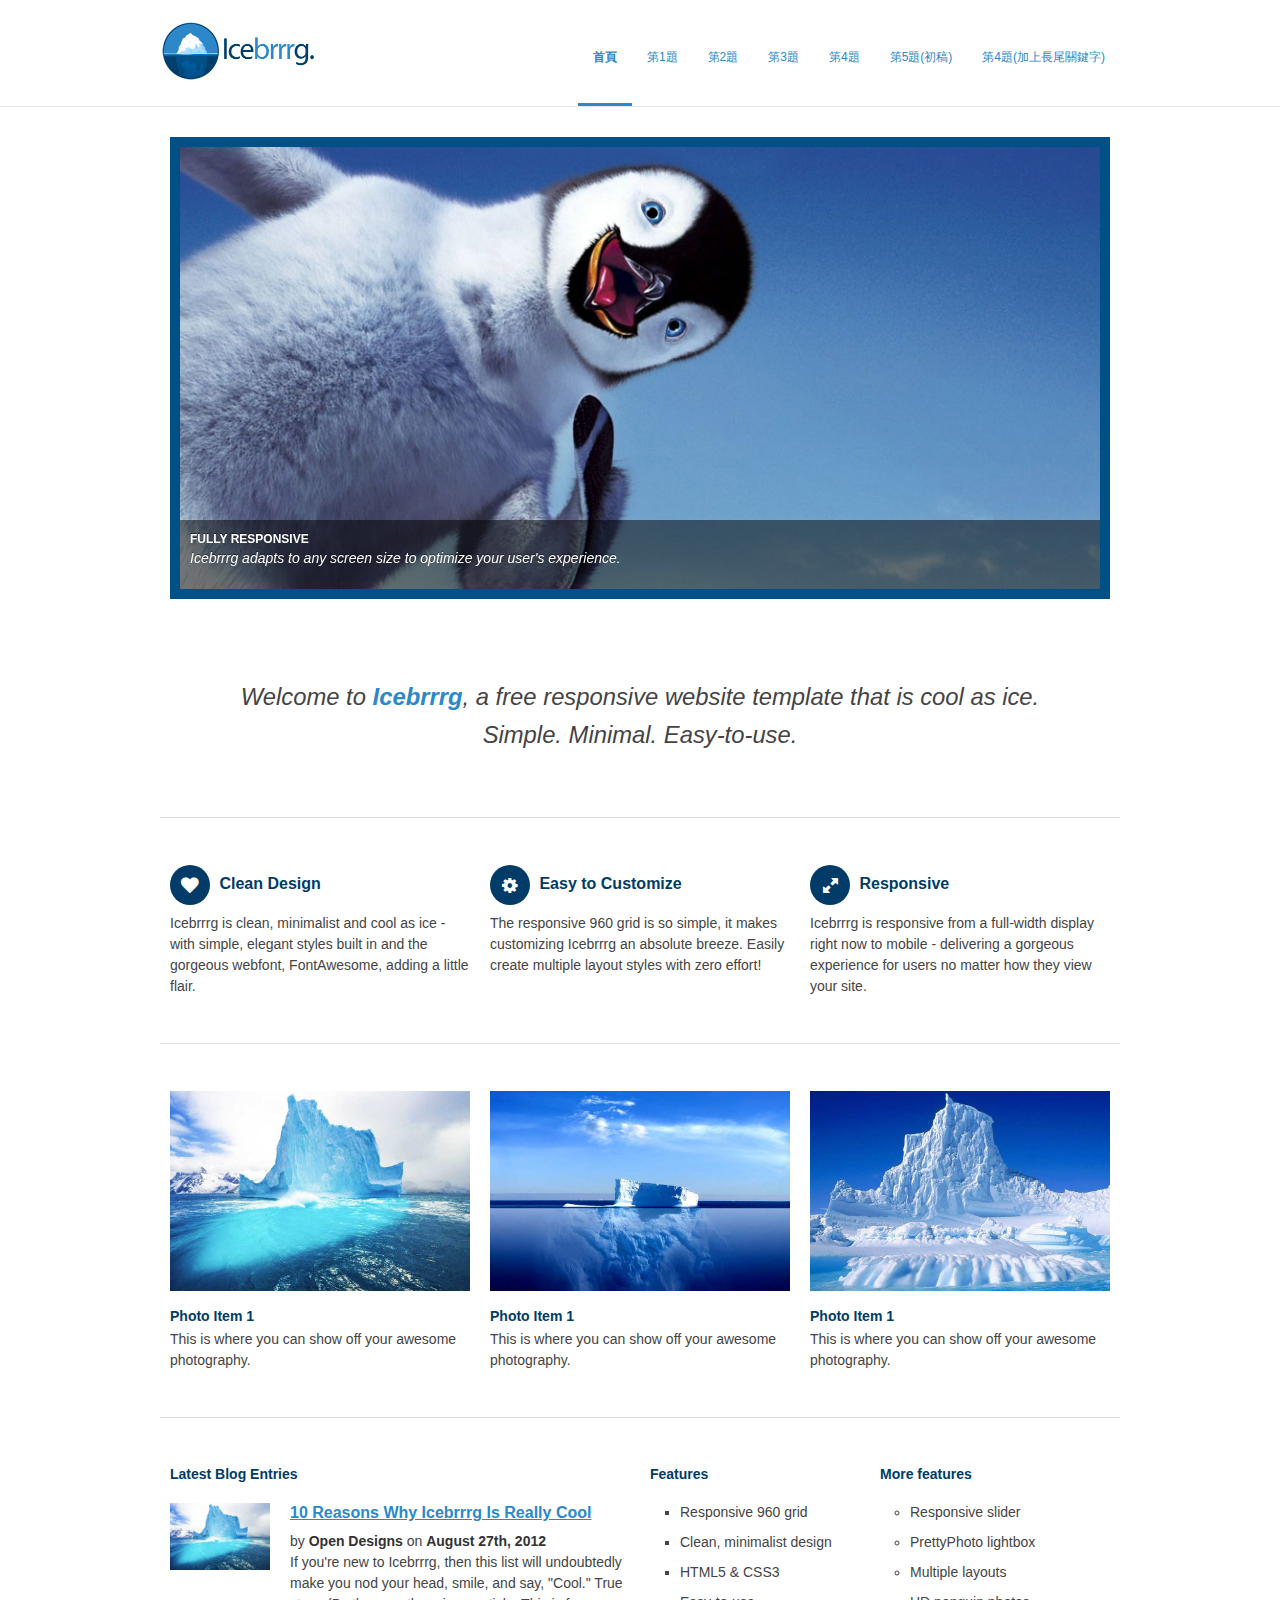
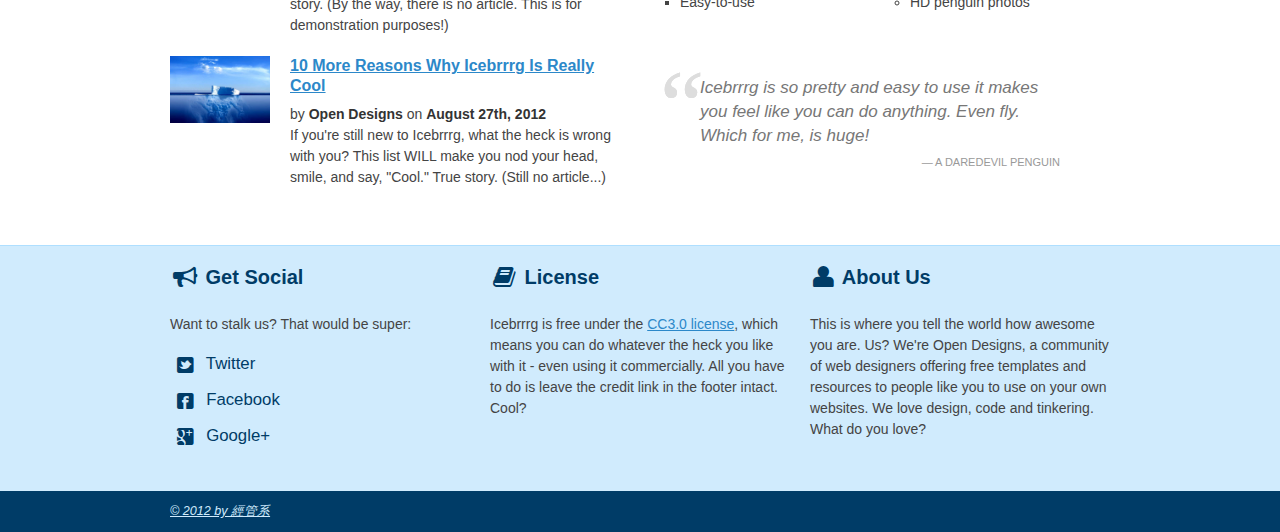
<file: index.html>
<!DOCTYPE html>
<!--[if lt IE 7 ]><html class="ie ie6" lang="en"> <![endif]-->
<!--[if IE 7 ]><html class="ie ie7" lang="en"> <![endif]-->
<!--[if IE 8 ]><html class="ie ie8" lang="en"> <![endif]-->
<!--[if (gte IE 9)|!(IE)]><!--><html lang="en"> <!--<![endif]-->
<head>

	<!-- Basic Page Needs
  ================================================== -->
	<meta charset="utf-8">
	<title>111570021許芷寧作業5</title>
	<meta name="description" content="這是許芷寧的作業5">
	<meta name="keywords" content="許芷寧的作業5,SEO">

	<!-- Mobile Specific Metas
  ================================================== -->
	<meta name="viewport" content="width=device-width, initial-scale=1, maximum-scale=1">

	<!-- CSS
  ================================================== -->
	<link rel="stylesheet" href="stylesheets/base.css">
	<link rel="stylesheet" href="stylesheets/skeleton.css">
	<link rel="stylesheet" href="stylesheets/layout.css">
    <link rel="stylesheet" href="stylesheets/flexslider.css">
    <link rel="stylesheet" href="stylesheets/prettyPhoto.css">
    
    <!-- CSS
  ================================================== -->
 	<script src="http://ajax.googleapis.com/ajax/libs/jquery/1.8.0/jquery.min.js"></script>
    <script src="js/jquery.flexslider-min.js"></script>
    <script src="js/scripts.js"></script>

	<!--[if lt IE 9]>
		<script src="http://html5shim.googlecode.com/svn/trunk/html5.js"></script>
	<![endif]-->

	<!-- Favicons
	================================================== -->
	<link rel="shortcut icon" href="images/favicon.ico">
	<link rel="apple-touch-icon" href="images/apple-touch-icon.png">
	<link rel="apple-touch-icon" sizes="72x72" href="images/apple-touch-icon-72x72.png">
	<link rel="apple-touch-icon" sizes="114x114" href="images/apple-touch-icon-114x114.png">

</head>
<body class="wrap">



	<!-- Primary Page Layout
	================================================== -->

	<header id="header" class="site-header" role="banner">
    <div id="header-inner" class="container sixteen columns over">
    <hgroup class="one-third column alpha">
    <h1 id="site-title" class="site-title">
    <a href="index.html" id="logo"><img src="images/icebrrrg-logo.png" alt="Icebrrrg logo" height="63" width="157" /></a>
    </h1>
    </hgroup>
    <nav id="main-nav" class="two thirds column omega">
    <ul id="main-nav-menu" class="nav-menu">
    <li id="menu-item-1" class="current">
    <a href="index.html">首頁</a>
    </li>
    <li id="menu-item-2">
    <a href="a1.html">第1題</a>
    </li>
    <li id="menu-item-3">
    <a href="a2.html">第2題</a>
    </li>
    <li id="menu-item-4">
    <a href="a3.html">第3題</a>
    </li>
    <li id="menu-item-5">
    <a href="a4.html">第4題</a>
    </li>
    <li id="menu-item-6">
      <a href="a5.html">第5題(初稿)</a>
      </li>
    <li id="menu-item-7">
        <a href="a6.html">第4題(加上長尾關鍵字)</a>
        </li>



    </ul>
    </nav>
    </div>
    </header>

	<div class="container">
    
		<div class="sixteen columns">
        
        <div class="flex-container">
        <div class="flexslider">
  <ul class="slides">
    <li>
      <a href="#"><img src="images/penguin1.jpeg" alt="Random Penguin Photo" /></a>
      <div class="flex-caption">
				<h5><a href="#">Fully Responsive</a></h5>
		
				<p>Icebrrrg adapts to any screen size to optimize your user's experience.</p>		
	</div>
    </li>
    <li>
      <a href="#"><img src="images/penguin2.jpeg" alt="Random Penguin Photo" /></a>
      <div class="flex-caption" style="display:none;">
				<h5><a href="#">Multiple layouts</a></h5>
		
				<p>Easily create multiple different layouts with the simple grid setup - one column, two column, three column, more.</p>		
	</div>
    </li>
    <li>
      <a href="#"><img src="images/penguin3.jpeg" alt="Random Penguin Photo" /></a>
      <div class="flex-caption" style="display:none;">
				<h5><a href="#">Contact form</a></h5>
		
				<p>Not a developer? No problem. Icebrrrg comes complete with a PHP contact form ready to rock.</p>		
	</div>
    </li>
  </ul>
</div>

		


</div>

<div class="tagline">
      <p>Welcome to <strong>Icebrrrg</strong>, a free responsive website template that is cool as ice.<br />
        Simple. Minimal. Easy-to-use.
      </p>
        </div>

		</div><!-- container -->
        
        <hr>
        
        <section class="container">
        
		<div class="one-third column">
			<h3><i class="icon-heart rounded"></i> Clean Design</h3>
			<p>Icebrrrg is clean, minimalist and cool as ice - with simple, elegant styles built in and the gorgeous webfont, FontAwesome, adding a little flair.</p>
		</div>
		<div class="one-third column">
			<h3><i class="icon-cog rounded"></i> Easy to Customize</h3>
			<p>The responsive 960 grid is so simple, it makes customizing Icebrrrg an absolute breeze.  Easily create multiple layout styles with zero effort!</p>
		</div>
		<div class="one-third column">
			<h3><i class="icon-resize-full rounded"></i> Responsive</h3>
			<p>Icebrrrg is responsive from a full-width display right now to mobile - delivering a gorgeous experience for users no matter how they view your site.</p>
		</div>
        
        </section>
        
        <hr>
        
        <section class="container">
        
        <article id="photo-item-1" class="feature-column one-third column">
        <div class="featured-image img-wrapper">
        <a href="images/iceberg1.jpg" class="img-link" title="Photo Item 1">
        <img src="images/iceberg1.jpg" class="scale-with-grid" alt="Random Iceberg Photo">
        <div class="overlay zoom"></div>
        </a>
        </div>
        
        <h4><a href="#">Photo Item 1</a></h4>
        <p>This is where you can show off your awesome photography.</p>
        
        </article>
        
        <article id="photo-item-2" class="feature-column one-third column">
        <div class="featured-image img-wrapper">
        <a href="images/iceberg2.jpg" class="img-link" title="Photo Item 1">
        <img src="images/iceberg2.jpg" class="scale-with-grid" alt="Random Iceberg Photo">
        <div class="overlay zoom"></div>
        </a>
        </div>
        <h4><a href="#">Photo Item 1</a></h4>
        <p>This is where you can show off your awesome photography.</p>
        </article>
        
        <article id="photo-item-3" class="feature-column one-third column">
        <div class="featured-image img-wrapper">
        <a href="images/iceberg3.jpg" class="img-link" title="Photo Item 1">
        <img src="images/iceberg3.jpg" class="scale-with-grid" alt="Random Iceberg Photo">
        <div class="overlay zoom"></div>
        </a>
        </div>
        <h4><a href="#">Photo Item 1</a></h4>
        <p>This is where you can show off your awesome photography.</p>
        </article>
       
	</section><!-- container -->
    
     <hr>
     
     <section class="container recent-posts">
     
     <aside class="eight columns">
     <h4>Latest Blog Entries</h4>
     
     <article class="eight columns alpha">
     
     <div class="two columns alpha">
     <div class="featured-image img-wrapper">
     <img src="images/iceberg1.jpg" class="scale-with-grid thumb-link" alt="Another damn iceberg!">
     </div>
     </div>
     
     <div class="six columns omega">
     <header>
     <h3><a href="#">10 Reasons Why Icebrrrg Is Really Cool</a></h3>
     <div class="meta">
     <span class="post-date">by <strong>Open Designs</strong> on <strong>August 27th, 2012</strong></span>
     </div>
     </header>
     <p>If you're new to Icebrrrg, then this list will undoubtedly make you nod your head, smile, and say, "Cool."  True story.  (By the way, there is no article.  This is for demonstration purposes!)</p>
     </div>
     
     </article>
     
     </aside>
     
     <aside class="eight columns">
     <div class="four columns alpha">
     <h4>Features</h4>
     <ul class="square">
     <li>Responsive 960 grid</li>
     <li>Clean, minimalist design</li>
     <li>HTML5 & CSS3</li>
     <li>Easy-to-use</li>
     </ul>
     </div>
    
     <div class="four columns alpha">
     <h4>More features</h4>
     <ul class="circle">
     <li>Responsive slider</li>
     <li>PrettyPhoto lightbox</li>
     <li>Multiple layouts</li>
     <li>HD penguin photos</li>
     </ul>
     </div>
     </aside>
     
     <aside class="eight columns clear">
     
     <article class="eight columns alpha">
     
     <div class="two columns alpha">
     <div class="featured-image img-wrapper">
     <img src="images/iceberg2.jpg" class="scale-with-grid thumb-link" alt="Another damn iceberg!">
     </div>
     </div>
     
     <div class="six columns omega">
     <header>
     <h3><a href="#">10 More Reasons Why Icebrrrg Is Really Cool</a></h3>
     <div class="meta">
     <span class="post-date">by <strong>Open Designs</strong> on <strong>August 27th, 2012</strong></span>
     </div>
     </header>
     <p>If you're still new to Icebrrrg, what the heck is wrong with you? This list WILL make you nod your head, smile, and say, "Cool."  True story.  (Still no article...)</p>
     </div>
     
     </article>
     
     </aside>
     
     <aside class="eight columns">
     
     <blockquote class="testimonial">
     Icebrrrg is so pretty and easy to use it makes you feel like you can do anything.  Even fly.  Which for me, is huge!
     <cite>A Daredevil Penguin</cite>
     </blockquote>
     
     </aside>
     
     </section>
    
    </div>

<footer>

<div class="footer-inner container">


<div class="social footer-columns one-third column">
<h2><i class="icon-bullhorn icon-large"></i> Get Social</h2>
<p>Want to stalk us? That would be super:</p>
<ul>
<li><a href="http://www.twitter.com/opendesigns/"><i class="icon-twitter-sign icon-large"></i> Twitter</a></li>
<li><a href="http://www.facebook.com/opendesigns"><i class="icon-facebook-sign icon-large"></i> Facebook</a></li>
<li><a href="https://plus.google.com/b/110224753971231624818/110224753971231624818/posts"><i class="icon-google-plus-sign icon-large"></i> Google+</a></li>
</ul>
</div>

<div class="footer-columns one-third column">
<h2><i class="icon-book icon-large"></i> License</h2>
<p>Icebrrrg is free under the <a href="http://creativecommons.org/licenses/by/3/">CC3.0 license</a>, which means you can do whatever the heck you like with it - even using it commercially.  All you have to do is leave the credit link in the footer intact.  Cool?</p>

</div>

<div class="footer-columns one-third column">
<h2><i class="icon-user icon-large"></i> About Us</h2>
<p>This is where you tell the world how awesome you are.  Us?  We're Open Designs, a community of web designers offering free templates and resources to people like you to use on your own websites.  We love design, code and tinkering.  What do you love?</p>
</div>

</div>

<div id="footer-base">
<div class="container">
<div class="eight columns">
<a href="http://ccwntut.byethost15.com/hw3/">&copy; 2012 by 經管系</a> 
</div>


</div>
</div>

</footer>

<!-- End Document
================================================== -->

<script src="js/jquery.prettyPhoto.js"></script>
</body>
</html>
</file>
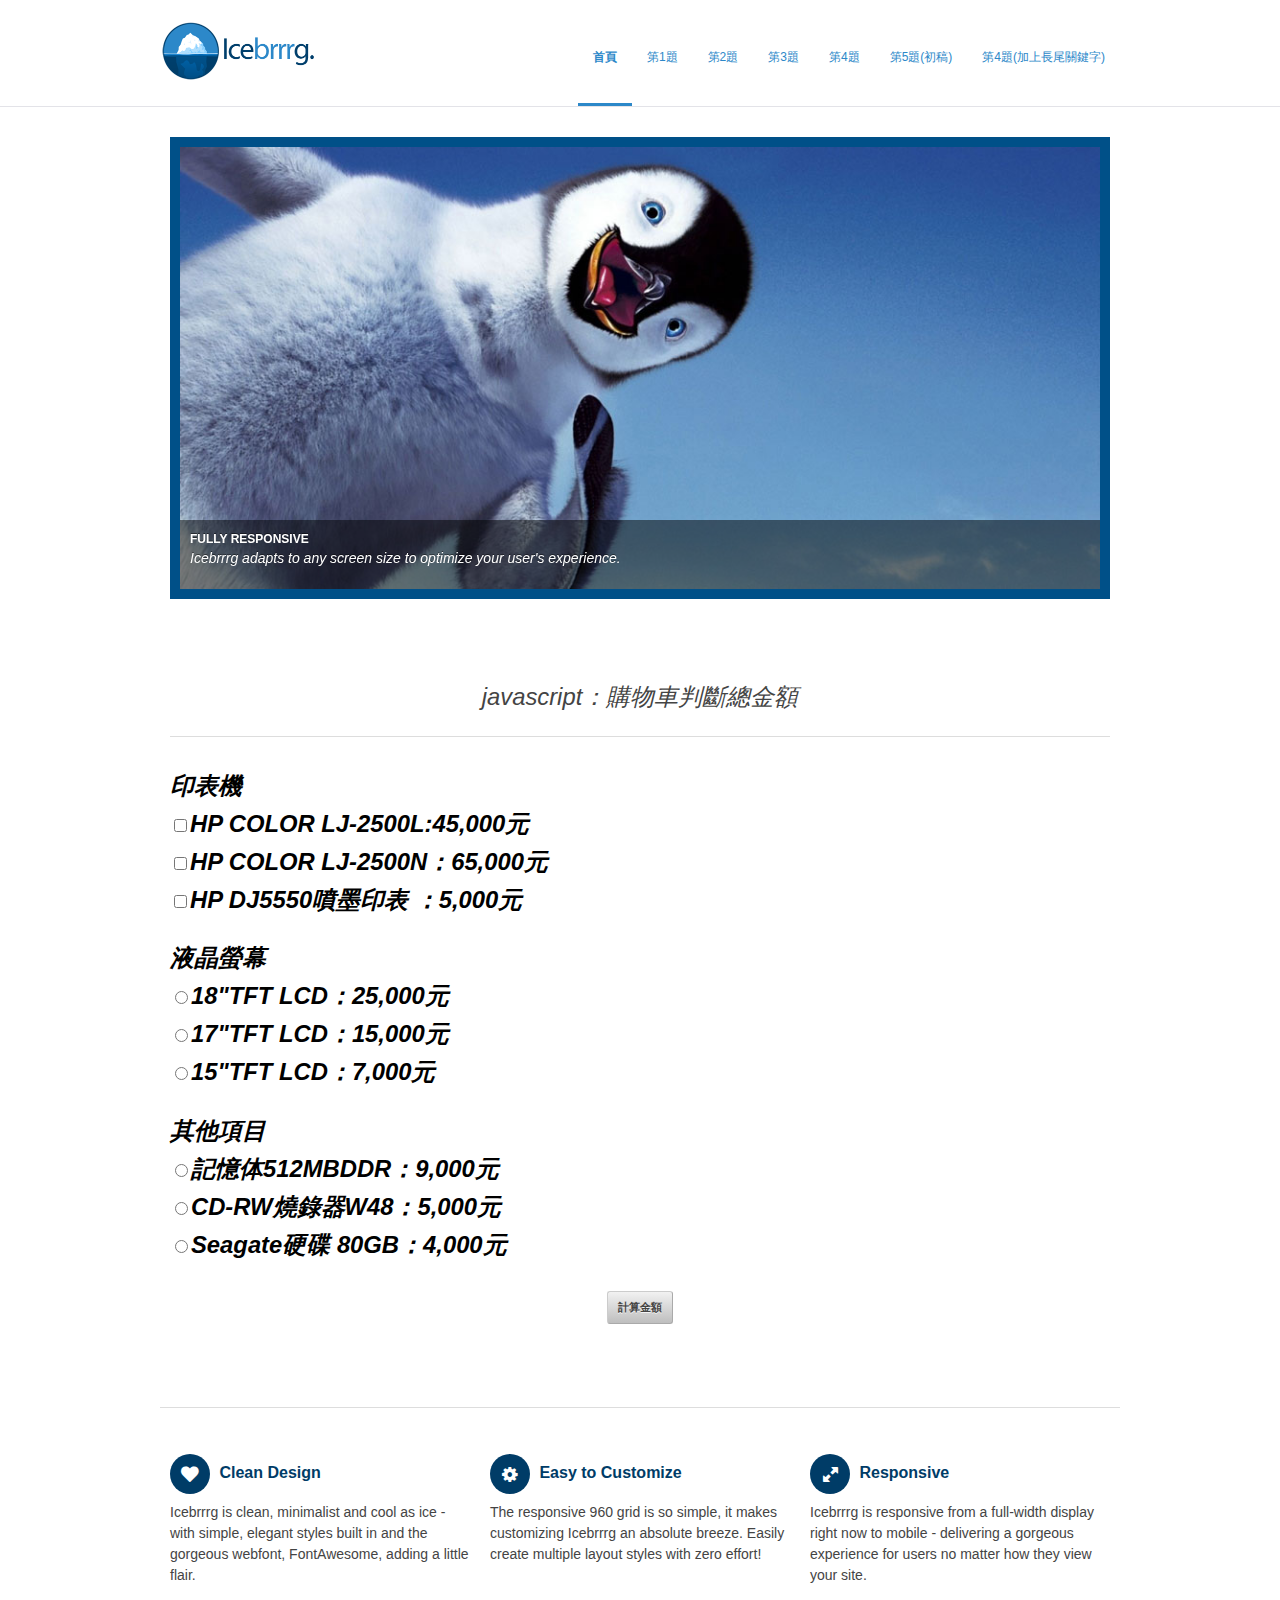
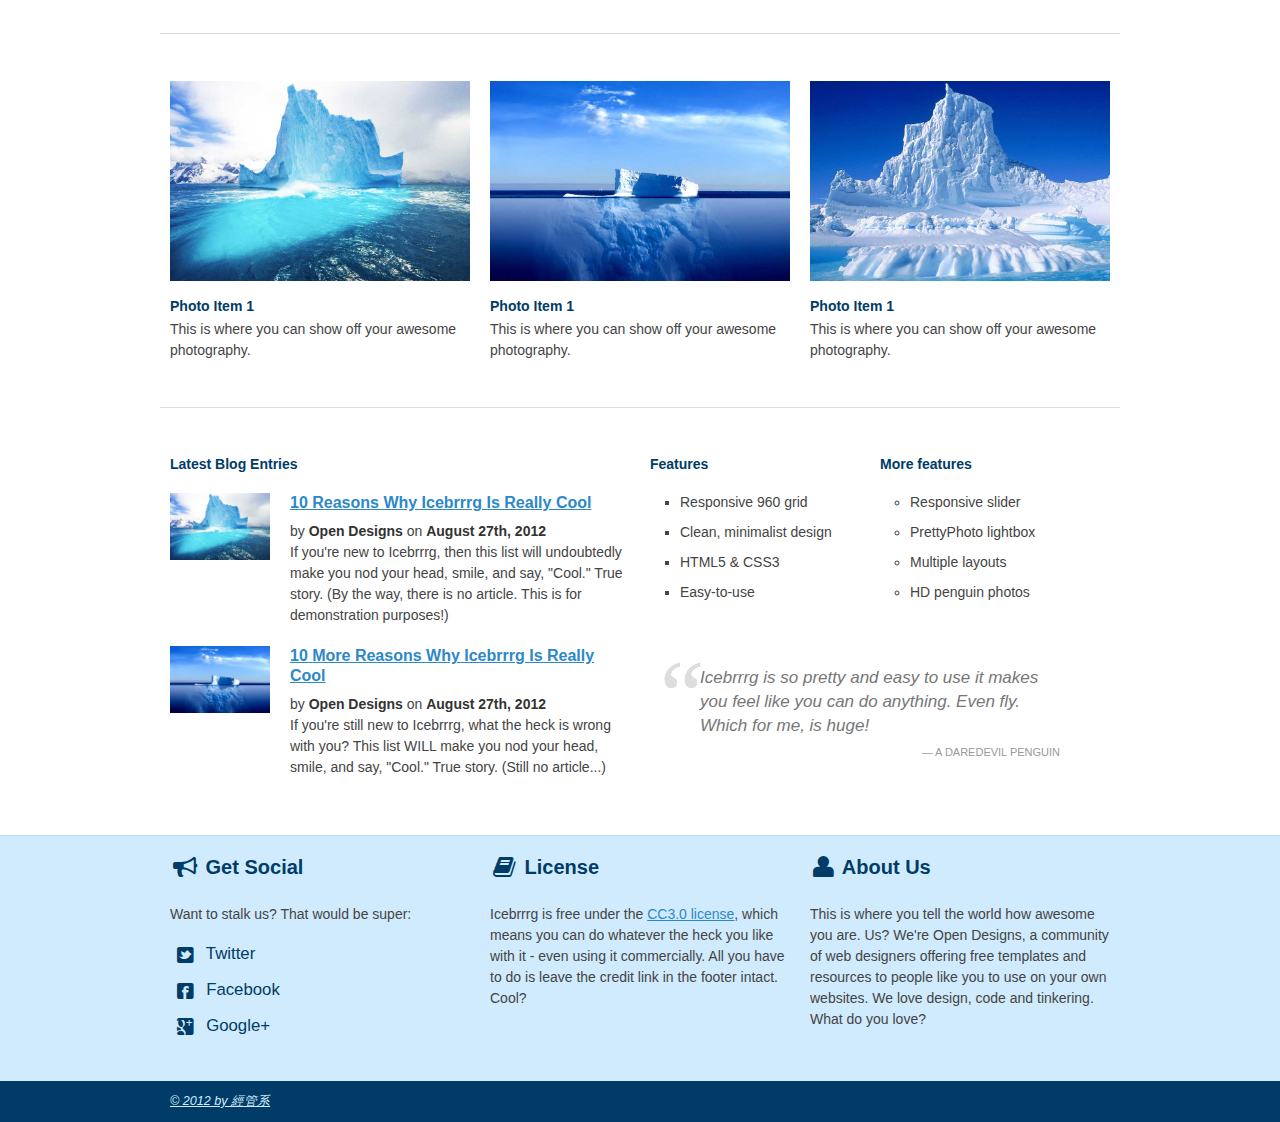
<file: a1.html>
<!DOCTYPE html>
<!--[if lt IE 7 ]><html class="ie ie6" lang="en"> <![endif]-->
<!--[if IE 7 ]><html class="ie ie7" lang="en"> <![endif]-->
<!--[if IE 8 ]><html class="ie ie8" lang="en"> <![endif]-->
<!--[if (gte IE 9)|!(IE)]><!--><html lang="en"> <!--<![endif]-->
<head>

	<!-- Basic Page Needs
  ================================================== -->
	<meta charset="utf-8">
	<title>111570021許芷寧作業5</title>
	<meta name="description" content="這是許芷寧的作業5">
	<meta name="keywords" content="許芷寧的作業5,SEO">

	<!-- Mobile Specific Metas
  ================================================== -->
	<meta name="viewport" content="width=device-width, initial-scale=1, maximum-scale=1">

	<!-- CSS
  ================================================== -->
	<link rel="stylesheet" href="stylesheets/base.css">
	<link rel="stylesheet" href="stylesheets/skeleton.css">
	<link rel="stylesheet" href="stylesheets/layout.css">
    <link rel="stylesheet" href="stylesheets/flexslider.css">
    <link rel="stylesheet" href="stylesheets/prettyPhoto.css">
    <link rel="stylesheet" href="stylesheets/mystyle.css">
    
    <!-- CSS
  ================================================== -->
 	<script src="http://ajax.googleapis.com/ajax/libs/jquery/1.8.0/jquery.min.js"></script>
    <script src="js/jquery.flexslider-min.js"></script>
    <script src="js/scripts.js"></script>

	<!--[if lt IE 9]>
		<script src="http://html5shim.googlecode.com/svn/trunk/html5.js"></script>
	<![endif]-->

	<!-- Favicons
	================================================== -->
	<link rel="shortcut icon" href="images/favicon.ico">
	<link rel="apple-touch-icon" href="images/apple-touch-icon.png">
	<link rel="apple-touch-icon" sizes="72x72" href="images/apple-touch-icon-72x72.png">
	<link rel="apple-touch-icon" sizes="114x114" href="images/apple-touch-icon-114x114.png">

  <script>
  function show()
  {
    money=0
    //printer複選
    if(c1.checked==true)money+=45000
    if(c2.checked==true)money+=65000
    if(c3.checked==true)money+=5000

    //lcd單選
    if(r1.checked==true)
    {
      money+=25000
    }
    else if(r2.checked==true)
    {
      money+=15000
    }
    
    else if(r3.checked==true)
    {
      money+=7000
    }

    //other單選
    if(r4.checked==true) money+=9000
    else if(r5.checked==true) money+=5000
    else if(r6.checked==true) money+=4000

    //output
    alert("總金額"+money+"元")
  }
  </script>

</head>
<body class="wrap">



	<!-- Primary Page Layout
	================================================== -->

	<header id="header" class="site-header" role="banner">
    <div id="header-inner" class="container sixteen columns over">
    <hgroup class="one-third column alpha">
    <h1 id="site-title" class="site-title">
    <a href="index.html" id="logo"><img src="images/icebrrrg-logo.png" alt="Icebrrrg logo" height="63" width="157" /></a>
    </h1>
    </hgroup>
    <nav id="main-nav" class="two thirds column omega">
    <ul id="main-nav-menu" class="nav-menu">
    <li id="menu-item-1" class="current">
    <a href="index.html">首頁</a>
    </li>
    <li id="menu-item-2">
    <a href="a1.html">第1題</a>
    </li>
    <li id="menu-item-3">
    <a href="a2.html">第2題</a>
    </li>
    <li id="menu-item-4">
    <a href="a3.html">第3題</a>
    </li>
    <li id="menu-item-5">
    <a href="a4.html">第4題</a>
    </li>
    <li id="menu-item-6">
      <a href="a5.html">第5題(初稿)</a>
      </li>
    <li id="menu-item-7">
        <a href="a6.html">第4題(加上長尾關鍵字)</a>
        </li>



    </ul>
    </nav>
    </div>
    </header>

	<div class="container">
    
		<div class="sixteen columns">
        
        <div class="flex-container">
        <div class="flexslider">
  <ul class="slides">
    <li>
      <a href="#"><img src="images/penguin1.jpeg" alt="Random Penguin Photo" /></a>
      <div class="flex-caption">
				<h5><a href="#">Fully Responsive</a></h5>
		
				<p>Icebrrrg adapts to any screen size to optimize your user's experience.</p>		
	</div>
    </li>
    <li>
      <a href="#"><img src="images/penguin2.jpeg" alt="Random Penguin Photo" /></a>
      <div class="flex-caption" style="display:none;">
				<h5><a href="#">Multiple layouts</a></h5>
		
				<p>Easily create multiple different layouts with the simple grid setup - one column, two column, three column, more.</p>		
	</div>
    </li>
    <li>
      <a href="#"><img src="images/penguin3.jpeg" alt="Random Penguin Photo" /></a>
      <div class="flex-caption" style="display:none;">
				<h5><a href="#">Contact form</a></h5>
		
				<p>Not a developer? No problem. Icebrrrg comes complete with a PHP contact form ready to rock.</p>		
	</div>
    </li>
  </ul>
</div>

		


</div>

<div class="tagline">
      <p>javascript：購物車判斷總金額
      </p>

      <hr>
      <p class="b1">
      印表機
      <br><input id="c1" type="checkbox">HP COLOR LJ-2500L:45,000元
      <br><input id="c2" type="checkbox">HP COLOR LJ-2500N：65,000元
      <br><input id="c3" type="checkbox">HP DJ5550噴墨印表 ：5,000元
      </p>
      <p class="b1">
      液晶螢幕
      <br><input name="lcd" id="r1" type="radio">18"TFT LCD：25,000元
      <br><input name="lcd" id="r2" type="radio">17"TFT LCD：15,000元
      <br><input name="lcd" id="r3" type="radio">15"TFT LCD：7,000元
      </p>
      <p class="b1">
        其他項目
        <br><input name="lcd" id="r4" type="radio">記憶体512MBDDR：9,000元
        <br><input name="lcd" id="r5" type="radio">CD-RW燒錄器W48：5,000元
        <br><input name="lcd" id="r6" type="radio">Seagate硬碟 80GB：4,000元
        </p>

        <p>
          <input onclick="show()" type="button" value="計算金額">
        </p>


      </div>
      </div><!-- container -->
        
        <hr>
        
        <section class="container">
        
		<div class="one-third column">
			<h3><i class="icon-heart rounded"></i> Clean Design</h3>
			<p>Icebrrrg is clean, minimalist and cool as ice - with simple, elegant styles built in and the gorgeous webfont, FontAwesome, adding a little flair.</p>
		</div>
		<div class="one-third column">
			<h3><i class="icon-cog rounded"></i> Easy to Customize</h3>
			<p>The responsive 960 grid is so simple, it makes customizing Icebrrrg an absolute breeze.  Easily create multiple layout styles with zero effort!</p>
		</div>
		<div class="one-third column">
			<h3><i class="icon-resize-full rounded"></i> Responsive</h3>
			<p>Icebrrrg is responsive from a full-width display right now to mobile - delivering a gorgeous experience for users no matter how they view your site.</p>
		</div>
        
        </section>
        
        <hr>
        
        <section class="container">
        
        <article id="photo-item-1" class="feature-column one-third column">
        <div class="featured-image img-wrapper">
        <a href="images/iceberg1.jpg" class="img-link" title="Photo Item 1">
        <img src="images/iceberg1.jpg" class="scale-with-grid" alt="Random Iceberg Photo">
        <div class="overlay zoom"></div>
        </a>
        </div>
        
        <h4><a href="#">Photo Item 1</a></h4>
        <p>This is where you can show off your awesome photography.</p>
        
        </article>
        
        <article id="photo-item-2" class="feature-column one-third column">
        <div class="featured-image img-wrapper">
        <a href="images/iceberg2.jpg" class="img-link" title="Photo Item 1">
        <img src="images/iceberg2.jpg" class="scale-with-grid" alt="Random Iceberg Photo">
        <div class="overlay zoom"></div>
        </a>
        </div>
        <h4><a href="#">Photo Item 1</a></h4>
        <p>This is where you can show off your awesome photography.</p>
        </article>
        
        <article id="photo-item-3" class="feature-column one-third column">
        <div class="featured-image img-wrapper">
        <a href="images/iceberg3.jpg" class="img-link" title="Photo Item 1">
        <img src="images/iceberg3.jpg" class="scale-with-grid" alt="Random Iceberg Photo">
        <div class="overlay zoom"></div>
        </a>
        </div>
        <h4><a href="#">Photo Item 1</a></h4>
        <p>This is where you can show off your awesome photography.</p>
        </article>
       
	</section><!-- container -->
    
     <hr>
     
     <section class="container recent-posts">
     
     <aside class="eight columns">
     <h4>Latest Blog Entries</h4>
     
     <article class="eight columns alpha">
     
     <div class="two columns alpha">
     <div class="featured-image img-wrapper">
     <img src="images/iceberg1.jpg" class="scale-with-grid thumb-link" alt="Another damn iceberg!">
     </div>
     </div>
     
     <div class="six columns omega">
     <header>
     <h3><a href="#">10 Reasons Why Icebrrrg Is Really Cool</a></h3>
     <div class="meta">
     <span class="post-date">by <strong>Open Designs</strong> on <strong>August 27th, 2012</strong></span>
     </div>
     </header>
     <p>If you're new to Icebrrrg, then this list will undoubtedly make you nod your head, smile, and say, "Cool."  True story.  (By the way, there is no article.  This is for demonstration purposes!)</p>
     </div>
     
     </article>
     
     </aside>
     
     <aside class="eight columns">
     <div class="four columns alpha">
     <h4>Features</h4>
     <ul class="square">
     <li>Responsive 960 grid</li>
     <li>Clean, minimalist design</li>
     <li>HTML5 & CSS3</li>
     <li>Easy-to-use</li>
     </ul>
     </div>
    
     <div class="four columns alpha">
     <h4>More features</h4>
     <ul class="circle">
     <li>Responsive slider</li>
     <li>PrettyPhoto lightbox</li>
     <li>Multiple layouts</li>
     <li>HD penguin photos</li>
     </ul>
     </div>
     </aside>
     
     <aside class="eight columns clear">
     
     <article class="eight columns alpha">
     
     <div class="two columns alpha">
     <div class="featured-image img-wrapper">
     <img src="images/iceberg2.jpg" class="scale-with-grid thumb-link" alt="Another damn iceberg!">
     </div>
     </div>
     
     <div class="six columns omega">
     <header>
     <h3><a href="#">10 More Reasons Why Icebrrrg Is Really Cool</a></h3>
     <div class="meta">
     <span class="post-date">by <strong>Open Designs</strong> on <strong>August 27th, 2012</strong></span>
     </div>
     </header>
     <p>If you're still new to Icebrrrg, what the heck is wrong with you? This list WILL make you nod your head, smile, and say, "Cool."  True story.  (Still no article...)</p>
     </div>
     
     </article>
     
     </aside>
     
     <aside class="eight columns">
     
     <blockquote class="testimonial">
     Icebrrrg is so pretty and easy to use it makes you feel like you can do anything.  Even fly.  Which for me, is huge!
     <cite>A Daredevil Penguin</cite>
     </blockquote>
     
     </aside>
     
     </section>
    
    </div>

<footer>

<div class="footer-inner container">


<div class="social footer-columns one-third column">
<h2><i class="icon-bullhorn icon-large"></i> Get Social</h2>
<p>Want to stalk us? That would be super:</p>
<ul>
<li><a href="http://www.twitter.com/opendesigns/"><i class="icon-twitter-sign icon-large"></i> Twitter</a></li>
<li><a href="http://www.facebook.com/opendesigns"><i class="icon-facebook-sign icon-large"></i> Facebook</a></li>
<li><a href="https://plus.google.com/b/110224753971231624818/110224753971231624818/posts"><i class="icon-google-plus-sign icon-large"></i> Google+</a></li>
</ul>
</div>

<div class="footer-columns one-third column">
<h2><i class="icon-book icon-large"></i> License</h2>
<p>Icebrrrg is free under the <a href="http://creativecommons.org/licenses/by/3/">CC3.0 license</a>, which means you can do whatever the heck you like with it - even using it commercially.  All you have to do is leave the credit link in the footer intact.  Cool?</p>

</div>

<div class="footer-columns one-third column">
<h2><i class="icon-user icon-large"></i> About Us</h2>
<p>This is where you tell the world how awesome you are.  Us?  We're Open Designs, a community of web designers offering free templates and resources to people like you to use on your own websites.  We love design, code and tinkering.  What do you love?</p>
</div>

</div>

<div id="footer-base">
<div class="container">
<div class="eight columns">
<a href="http://ccwntut.byethost15.com/hw3/">&copy; 2012 by 經管系</a> 
</div>


</div>
</div>

</footer>

<!-- End Document
================================================== -->

<script src="js/jquery.prettyPhoto.js"></script>
</body>
</html>
</file>
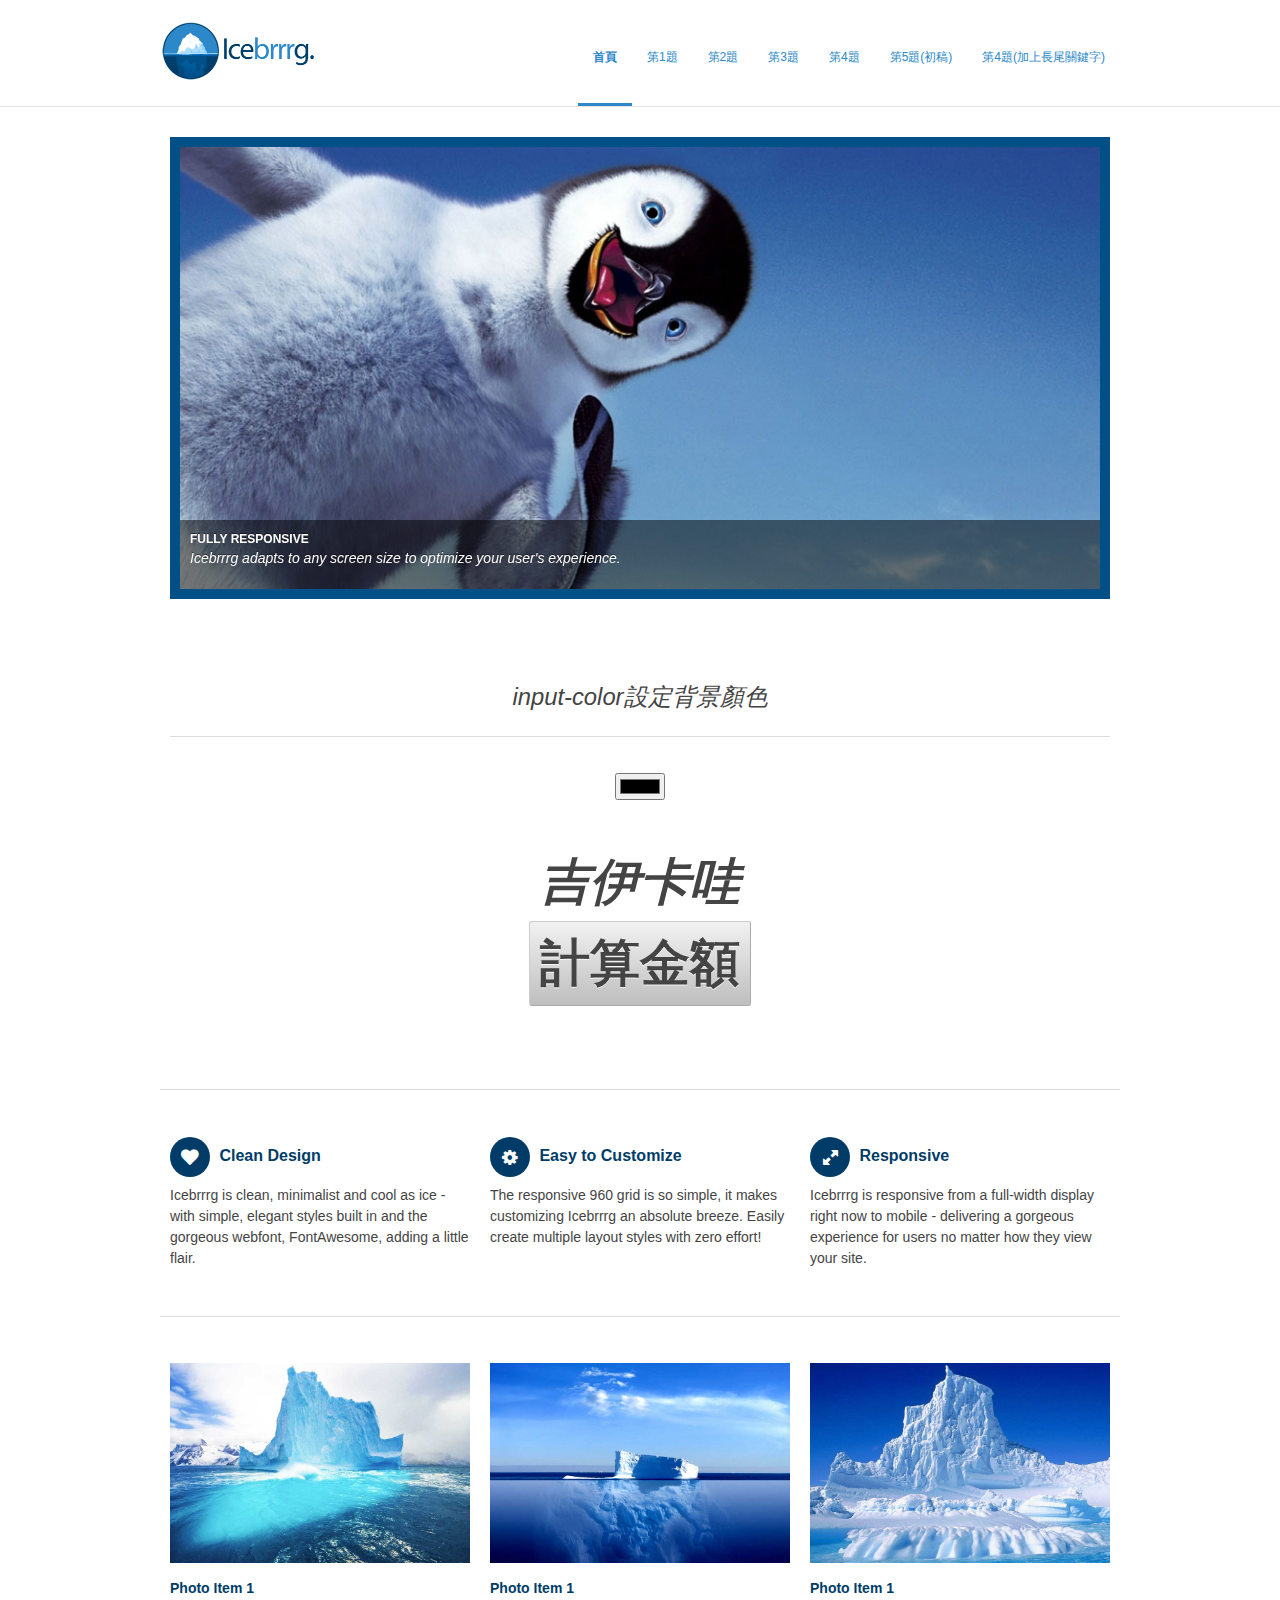
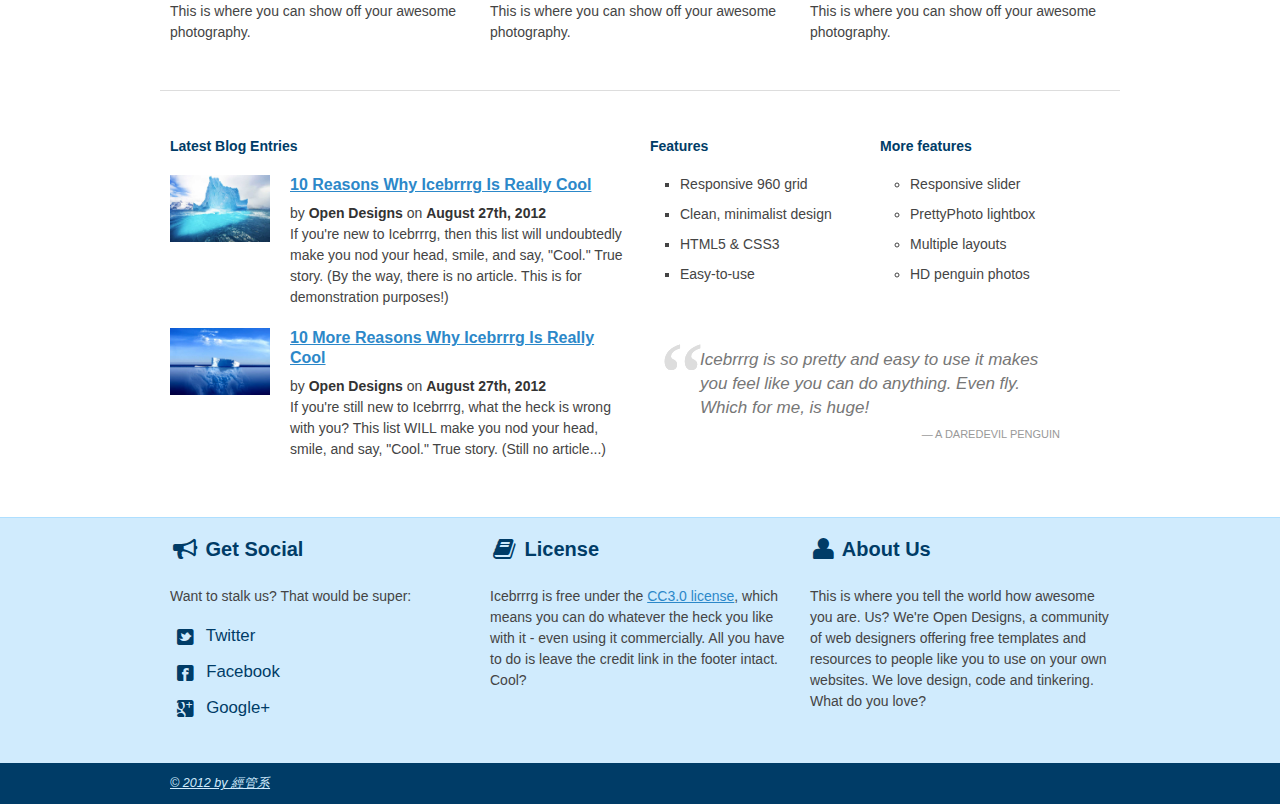
<file: a2.html>
<!DOCTYPE html>
<!--[if lt IE 7 ]><html class="ie ie6" lang="en"> <![endif]-->
<!--[if IE 7 ]><html class="ie ie7" lang="en"> <![endif]-->
<!--[if IE 8 ]><html class="ie ie8" lang="en"> <![endif]-->
<!--[if (gte IE 9)|!(IE)]><!--><html lang="en"> <!--<![endif]-->
<head>

	<!-- Basic Page Needs
  ================================================== -->
	<meta charset="utf-8">
	<title>111570021許芷寧作業5</title>
	<meta name="description" content="這是許芷寧的作業5">
	<meta name="keywords" content="許芷寧的作業5,SEO">

	<!-- Mobile Specific Metas
  ================================================== -->
	<meta name="viewport" content="width=device-width, initial-scale=1, maximum-scale=1">

	<!-- CSS
  ================================================== -->
	<link rel="stylesheet" href="stylesheets/base.css">
	<link rel="stylesheet" href="stylesheets/skeleton.css">
	<link rel="stylesheet" href="stylesheets/layout.css">
    <link rel="stylesheet" href="stylesheets/flexslider.css">
    <link rel="stylesheet" href="stylesheets/prettyPhoto.css">
    
    <!-- CSS
  ================================================== -->
 	<script src="http://ajax.googleapis.com/ajax/libs/jquery/1.8.0/jquery.min.js"></script>
    <script src="js/jquery.flexslider-min.js"></script>
    <script src="js/scripts.js"></script>

	<!--[if lt IE 9]>
		<script src="http://html5shim.googlecode.com/svn/trunk/html5.js"></script>
	<![endif]-->

	<!-- Favicons
	================================================== -->
	<link rel="shortcut icon" href="images/favicon.ico">
	<link rel="apple-touch-icon" href="images/apple-touch-icon.png">
	<link rel="apple-touch-icon" sizes="72x72" href="images/apple-touch-icon-72x72.png">
	<link rel="apple-touch-icon" sizes="114x114" href="images/apple-touch-icon-114x114.png">

<script>
  function show()
  {
    document.getElementById("t1").style.backgroundColor = c1.value
    b1.style.backgroundColor = c1.value
  }
    
</script>



</head>
<body class="wrap">



	<!-- Primary Page Layout
	================================================== -->

	<header id="header" class="site-header" role="banner">
    <div id="header-inner" class="container sixteen columns over">
    <hgroup class="one-third column alpha">
    <h1 id="site-title" class="site-title">
    <a href="index.html" id="logo"><img src="images/icebrrrg-logo.png" alt="Icebrrrg logo" height="63" width="157" /></a>
    </h1>
    </hgroup>
    <nav id="main-nav" class="two thirds column omega">
    <ul id="main-nav-menu" class="nav-menu">
    <li id="menu-item-1" class="current">
    <a href="index.html">首頁</a>
    </li>
    <li id="menu-item-2">
    <a href="a1.html">第1題</a>
    </li>
    <li id="menu-item-3">
    <a href="a2.html">第2題</a>
    </li>
    <li id="menu-item-4">
    <a href="a3.html">第3題</a>
    </li>
    <li id="menu-item-5">
    <a href="a4.html">第4題</a>
    </li>
    <li id="menu-item-6">
      <a href="a5.html">第5題(初稿)</a>
      </li>
    <li id="menu-item-7">
        <a href="a6.html">第4題(加上長尾關鍵字)</a>
        </li>



    </ul>
    </nav>
    </div>
    </header>

	<div class="container">
    
		<div class="sixteen columns">
        
        <div class="flex-container">
        <div class="flexslider">
  <ul class="slides">
    <li>
      <a href="#"><img src="images/penguin1.jpeg" alt="Random Penguin Photo" /></a>
      <div class="flex-caption">
				<h5><a href="#">Fully Responsive</a></h5>
		
				<p>Icebrrrg adapts to any screen size to optimize your user's experience.</p>		
	</div>
    </li>
    <li>
      <a href="#"><img src="images/penguin2.jpeg" alt="Random Penguin Photo" /></a>
      <div class="flex-caption" style="display:none;">
				<h5><a href="#">Multiple layouts</a></h5>
		
				<p>Easily create multiple different layouts with the simple grid setup - one column, two column, three column, more.</p>		
	</div>
    </li>
    <li>
      <a href="#"><img src="images/penguin3.jpeg" alt="Random Penguin Photo" /></a>
      <div class="flex-caption" style="display:none;">
				<h5><a href="#">Contact form</a></h5>
		
				<p>Not a developer? No problem. Icebrrrg comes complete with a PHP contact form ready to rock.</p>		
	</div>
    </li>
  </ul>
</div>

		


</div>

<div class="tagline">
      <p>input-color設定背景顏色
      </p>


      <hr>
      <p>
        <input id="c1" onchange="show()" type="color">
      </p>

      <p>
        <br><label id="t1" style="font-size: 50px;">吉伊卡哇</label>
      </p>

      <p>
        <input id="b1" type="button" value="計算金額" style="font-size: 50px;">
      </p>

      
      

        </div>

		</div><!-- container -->
        
        <hr>
        
        <section class="container">
        
		<div class="one-third column">
			<h3><i class="icon-heart rounded"></i> Clean Design</h3>
			<p>Icebrrrg is clean, minimalist and cool as ice - with simple, elegant styles built in and the gorgeous webfont, FontAwesome, adding a little flair.</p>
		</div>
		<div class="one-third column">
			<h3><i class="icon-cog rounded"></i> Easy to Customize</h3>
			<p>The responsive 960 grid is so simple, it makes customizing Icebrrrg an absolute breeze.  Easily create multiple layout styles with zero effort!</p>
		</div>
		<div class="one-third column">
			<h3><i class="icon-resize-full rounded"></i> Responsive</h3>
			<p>Icebrrrg is responsive from a full-width display right now to mobile - delivering a gorgeous experience for users no matter how they view your site.</p>
		</div>
        
        </section>
        
        <hr>
        
        <section class="container">
        
        <article id="photo-item-1" class="feature-column one-third column">
        <div class="featured-image img-wrapper">
        <a href="images/iceberg1.jpg" class="img-link" title="Photo Item 1">
        <img src="images/iceberg1.jpg" class="scale-with-grid" alt="Random Iceberg Photo">
        <div class="overlay zoom"></div>
        </a>
        </div>
        
        <h4><a href="#">Photo Item 1</a></h4>
        <p>This is where you can show off your awesome photography.</p>
        
        </article>
        
        <article id="photo-item-2" class="feature-column one-third column">
        <div class="featured-image img-wrapper">
        <a href="images/iceberg2.jpg" class="img-link" title="Photo Item 1">
        <img src="images/iceberg2.jpg" class="scale-with-grid" alt="Random Iceberg Photo">
        <div class="overlay zoom"></div>
        </a>
        </div>
        <h4><a href="#">Photo Item 1</a></h4>
        <p>This is where you can show off your awesome photography.</p>
        </article>
        
        <article id="photo-item-3" class="feature-column one-third column">
        <div class="featured-image img-wrapper">
        <a href="images/iceberg3.jpg" class="img-link" title="Photo Item 1">
        <img src="images/iceberg3.jpg" class="scale-with-grid" alt="Random Iceberg Photo">
        <div class="overlay zoom"></div>
        </a>
        </div>
        <h4><a href="#">Photo Item 1</a></h4>
        <p>This is where you can show off your awesome photography.</p>
        </article>
       
	</section><!-- container -->
    
     <hr>
     
     <section class="container recent-posts">
     
     <aside class="eight columns">
     <h4>Latest Blog Entries</h4>
     
     <article class="eight columns alpha">
     
     <div class="two columns alpha">
     <div class="featured-image img-wrapper">
     <img src="images/iceberg1.jpg" class="scale-with-grid thumb-link" alt="Another damn iceberg!">
     </div>
     </div>
     
     <div class="six columns omega">
     <header>
     <h3><a href="#">10 Reasons Why Icebrrrg Is Really Cool</a></h3>
     <div class="meta">
     <span class="post-date">by <strong>Open Designs</strong> on <strong>August 27th, 2012</strong></span>
     </div>
     </header>
     <p>If you're new to Icebrrrg, then this list will undoubtedly make you nod your head, smile, and say, "Cool."  True story.  (By the way, there is no article.  This is for demonstration purposes!)</p>
     </div>
     
     </article>
     
     </aside>
     
     <aside class="eight columns">
     <div class="four columns alpha">
     <h4>Features</h4>
     <ul class="square">
     <li>Responsive 960 grid</li>
     <li>Clean, minimalist design</li>
     <li>HTML5 & CSS3</li>
     <li>Easy-to-use</li>
     </ul>
     </div>
    
     <div class="four columns alpha">
     <h4>More features</h4>
     <ul class="circle">
     <li>Responsive slider</li>
     <li>PrettyPhoto lightbox</li>
     <li>Multiple layouts</li>
     <li>HD penguin photos</li>
     </ul>
     </div>
     </aside>
     
     <aside class="eight columns clear">
     
     <article class="eight columns alpha">
     
     <div class="two columns alpha">
     <div class="featured-image img-wrapper">
     <img src="images/iceberg2.jpg" class="scale-with-grid thumb-link" alt="Another damn iceberg!">
     </div>
     </div>
     
     <div class="six columns omega">
     <header>
     <h3><a href="#">10 More Reasons Why Icebrrrg Is Really Cool</a></h3>
     <div class="meta">
     <span class="post-date">by <strong>Open Designs</strong> on <strong>August 27th, 2012</strong></span>
     </div>
     </header>
     <p>If you're still new to Icebrrrg, what the heck is wrong with you? This list WILL make you nod your head, smile, and say, "Cool."  True story.  (Still no article...)</p>
     </div>
     
     </article>
     
     </aside>
     
     <aside class="eight columns">
     
     <blockquote class="testimonial">
     Icebrrrg is so pretty and easy to use it makes you feel like you can do anything.  Even fly.  Which for me, is huge!
     <cite>A Daredevil Penguin</cite>
     </blockquote>
     
     </aside>
     
     </section>
    
    </div>

<footer>

<div class="footer-inner container">


<div class="social footer-columns one-third column">
<h2><i class="icon-bullhorn icon-large"></i> Get Social</h2>
<p>Want to stalk us? That would be super:</p>
<ul>
<li><a href="http://www.twitter.com/opendesigns/"><i class="icon-twitter-sign icon-large"></i> Twitter</a></li>
<li><a href="http://www.facebook.com/opendesigns"><i class="icon-facebook-sign icon-large"></i> Facebook</a></li>
<li><a href="https://plus.google.com/b/110224753971231624818/110224753971231624818/posts"><i class="icon-google-plus-sign icon-large"></i> Google+</a></li>
</ul>
</div>

<div class="footer-columns one-third column">
<h2><i class="icon-book icon-large"></i> License</h2>
<p>Icebrrrg is free under the <a href="http://creativecommons.org/licenses/by/3/">CC3.0 license</a>, which means you can do whatever the heck you like with it - even using it commercially.  All you have to do is leave the credit link in the footer intact.  Cool?</p>

</div>

<div class="footer-columns one-third column">
<h2><i class="icon-user icon-large"></i> About Us</h2>
<p>This is where you tell the world how awesome you are.  Us?  We're Open Designs, a community of web designers offering free templates and resources to people like you to use on your own websites.  We love design, code and tinkering.  What do you love?</p>
</div>

</div>

<div id="footer-base">
<div class="container">
<div class="eight columns">
<a href="http://ccwntut.byethost15.com/hw3/">&copy; 2012 by 經管系</a> 
</div>


</div>
</div>

</footer>

<!-- End Document
================================================== -->

<script src="js/jquery.prettyPhoto.js"></script>
</body>
</html>
</file>
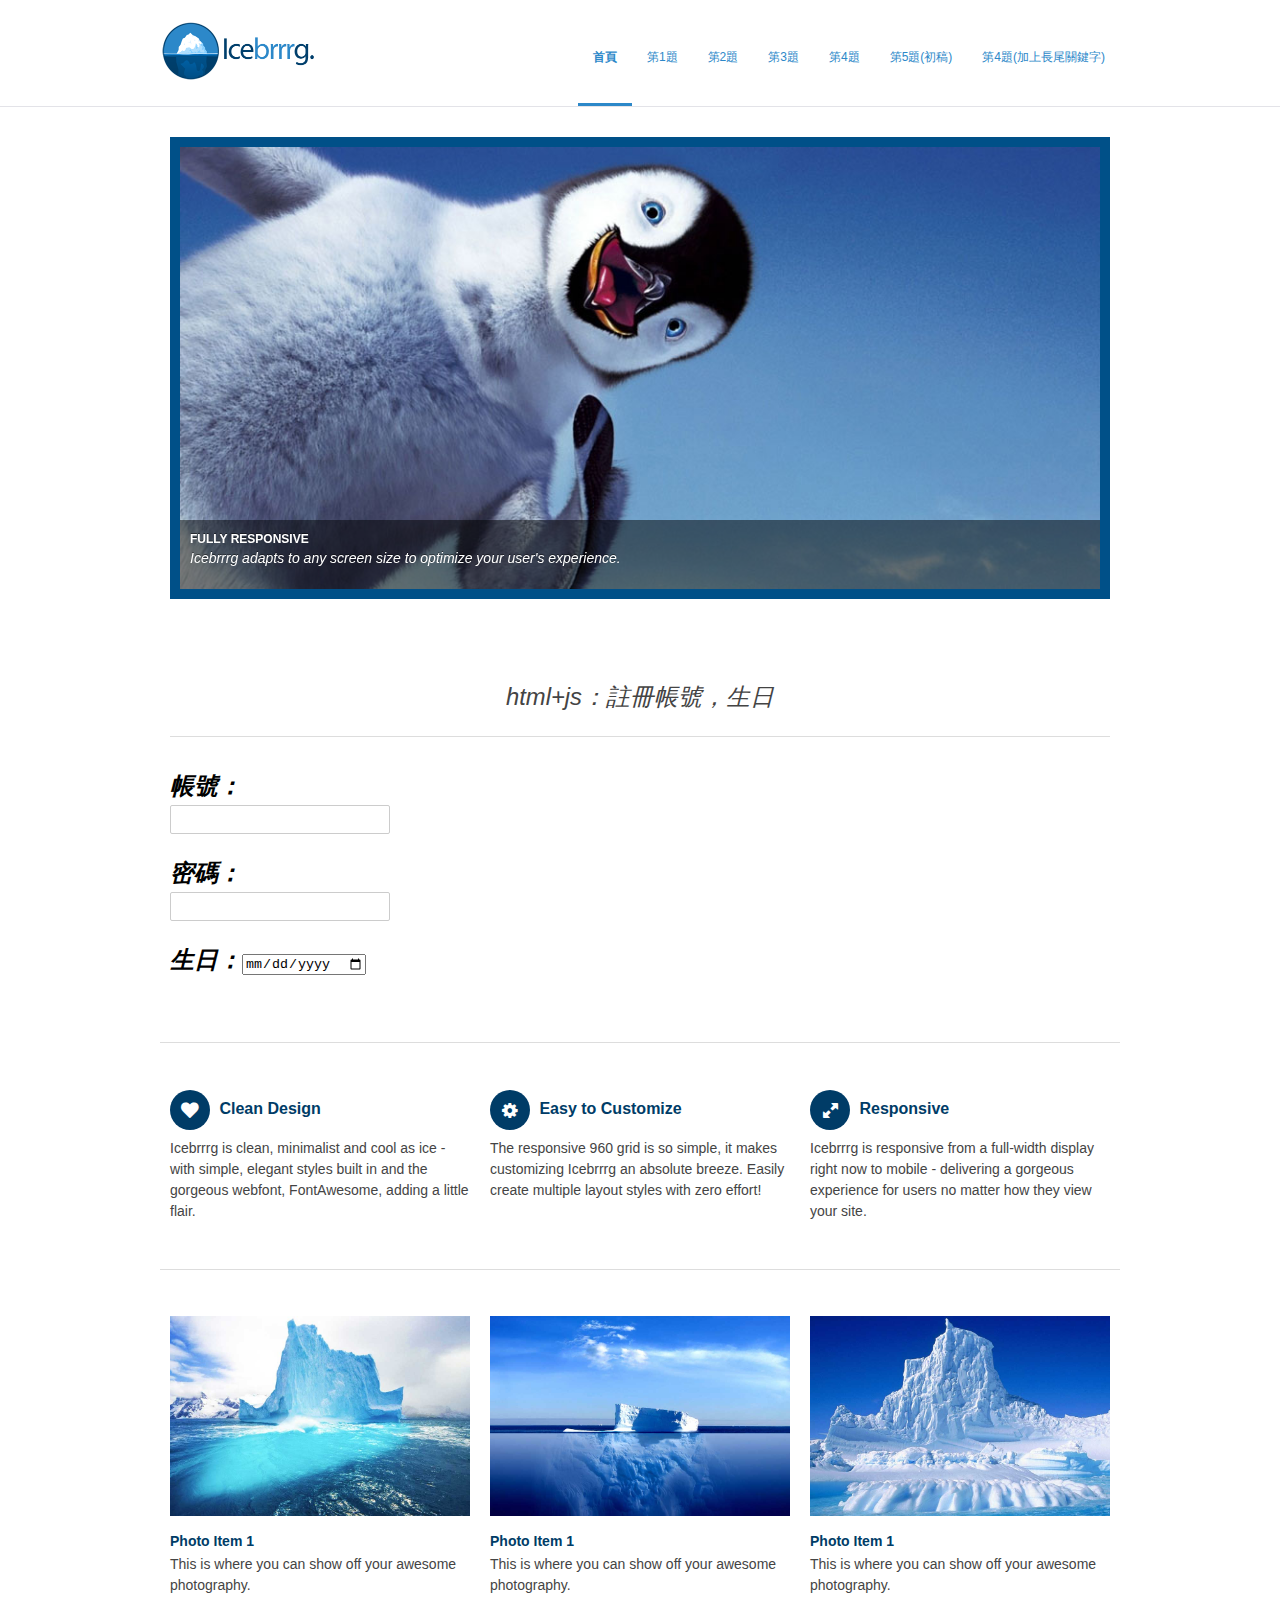
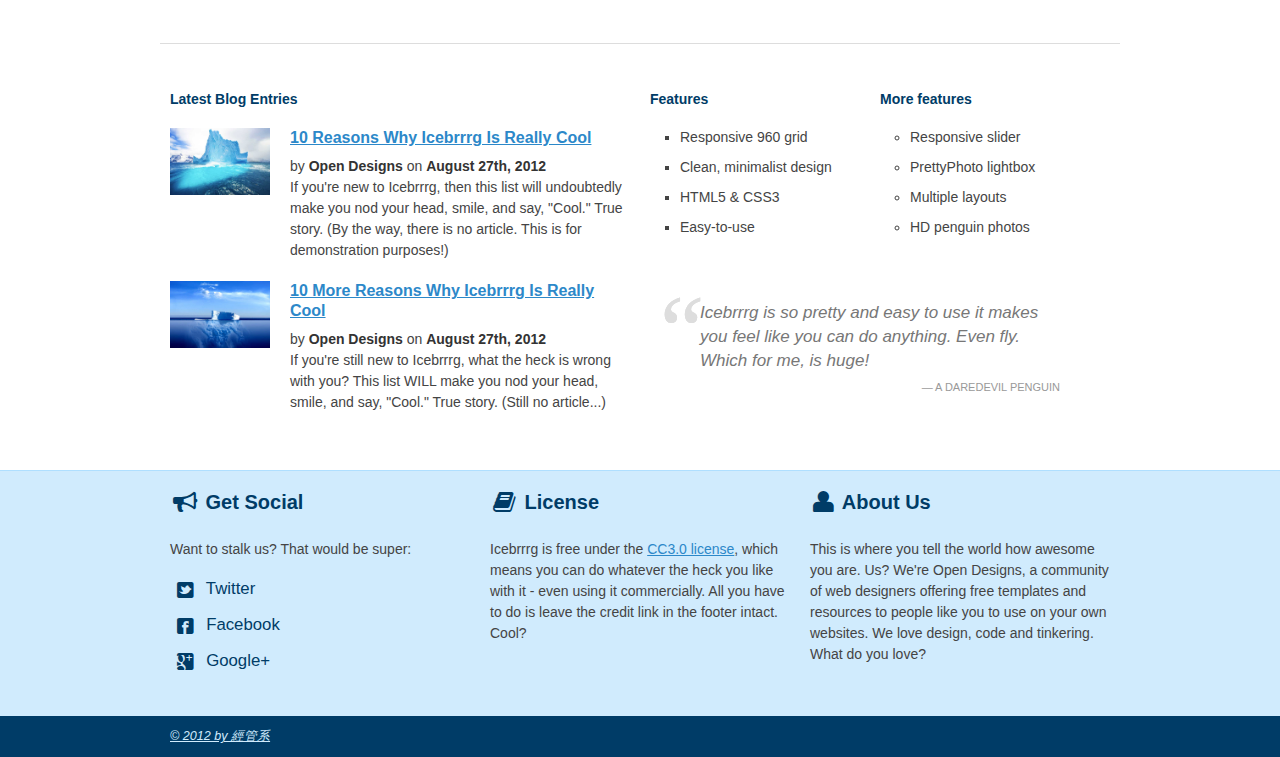
<file: a3.html>
<!DOCTYPE html>
<!--[if lt IE 7 ]><html class="ie ie6" lang="en"> <![endif]-->
<!--[if IE 7 ]><html class="ie ie7" lang="en"> <![endif]-->
<!--[if IE 8 ]><html class="ie ie8" lang="en"> <![endif]-->
<!--[if (gte IE 9)|!(IE)]><!--><html lang="en"> <!--<![endif]-->
<head>

	<!-- Basic Page Needs
  ================================================== -->
	<meta charset="utf-8">
	<title>111570021許芷寧作業5</title>
	<meta name="description" content="這是許芷寧的作業5">
	<meta name="keywords" content="許芷寧的作業5,SEO">

	<!-- Mobile Specific Metas
  ================================================== -->
	<meta name="viewport" content="width=device-width, initial-scale=1, maximum-scale=1">

	<!-- CSS
  ================================================== -->
	<link rel="stylesheet" href="stylesheets/base.css">
	<link rel="stylesheet" href="stylesheets/skeleton.css">
	<link rel="stylesheet" href="stylesheets/layout.css">
    <link rel="stylesheet" href="stylesheets/flexslider.css">
    <link rel="stylesheet" href="stylesheets/prettyPhoto.css">
    <link rel="stylesheet" href="stylesheets/mystyle.css">
    
    <!-- CSS
  ================================================== -->
 	<script src="http://ajax.googleapis.com/ajax/libs/jquery/1.8.0/jquery.min.js"></script>
    <script src="js/jquery.flexslider-min.js"></script>
    <script src="js/scripts.js"></script>

	<!--[if lt IE 9]>
		<script src="http://html5shim.googlecode.com/svn/trunk/html5.js"></script>
	<![endif]-->

	<!-- Favicons
	================================================== -->
	<link rel="shortcut icon" href="images/favicon.ico">
	<link rel="apple-touch-icon" href="images/apple-touch-icon.png">
	<link rel="apple-touch-icon" sizes="72x72" href="images/apple-touch-icon-72x72.png">
	<link rel="apple-touch-icon" sizes="114x114" href="images/apple-touch-icon-114x114.png">




  <script>
    function show()
    {
      a1 = t1.value
      a2 = t2.value
      a3 = t3.value
      document.getElementById("t4").innerHTML = "你的帳號是" + a1 +"，你的密碼是" + a2 +"，你的生日是" + a3
    }

  </script>
</head>
<body class="wrap">



	<!-- Primary Page Layout
	================================================== -->

	<header id="header" class="site-header" role="banner">
    <div id="header-inner" class="container sixteen columns over">
    <hgroup class="one-third column alpha">
    <h1 id="site-title" class="site-title">
    <a href="index.html" id="logo"><img src="images/icebrrrg-logo.png" alt="Icebrrrg logo" height="63" width="157" /></a>
    </h1>
    </hgroup>
    <nav id="main-nav" class="two thirds column omega">
    <ul id="main-nav-menu" class="nav-menu">
    <li id="menu-item-1" class="current">
    <a href="index.html">首頁</a>
    </li>
    <li id="menu-item-2">
    <a href="a1.html">第1題</a>
    </li>
    <li id="menu-item-3">
    <a href="a2.html">第2題</a>
    </li>
    <li id="menu-item-4">
    <a href="a3.html">第3題</a>
    </li>
    <li id="menu-item-5">
    <a href="a4.html">第4題</a>
    </li>
    <li id="menu-item-6">
      <a href="a5.html">第5題(初稿)</a>
      </li>
    <li id="menu-item-7">
        <a href="a6.html">第4題(加上長尾關鍵字)</a>
        </li>



    </ul>
    </nav>
    </div>
    </header>

	<div class="container">
    
		<div class="sixteen columns">
        
        <div class="flex-container">
        <div class="flexslider">
  <ul class="slides">
    <li>
      <a href="#"><img src="images/penguin1.jpeg" alt="Random Penguin Photo" /></a>
      <div class="flex-caption">
				<h5><a href="#">Fully Responsive</a></h5>
		
				<p>Icebrrrg adapts to any screen size to optimize your user's experience.</p>		
	</div>
    </li>
    <li>
      <a href="#"><img src="images/penguin2.jpeg" alt="Random Penguin Photo" /></a>
      <div class="flex-caption" style="display:none;">
				<h5><a href="#">Multiple layouts</a></h5>
		
				<p>Easily create multiple different layouts with the simple grid setup - one column, two column, three column, more.</p>		
	</div>
    </li>
    <li>
      <a href="#"><img src="images/penguin3.jpeg" alt="Random Penguin Photo" /></a>
      <div class="flex-caption" style="display:none;">
				<h5><a href="#">Contact form</a></h5>
		
				<p>Not a developer? No problem. Icebrrrg comes complete with a PHP contact form ready to rock.</p>		
	</div>
    </li>
  </ul>
</div>

		


</div>

<div class="tagline">
      <p>
        html+js：註冊帳號，生日
      </p>
      <hr>
      <p class="b1">
        帳號：<input id="t1" onkeyup="show()" type="text">
      </p>
      <p class="b1">
        密碼：<input id="t2" onkeyup="show()" type="password">
      </p>
      <p class="b1">
        生日：<input id="t3" onchange="show()" type="date">
      </p>
      <p id="t4" class="b1">

      </p>
      
        </div>

		</div><!-- container -->
        
        <hr>
        
        <section class="container">
        
		<div class="one-third column">
			<h3><i class="icon-heart rounded"></i> Clean Design</h3>
			<p>Icebrrrg is clean, minimalist and cool as ice - with simple, elegant styles built in and the gorgeous webfont, FontAwesome, adding a little flair.</p>
		</div>
		<div class="one-third column">
			<h3><i class="icon-cog rounded"></i> Easy to Customize</h3>
			<p>The responsive 960 grid is so simple, it makes customizing Icebrrrg an absolute breeze.  Easily create multiple layout styles with zero effort!</p>
		</div>
		<div class="one-third column">
			<h3><i class="icon-resize-full rounded"></i> Responsive</h3>
			<p>Icebrrrg is responsive from a full-width display right now to mobile - delivering a gorgeous experience for users no matter how they view your site.</p>
		</div>
        
        </section>
        
        <hr>
        
        <section class="container">
        
        <article id="photo-item-1" class="feature-column one-third column">
        <div class="featured-image img-wrapper">
        <a href="images/iceberg1.jpg" class="img-link" title="Photo Item 1">
        <img src="images/iceberg1.jpg" class="scale-with-grid" alt="Random Iceberg Photo">
        <div class="overlay zoom"></div>
        </a>
        </div>
        
        <h4><a href="#">Photo Item 1</a></h4>
        <p>This is where you can show off your awesome photography.</p>
        
        </article>
        
        <article id="photo-item-2" class="feature-column one-third column">
        <div class="featured-image img-wrapper">
        <a href="images/iceberg2.jpg" class="img-link" title="Photo Item 1">
        <img src="images/iceberg2.jpg" class="scale-with-grid" alt="Random Iceberg Photo">
        <div class="overlay zoom"></div>
        </a>
        </div>
        <h4><a href="#">Photo Item 1</a></h4>
        <p>This is where you can show off your awesome photography.</p>
        </article>
        
        <article id="photo-item-3" class="feature-column one-third column">
        <div class="featured-image img-wrapper">
        <a href="images/iceberg3.jpg" class="img-link" title="Photo Item 1">
        <img src="images/iceberg3.jpg" class="scale-with-grid" alt="Random Iceberg Photo">
        <div class="overlay zoom"></div>
        </a>
        </div>
        <h4><a href="#">Photo Item 1</a></h4>
        <p>This is where you can show off your awesome photography.</p>
        </article>
       
	</section><!-- container -->
    
     <hr>
     
     <section class="container recent-posts">
     
     <aside class="eight columns">
     <h4>Latest Blog Entries</h4>
     
     <article class="eight columns alpha">
     
     <div class="two columns alpha">
     <div class="featured-image img-wrapper">
     <img src="images/iceberg1.jpg" class="scale-with-grid thumb-link" alt="Another damn iceberg!">
     </div>
     </div>
     
     <div class="six columns omega">
     <header>
     <h3><a href="#">10 Reasons Why Icebrrrg Is Really Cool</a></h3>
     <div class="meta">
     <span class="post-date">by <strong>Open Designs</strong> on <strong>August 27th, 2012</strong></span>
     </div>
     </header>
     <p>If you're new to Icebrrrg, then this list will undoubtedly make you nod your head, smile, and say, "Cool."  True story.  (By the way, there is no article.  This is for demonstration purposes!)</p>
     </div>
     
     </article>
     
     </aside>
     
     <aside class="eight columns">
     <div class="four columns alpha">
     <h4>Features</h4>
     <ul class="square">
     <li>Responsive 960 grid</li>
     <li>Clean, minimalist design</li>
     <li>HTML5 & CSS3</li>
     <li>Easy-to-use</li>
     </ul>
     </div>
    
     <div class="four columns alpha">
     <h4>More features</h4>
     <ul class="circle">
     <li>Responsive slider</li>
     <li>PrettyPhoto lightbox</li>
     <li>Multiple layouts</li>
     <li>HD penguin photos</li>
     </ul>
     </div>
     </aside>
     
     <aside class="eight columns clear">
     
     <article class="eight columns alpha">
     
     <div class="two columns alpha">
     <div class="featured-image img-wrapper">
     <img src="images/iceberg2.jpg" class="scale-with-grid thumb-link" alt="Another damn iceberg!">
     </div>
     </div>
     
     <div class="six columns omega">
     <header>
     <h3><a href="#">10 More Reasons Why Icebrrrg Is Really Cool</a></h3>
     <div class="meta">
     <span class="post-date">by <strong>Open Designs</strong> on <strong>August 27th, 2012</strong></span>
     </div>
     </header>
     <p>If you're still new to Icebrrrg, what the heck is wrong with you? This list WILL make you nod your head, smile, and say, "Cool."  True story.  (Still no article...)</p>
     </div>
     
     </article>
     
     </aside>
     
     <aside class="eight columns">
     
     <blockquote class="testimonial">
     Icebrrrg is so pretty and easy to use it makes you feel like you can do anything.  Even fly.  Which for me, is huge!
     <cite>A Daredevil Penguin</cite>
     </blockquote>
     
     </aside>
     
     </section>
    
    </div>

<footer>

<div class="footer-inner container">


<div class="social footer-columns one-third column">
<h2><i class="icon-bullhorn icon-large"></i> Get Social</h2>
<p>Want to stalk us? That would be super:</p>
<ul>
<li><a href="http://www.twitter.com/opendesigns/"><i class="icon-twitter-sign icon-large"></i> Twitter</a></li>
<li><a href="http://www.facebook.com/opendesigns"><i class="icon-facebook-sign icon-large"></i> Facebook</a></li>
<li><a href="https://plus.google.com/b/110224753971231624818/110224753971231624818/posts"><i class="icon-google-plus-sign icon-large"></i> Google+</a></li>
</ul>
</div>

<div class="footer-columns one-third column">
<h2><i class="icon-book icon-large"></i> License</h2>
<p>Icebrrrg is free under the <a href="http://creativecommons.org/licenses/by/3/">CC3.0 license</a>, which means you can do whatever the heck you like with it - even using it commercially.  All you have to do is leave the credit link in the footer intact.  Cool?</p>

</div>

<div class="footer-columns one-third column">
<h2><i class="icon-user icon-large"></i> About Us</h2>
<p>This is where you tell the world how awesome you are.  Us?  We're Open Designs, a community of web designers offering free templates and resources to people like you to use on your own websites.  We love design, code and tinkering.  What do you love?</p>
</div>

</div>

<div id="footer-base">
<div class="container">
<div class="eight columns">
<a href="http://ccwntut.byethost15.com/hw3/">&copy; 2012 by 經管系</a> 
</div>


</div>
</div>

</footer>

<!-- End Document
================================================== -->

<script src="js/jquery.prettyPhoto.js"></script>
</body>
</html>
</file>
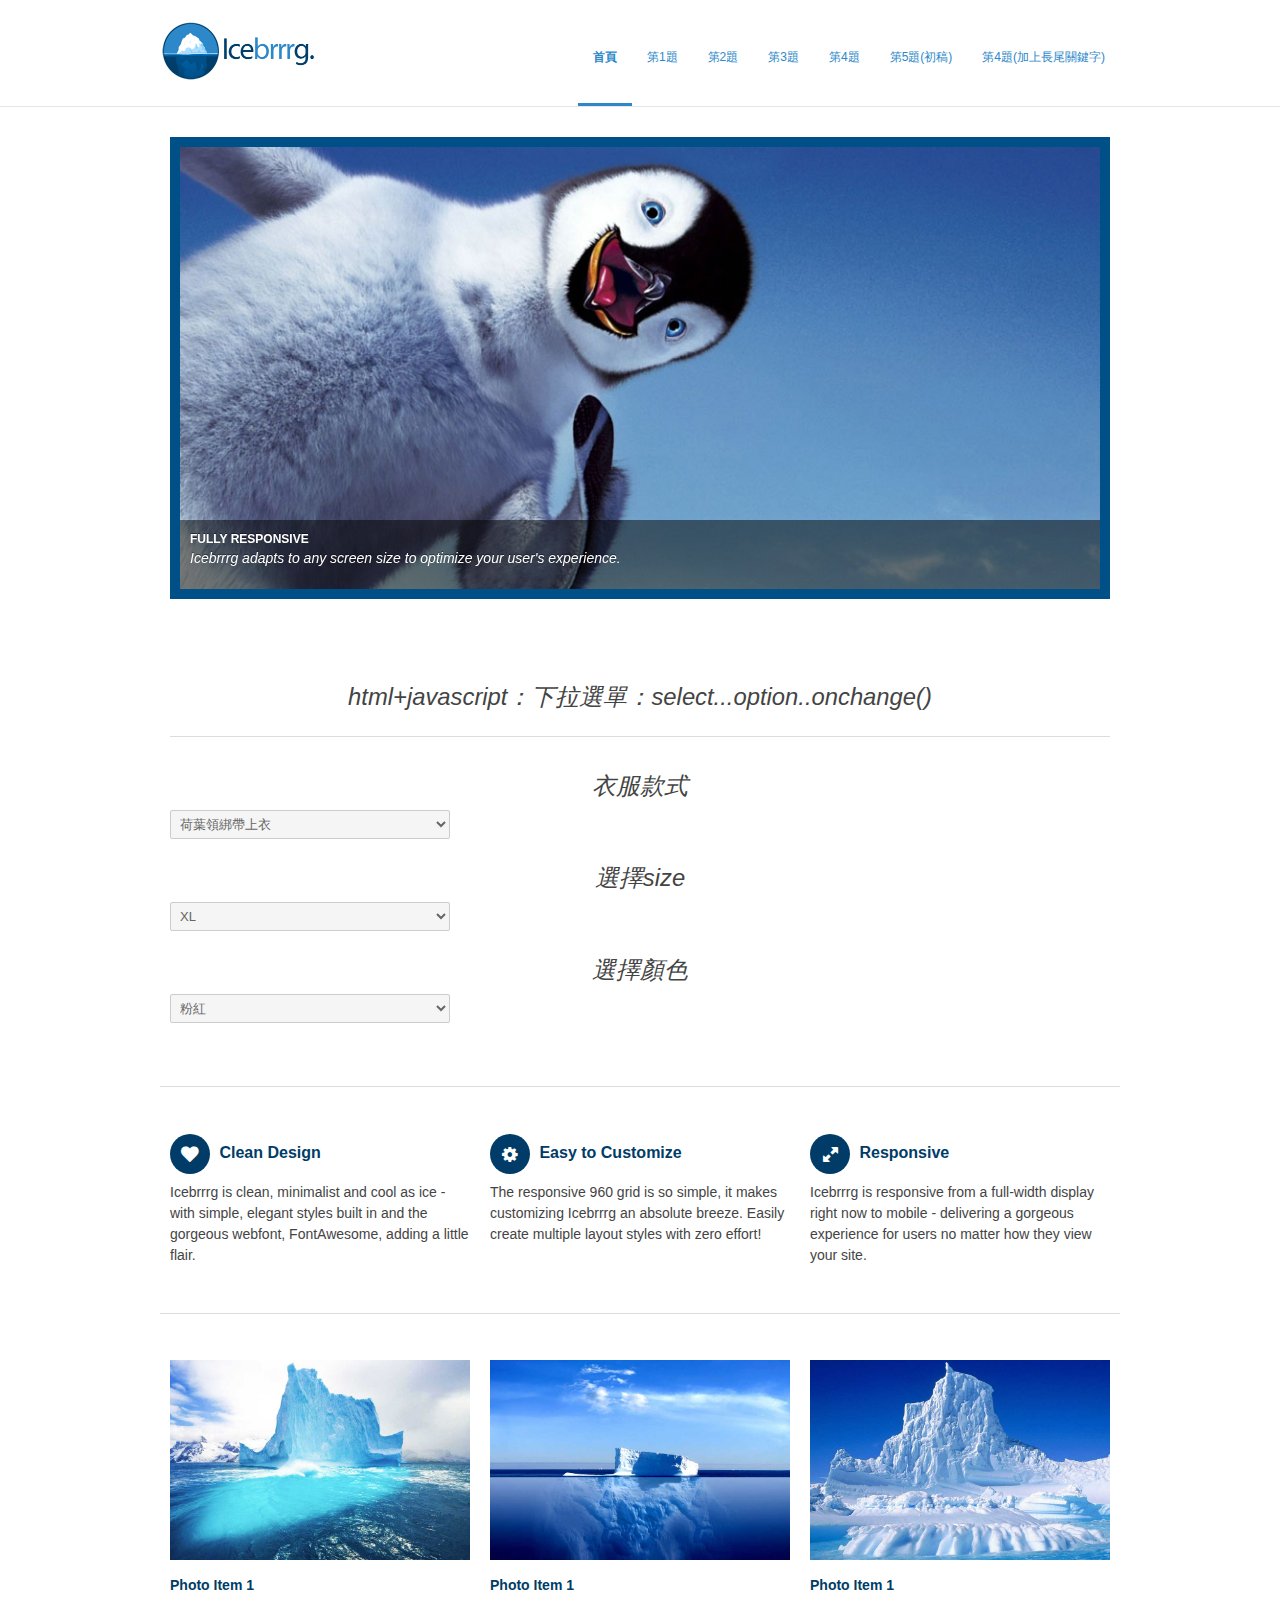
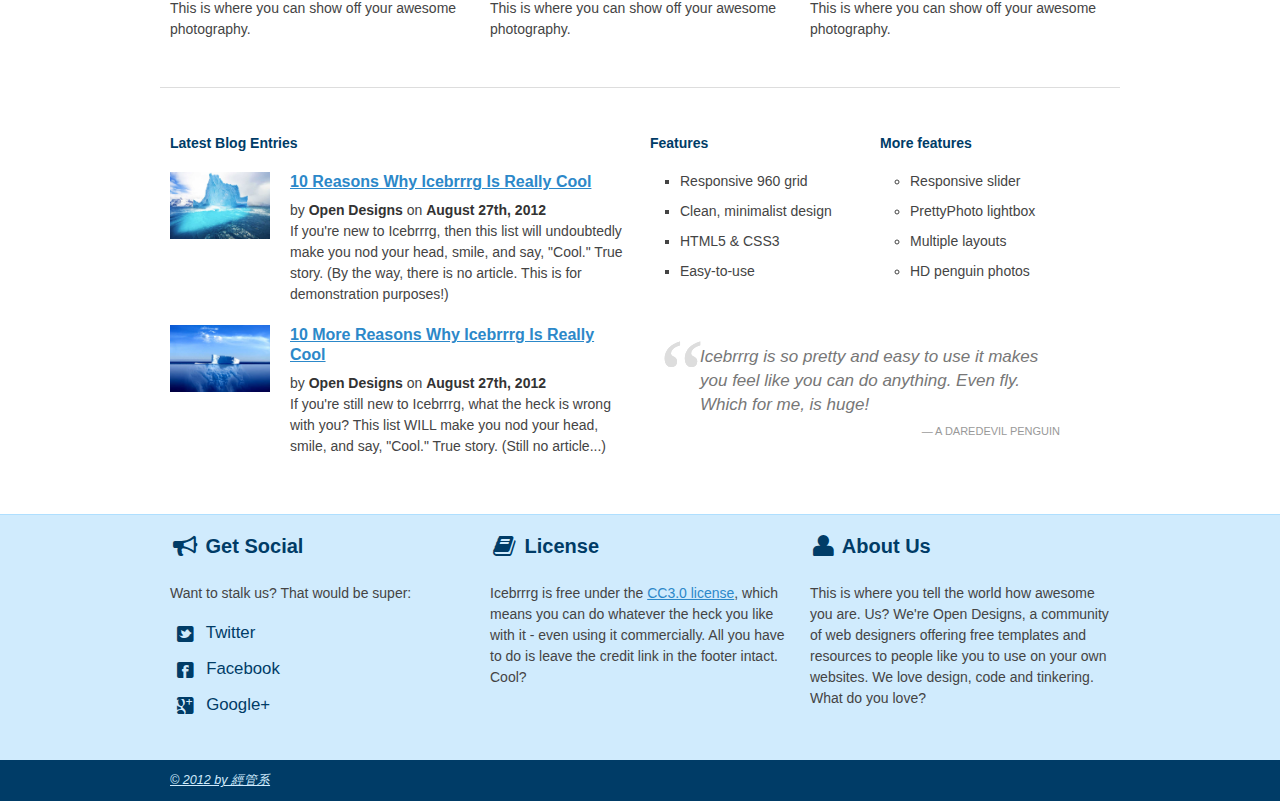
<file: a4.html>
<!DOCTYPE html>
<!--[if lt IE 7 ]><html class="ie ie6" lang="en"> <![endif]-->
<!--[if IE 7 ]><html class="ie ie7" lang="en"> <![endif]-->
<!--[if IE 8 ]><html class="ie ie8" lang="en"> <![endif]-->
<!--[if (gte IE 9)|!(IE)]><!--><html lang="en"> <!--<![endif]-->
<head>

	<!-- Basic Page Needs
  ================================================== -->
	<meta charset="utf-8">
	<title>111570021許芷寧作業5</title>
	<meta name="description" content="這是許芷寧的作業5">
	<meta name="keywords" content="許芷寧的作業5,SEO">

	<!-- Mobile Specific Metas
  ================================================== -->
	<meta name="viewport" content="width=device-width, initial-scale=1, maximum-scale=1">

	<!-- CSS
  ================================================== -->
	<link rel="stylesheet" href="stylesheets/base.css">
	<link rel="stylesheet" href="stylesheets/skeleton.css">
	<link rel="stylesheet" href="stylesheets/layout.css">
    <link rel="stylesheet" href="stylesheets/flexslider.css">
    <link rel="stylesheet" href="stylesheets/prettyPhoto.css">
    
    <!-- CSS
  ================================================== -->
 	<script src="http://ajax.googleapis.com/ajax/libs/jquery/1.8.0/jquery.min.js"></script>
    <script src="js/jquery.flexslider-min.js"></script>
    <script src="js/scripts.js"></script>

	<!--[if lt IE 9]>
		<script src="http://html5shim.googlecode.com/svn/trunk/html5.js"></script>
	<![endif]-->

	<!-- Favicons
	================================================== -->
	<link rel="shortcut icon" href="images/favicon.ico">
	<link rel="apple-touch-icon" href="images/apple-touch-icon.png">
	<link rel="apple-touch-icon" sizes="72x72" href="images/apple-touch-icon-72x72.png">
	<link rel="apple-touch-icon" sizes="114x114" href="images/apple-touch-icon-114x114.png">

<script>
  function show()
  {
    a1 = s1.value
    a2 = s2.value
    a3 = s3.value
    document.getElementById("p1").innerHTML = "你選擇的衣服是："+ a1 +"，"+ a2 +"，"+ a3
  }

</script>


</head>
<body class="wrap">



	<!-- Primary Page Layout
	================================================== -->

	<header id="header" class="site-header" role="banner">
    <div id="header-inner" class="container sixteen columns over">
    <hgroup class="one-third column alpha">
    <h1 id="site-title" class="site-title">
    <a href="index.html" id="logo"><img src="images/icebrrrg-logo.png" alt="Icebrrrg logo" height="63" width="157" /></a>
    </h1>
    </hgroup>
    <nav id="main-nav" class="two thirds column omega">
    <ul id="main-nav-menu" class="nav-menu">
    <li id="menu-item-1" class="current">
    <a href="index.html">首頁</a>
    </li>
    <li id="menu-item-2">
    <a href="a1.html">第1題</a>
    </li>
    <li id="menu-item-3">
    <a href="a2.html">第2題</a>
    </li>
    <li id="menu-item-4">
    <a href="a3.html">第3題</a>
    </li>
    <li id="menu-item-5">
    <a href="a4.html">第4題</a>
    </li>
    <li id="menu-item-6">
      <a href="a5.html">第5題(初稿)</a>
      </li>
    <li id="menu-item-7">
        <a href="a6.html">第4題(加上長尾關鍵字)</a>
        </li>



    </ul>
    </nav>
    </div>
    </header>

	<div class="container">
    
		<div class="sixteen columns">
        
        <div class="flex-container">
        <div class="flexslider">
  <ul class="slides">
    <li>
      <a href="#"><img src="images/penguin1.jpeg" alt="Random Penguin Photo" /></a>
      <div class="flex-caption">
				<h5><a href="#">Fully Responsive</a></h5>
		
				<p>Icebrrrg adapts to any screen size to optimize your user's experience.</p>		
	</div>
    </li>
    <li>
      <a href="#"><img src="images/penguin2.jpeg" alt="Random Penguin Photo" /></a>
      <div class="flex-caption" style="display:none;">
				<h5><a href="#">Multiple layouts</a></h5>
		
				<p>Easily create multiple different layouts with the simple grid setup - one column, two column, three column, more.</p>		
	</div>
    </li>
    <li>
      <a href="#"><img src="images/penguin3.jpeg" alt="Random Penguin Photo" /></a>
      <div class="flex-caption" style="display:none;">
				<h5><a href="#">Contact form</a></h5>
		
				<p>Not a developer? No problem. Icebrrrg comes complete with a PHP contact form ready to rock.</p>		
	</div>
    </li>
  </ul>
</div>

		


</div>

<div class="tagline">
      <p> 
        html+javascript：下拉選單：select...option..onchange()
      </p>
      <hr>
      <p>
        衣服款式
        <select id="s1" onchange="show()" class="b1">
        <option>荷葉領綁帶上衣</option>
        <option>棉麻條紋長版襯衫</option>
        <option>快乾棉圓領T恤</option>
        <option>純棉蝴蝶結短褲</option>
      </select>
      </p>
      <p class="b1">
        選擇size
        <select id="s2"  onchange="show()" class="b1">
          <option>XL</option>
          <option>L</option>
          <option>M</option>
          <option>S</option>
        </select>
      </p>
      <p class="b1">
        選擇顏色
        <select id="s3"  onchange="show()" class="b1">
          <option>粉紅</option>
          <option>淺藍色</option>
          <option>淺黃色</option>
          <option>紫色</option>
        </select>
      </p>
      <p id="p1" class="b1">
      </p>
        </div>

		</div><!-- container -->
        
        <hr>
        
        <section class="container">
        
		<div class="one-third column">
			<h3><i class="icon-heart rounded"></i> Clean Design</h3>
			<p>Icebrrrg is clean, minimalist and cool as ice - with simple, elegant styles built in and the gorgeous webfont, FontAwesome, adding a little flair.</p>
		</div>
		<div class="one-third column">
			<h3><i class="icon-cog rounded"></i> Easy to Customize</h3>
			<p>The responsive 960 grid is so simple, it makes customizing Icebrrrg an absolute breeze.  Easily create multiple layout styles with zero effort!</p>
		</div>
		<div class="one-third column">
			<h3><i class="icon-resize-full rounded"></i> Responsive</h3>
			<p>Icebrrrg is responsive from a full-width display right now to mobile - delivering a gorgeous experience for users no matter how they view your site.</p>
		</div>
        
        </section>
        
        <hr>
        
        <section class="container">
        
        <article id="photo-item-1" class="feature-column one-third column">
        <div class="featured-image img-wrapper">
        <a href="images/iceberg1.jpg" class="img-link" title="Photo Item 1">
        <img src="images/iceberg1.jpg" class="scale-with-grid" alt="Random Iceberg Photo">
        <div class="overlay zoom"></div>
        </a>
        </div>
        
        <h4><a href="#">Photo Item 1</a></h4>
        <p>This is where you can show off your awesome photography.</p>
        
        </article>
        
        <article id="photo-item-2" class="feature-column one-third column">
        <div class="featured-image img-wrapper">
        <a href="images/iceberg2.jpg" class="img-link" title="Photo Item 1">
        <img src="images/iceberg2.jpg" class="scale-with-grid" alt="Random Iceberg Photo">
        <div class="overlay zoom"></div>
        </a>
        </div>
        <h4><a href="#">Photo Item 1</a></h4>
        <p>This is where you can show off your awesome photography.</p>
        </article>
        
        <article id="photo-item-3" class="feature-column one-third column">
        <div class="featured-image img-wrapper">
        <a href="images/iceberg3.jpg" class="img-link" title="Photo Item 1">
        <img src="images/iceberg3.jpg" class="scale-with-grid" alt="Random Iceberg Photo">
        <div class="overlay zoom"></div>
        </a>
        </div>
        <h4><a href="#">Photo Item 1</a></h4>
        <p>This is where you can show off your awesome photography.</p>
        </article>
       
	</section><!-- container -->
    
     <hr>
     
     <section class="container recent-posts">
     
     <aside class="eight columns">
     <h4>Latest Blog Entries</h4>
     
     <article class="eight columns alpha">
     
     <div class="two columns alpha">
     <div class="featured-image img-wrapper">
     <img src="images/iceberg1.jpg" class="scale-with-grid thumb-link" alt="Another damn iceberg!">
     </div>
     </div>
     
     <div class="six columns omega">
     <header>
     <h3><a href="#">10 Reasons Why Icebrrrg Is Really Cool</a></h3>
     <div class="meta">
     <span class="post-date">by <strong>Open Designs</strong> on <strong>August 27th, 2012</strong></span>
     </div>
     </header>
     <p>If you're new to Icebrrrg, then this list will undoubtedly make you nod your head, smile, and say, "Cool."  True story.  (By the way, there is no article.  This is for demonstration purposes!)</p>
     </div>
     
     </article>
     
     </aside>
     
     <aside class="eight columns">
     <div class="four columns alpha">
     <h4>Features</h4>
     <ul class="square">
     <li>Responsive 960 grid</li>
     <li>Clean, minimalist design</li>
     <li>HTML5 & CSS3</li>
     <li>Easy-to-use</li>
     </ul>
     </div>
    
     <div class="four columns alpha">
     <h4>More features</h4>
     <ul class="circle">
     <li>Responsive slider</li>
     <li>PrettyPhoto lightbox</li>
     <li>Multiple layouts</li>
     <li>HD penguin photos</li>
     </ul>
     </div>
     </aside>
     
     <aside class="eight columns clear">
     
     <article class="eight columns alpha">
     
     <div class="two columns alpha">
     <div class="featured-image img-wrapper">
     <img src="images/iceberg2.jpg" class="scale-with-grid thumb-link" alt="Another damn iceberg!">
     </div>
     </div>
     
     <div class="six columns omega">
     <header>
     <h3><a href="#">10 More Reasons Why Icebrrrg Is Really Cool</a></h3>
     <div class="meta">
     <span class="post-date">by <strong>Open Designs</strong> on <strong>August 27th, 2012</strong></span>
     </div>
     </header>
     <p>If you're still new to Icebrrrg, what the heck is wrong with you? This list WILL make you nod your head, smile, and say, "Cool."  True story.  (Still no article...)</p>
     </div>
     
     </article>
     
     </aside>
     
     <aside class="eight columns">
     
     <blockquote class="testimonial">
     Icebrrrg is so pretty and easy to use it makes you feel like you can do anything.  Even fly.  Which for me, is huge!
     <cite>A Daredevil Penguin</cite>
     </blockquote>
     
     </aside>
     
     </section>
    
    </div>

<footer>

<div class="footer-inner container">


<div class="social footer-columns one-third column">
<h2><i class="icon-bullhorn icon-large"></i> Get Social</h2>
<p>Want to stalk us? That would be super:</p>
<ul>
<li><a href="http://www.twitter.com/opendesigns/"><i class="icon-twitter-sign icon-large"></i> Twitter</a></li>
<li><a href="http://www.facebook.com/opendesigns"><i class="icon-facebook-sign icon-large"></i> Facebook</a></li>
<li><a href="https://plus.google.com/b/110224753971231624818/110224753971231624818/posts"><i class="icon-google-plus-sign icon-large"></i> Google+</a></li>
</ul>
</div>

<div class="footer-columns one-third column">
<h2><i class="icon-book icon-large"></i> License</h2>
<p>Icebrrrg is free under the <a href="http://creativecommons.org/licenses/by/3/">CC3.0 license</a>, which means you can do whatever the heck you like with it - even using it commercially.  All you have to do is leave the credit link in the footer intact.  Cool?</p>

</div>

<div class="footer-columns one-third column">
<h2><i class="icon-user icon-large"></i> About Us</h2>
<p>This is where you tell the world how awesome you are.  Us?  We're Open Designs, a community of web designers offering free templates and resources to people like you to use on your own websites.  We love design, code and tinkering.  What do you love?</p>
</div>

</div>

<div id="footer-base">
<div class="container">
<div class="eight columns">
<a href="http://ccwntut.byethost15.com/hw3/">&copy; 2012 by 經管系</a> 
</div>


</div>
</div>

</footer>

<!-- End Document
================================================== -->

<script src="js/jquery.prettyPhoto.js"></script>
</body>
</html>
</file>
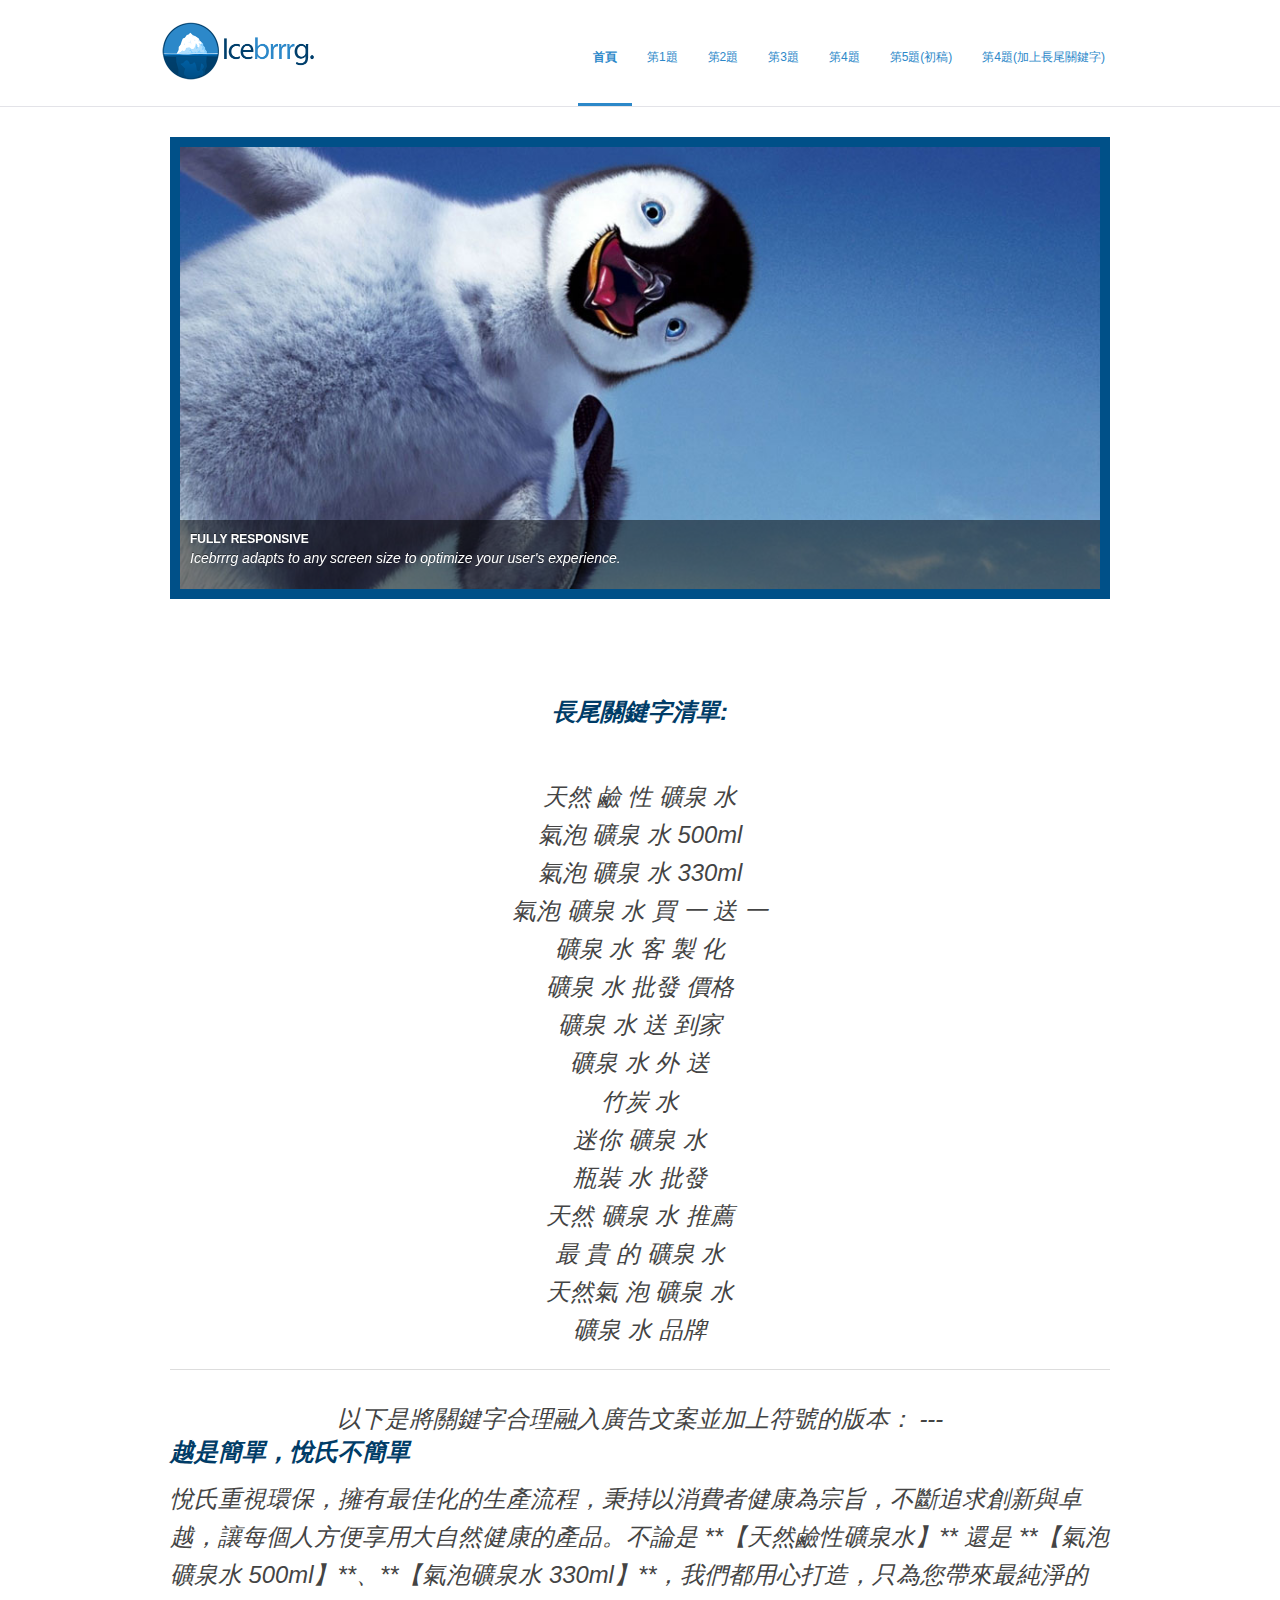
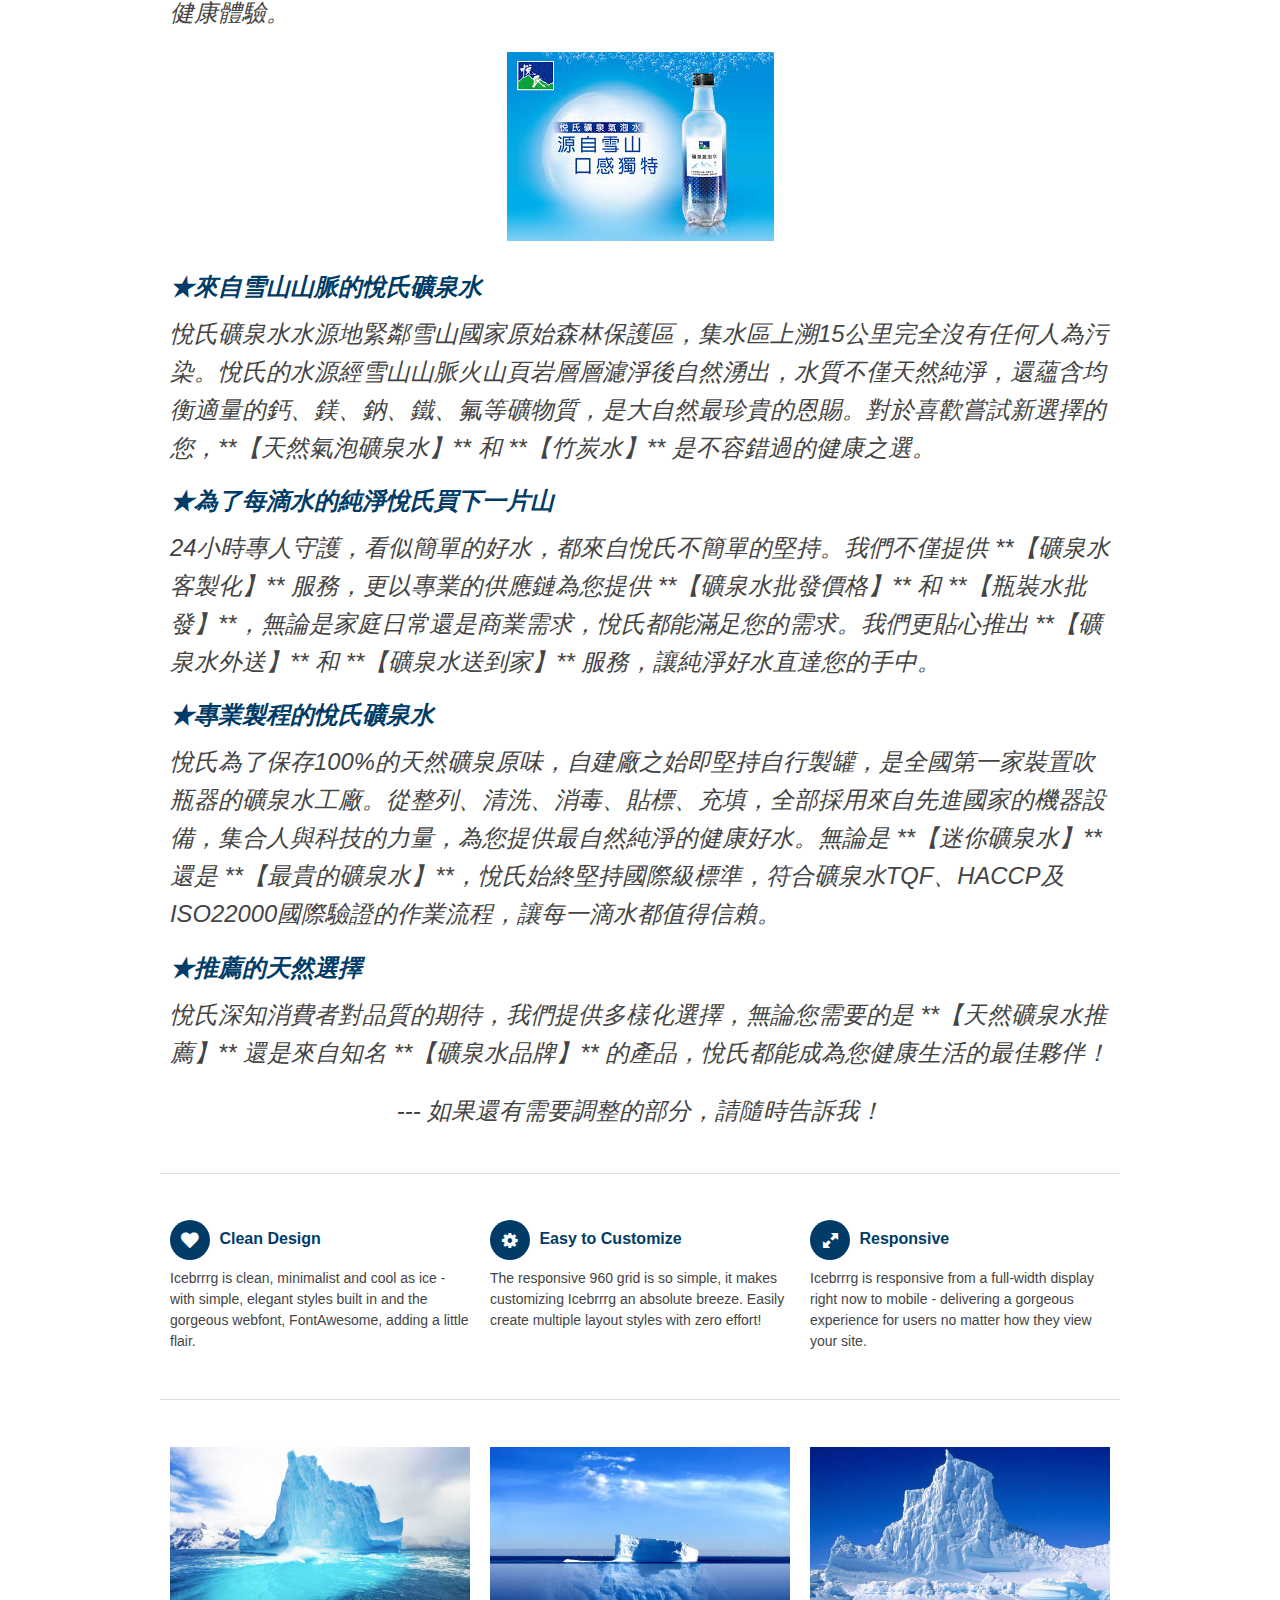
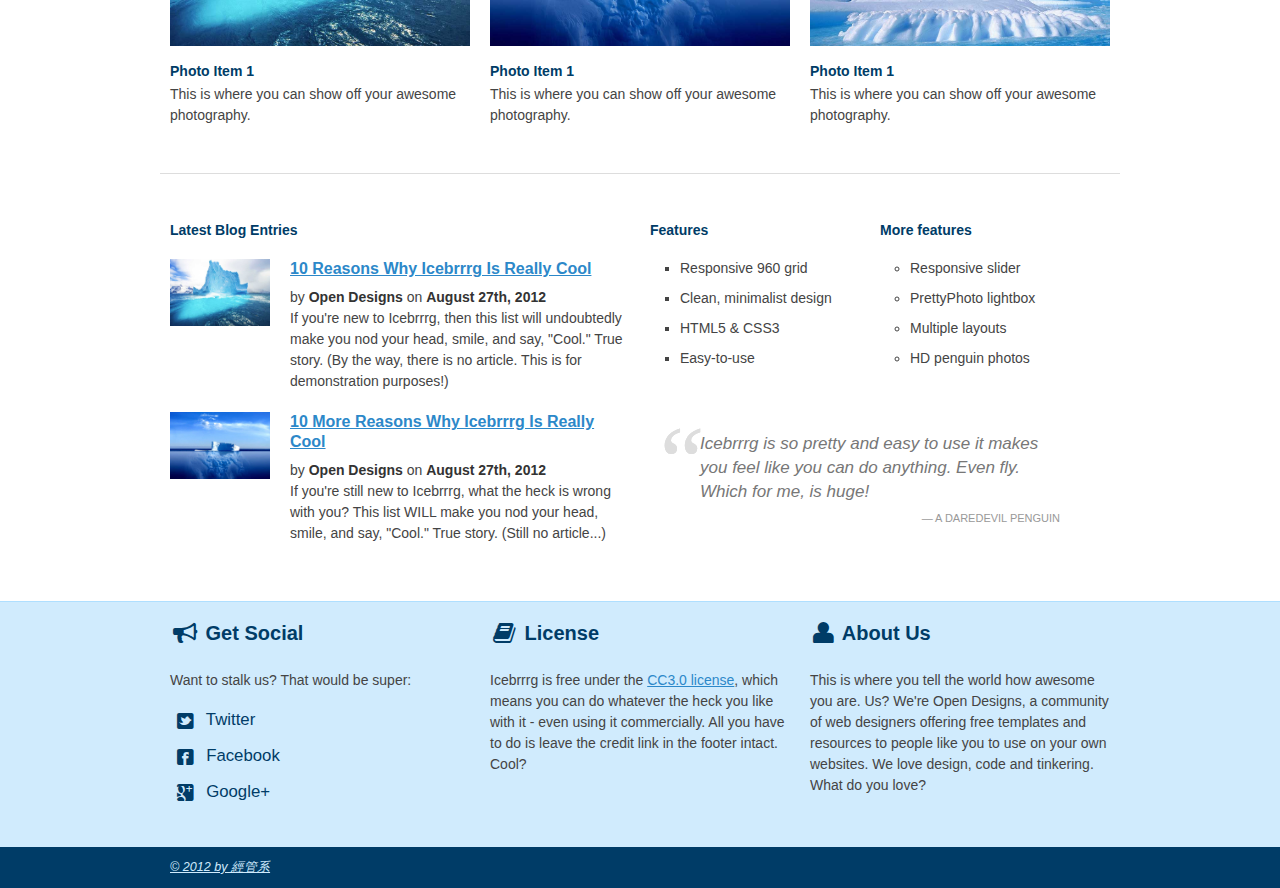
<file: a6.html>
<!DOCTYPE html>
<!--[if lt IE 7 ]><html class="ie ie6" lang="en"> <![endif]-->
<!--[if IE 7 ]><html class="ie ie7" lang="en"> <![endif]-->
<!--[if IE 8 ]><html class="ie ie8" lang="en"> <![endif]-->
<!--[if (gte IE 9)|!(IE)]><!--><html lang="en"> <!--<![endif]-->
<head>

	<!-- Basic Page Needs
  ================================================== -->
	<meta charset="utf-8">
	<title>111570021許芷寧作業5</title>
	<meta name="description" content="這是許芷寧的作業5">
	<meta name="keywords" content="許芷寧的作業5,SEO">

	<!-- Mobile Specific Metas
  ================================================== -->
	<meta name="viewport" content="width=device-width, initial-scale=1, maximum-scale=1">

	<!-- CSS
  ================================================== -->
	<link rel="stylesheet" href="stylesheets/base.css">
	<link rel="stylesheet" href="stylesheets/skeleton.css">
	<link rel="stylesheet" href="stylesheets/layout.css">
    <link rel="stylesheet" href="stylesheets/flexslider.css">
    <link rel="stylesheet" href="stylesheets/prettyPhoto.css">
    
    <!-- CSS
  ================================================== -->
 	<script src="http://ajax.googleapis.com/ajax/libs/jquery/1.8.0/jquery.min.js"></script>
    <script src="js/jquery.flexslider-min.js"></script>
    <script src="js/scripts.js"></script>

	<!--[if lt IE 9]>
		<script src="http://html5shim.googlecode.com/svn/trunk/html5.js"></script>
	<![endif]-->

	<!-- Favicons
	================================================== -->
	<link rel="shortcut icon" href="images/favicon.ico">
	<link rel="apple-touch-icon" href="images/apple-touch-icon.png">
	<link rel="apple-touch-icon" sizes="72x72" href="images/apple-touch-icon-72x72.png">
	<link rel="apple-touch-icon" sizes="114x114" href="images/apple-touch-icon-114x114.png">

</head>
<body class="wrap">



	<!-- Primary Page Layout
	================================================== -->

	<header id="header" class="site-header" role="banner">
    <div id="header-inner" class="container sixteen columns over">
    <hgroup class="one-third column alpha">
    <h1 id="site-title" class="site-title">
    <a href="index.html" id="logo"><img src="images/icebrrrg-logo.png" alt="Icebrrrg logo" height="63" width="157" /></a>
    </h1>
    </hgroup>
    <nav id="main-nav" class="two thirds column omega">
    <ul id="main-nav-menu" class="nav-menu">
    <li id="menu-item-1" class="current">
    <a href="index.html">首頁</a>
    </li>
    <li id="menu-item-2">
    <a href="a1.html">第1題</a>
    </li>
    <li id="menu-item-3">
    <a href="a2.html">第2題</a>
    </li>
    <li id="menu-item-4">
    <a href="a3.html">第3題</a>
    </li>
    <li id="menu-item-5">
    <a href="a4.html">第4題</a>
    </li>
    <li id="menu-item-6">
      <a href="a5.html">第5題(初稿)</a>
      </li>
    <li id="menu-item-7">
        <a href="a6.html">第4題(加上長尾關鍵字)</a>
        </li>



    </ul>
    </nav>
    </div>
    </header>

	<div class="container">
    
		<div class="sixteen columns">
        
        <div class="flex-container">
        <div class="flexslider">
  <ul class="slides">
    <li>
      <a href="#"><img src="images/penguin1.jpeg" alt="Random Penguin Photo" /></a>
      <div class="flex-caption">
				<h5><a href="#">Fully Responsive</a></h5>
		
				<p>Icebrrrg adapts to any screen size to optimize your user's experience.</p>		
	</div>
    </li>
    <li>
      <a href="#"><img src="images/penguin2.jpeg" alt="Random Penguin Photo" /></a>
      <div class="flex-caption" style="display:none;">
				<h5><a href="#">Multiple layouts</a></h5>
		
				<p>Easily create multiple different layouts with the simple grid setup - one column, two column, three column, more.</p>		
	</div>
    </li>
    <li>
      <a href="#"><img src="images/penguin3.jpeg" alt="Random Penguin Photo" /></a>
      <div class="flex-caption" style="display:none;">
				<h5><a href="#">Contact form</a></h5>
		
				<p>Not a developer? No problem. Icebrrrg comes complete with a PHP contact form ready to rock.</p>		
	</div>
    </li>
  </ul>
</div>

		


</div>

<div class="tagline">
      <p>
<h1>長尾關鍵字清單:</h1>
<br>天然 鹼 性 礦泉 水
<br>氣泡 礦泉 水 500ml
<br>氣泡 礦泉 水 330ml
<br>氣泡 礦泉 水 買 一 送 一
<br>礦泉 水 客 製 化
<br>礦泉 水 批發 價格
<br>礦泉 水 送 到家
<br>礦泉 水 外 送
<br>竹炭 水
<br>迷你 礦泉 水
<br>瓶裝 水 批發
<br>天然 礦泉 水 推薦
<br>最 貴 的 礦泉 水
<br>天然氣 泡 礦泉 水
<br>礦泉 水 品牌

      </p>
      <hr>
      以下是將關鍵字合理融入廣告文案並加上符號的版本：

---

<h1 style="text-align: left;">越是簡單，悅氏不簡單</h1>
<p style="text-align: left;">
悅氏重視環保，擁有最佳化的生產流程，秉持以消費者健康為宗旨，不斷追求創新與卓越，讓每個人方便享用大自然健康的產品。不論是 **【天然鹼性礦泉水】** 還是 **【氣泡礦泉水 500ml】**、**【氣泡礦泉水 330ml】**，我們都用心打造，只為您帶來最純淨的健康體驗。  
</p>
<p style="text-align: center;">
    <img src="images/p01-北科大礦泉水好喝.jpg"  alt="北科大礦泉水!!!" title="北科大礦泉水">
</p>

<h1 style="text-align: left;">★來自雪山山脈的悅氏礦泉水</h1>
<p style="text-align: left;"> 
悅氏礦泉水水源地緊鄰雪山國家原始森林保護區，集水區上溯15公里完全沒有任何人為污染。悅氏的水源經雪山山脈火山頁岩層層濾淨後自然湧出，水質不僅天然純淨，還蘊含均衡適量的鈣、鎂、鈉、鐵、氟等礦物質，是大自然最珍貴的恩賜。對於喜歡嘗試新選擇的您，**【天然氣泡礦泉水】** 和 **【竹炭水】** 是不容錯過的健康之選。  
</p> 

<h1 style="text-align: left;">★為了每滴水的純淨悅氏買下一片山</h1>  
<p style="text-align: left;">
24小時專人守護，看似簡單的好水，都來自悅氏不簡單的堅持。我們不僅提供 **【礦泉水客製化】** 服務，更以專業的供應鏈為您提供 **【礦泉水批發價格】** 和 **【瓶裝水批發】**，無論是家庭日常還是商業需求，悅氏都能滿足您的需求。我們更貼心推出 **【礦泉水外送】** 和 **【礦泉水送到家】** 服務，讓純淨好水直達您的手中。  
</p>

<h1 style="text-align: left;">★專業製程的悅氏礦泉水</h1> 
<p style="text-align: left;">
悅氏為了保存100%的天然礦泉原味，自建廠之始即堅持自行製罐，是全國第一家裝置吹瓶器的礦泉水工廠。從整列、清洗、消毒、貼標、充填，全部採用來自先進國家的機器設備，集合人與科技的力量，為您提供最自然純淨的健康好水。無論是 **【迷你礦泉水】** 還是 **【最貴的礦泉水】**，悅氏始終堅持國際級標準，符合礦泉水TQF、HACCP及ISO22000國際驗證的作業流程，讓每一滴水都值得信賴。  
</p>

<h1 style="text-align: left;">★推薦的天然選擇</h1> 
<p style="text-align: left;">
悅氏深知消費者對品質的期待，我們提供多樣化選擇，無論您需要的是 **【天然礦泉水推薦】** 還是來自知名 **【礦泉水品牌】** 的產品，悅氏都能成為您健康生活的最佳夥伴！  
</p> 
---

如果還有需要調整的部分，請隨時告訴我！


        </div>

		</div><!-- container -->
        
        <hr>
        
        <section class="container">
        
		<div class="one-third column">
			<h3><i class="icon-heart rounded"></i> Clean Design</h3>
			<p>Icebrrrg is clean, minimalist and cool as ice - with simple, elegant styles built in and the gorgeous webfont, FontAwesome, adding a little flair.</p>
		</div>
		<div class="one-third column">
			<h3><i class="icon-cog rounded"></i> Easy to Customize</h3>
			<p>The responsive 960 grid is so simple, it makes customizing Icebrrrg an absolute breeze.  Easily create multiple layout styles with zero effort!</p>
		</div>
		<div class="one-third column">
			<h3><i class="icon-resize-full rounded"></i> Responsive</h3>
			<p>Icebrrrg is responsive from a full-width display right now to mobile - delivering a gorgeous experience for users no matter how they view your site.</p>
		</div>
        
        </section>
        
        <hr>
        
        <section class="container">
        
        <article id="photo-item-1" class="feature-column one-third column">
        <div class="featured-image img-wrapper">
        <a href="images/iceberg1.jpg" class="img-link" title="Photo Item 1">
        <img src="images/iceberg1.jpg" class="scale-with-grid" alt="Random Iceberg Photo">
        <div class="overlay zoom"></div>
        </a>
        </div>
        
        <h4><a href="#">Photo Item 1</a></h4>
        <p>This is where you can show off your awesome photography.</p>
        
        </article>
        
        <article id="photo-item-2" class="feature-column one-third column">
        <div class="featured-image img-wrapper">
        <a href="images/iceberg2.jpg" class="img-link" title="Photo Item 1">
        <img src="images/iceberg2.jpg" class="scale-with-grid" alt="Random Iceberg Photo">
        <div class="overlay zoom"></div>
        </a>
        </div>
        <h4><a href="#">Photo Item 1</a></h4>
        <p>This is where you can show off your awesome photography.</p>
        </article>
        
        <article id="photo-item-3" class="feature-column one-third column">
        <div class="featured-image img-wrapper">
        <a href="images/iceberg3.jpg" class="img-link" title="Photo Item 1">
        <img src="images/iceberg3.jpg" class="scale-with-grid" alt="Random Iceberg Photo">
        <div class="overlay zoom"></div>
        </a>
        </div>
        <h4><a href="#">Photo Item 1</a></h4>
        <p>This is where you can show off your awesome photography.</p>
        </article>
       
	</section><!-- container -->
    
     <hr>
     
     <section class="container recent-posts">
     
     <aside class="eight columns">
     <h4>Latest Blog Entries</h4>
     
     <article class="eight columns alpha">
     
     <div class="two columns alpha">
     <div class="featured-image img-wrapper">
     <img src="images/iceberg1.jpg" class="scale-with-grid thumb-link" alt="Another damn iceberg!">
     </div>
     </div>
     
     <div class="six columns omega">
     <header>
     <h3><a href="#">10 Reasons Why Icebrrrg Is Really Cool</a></h3>
     <div class="meta">
     <span class="post-date">by <strong>Open Designs</strong> on <strong>August 27th, 2012</strong></span>
     </div>
     </header>
     <p>If you're new to Icebrrrg, then this list will undoubtedly make you nod your head, smile, and say, "Cool."  True story.  (By the way, there is no article.  This is for demonstration purposes!)</p>
     </div>
     
     </article>
     
     </aside>
     
     <aside class="eight columns">
     <div class="four columns alpha">
     <h4>Features</h4>
     <ul class="square">
     <li>Responsive 960 grid</li>
     <li>Clean, minimalist design</li>
     <li>HTML5 & CSS3</li>
     <li>Easy-to-use</li>
     </ul>
     </div>
    
     <div class="four columns alpha">
     <h4>More features</h4>
     <ul class="circle">
     <li>Responsive slider</li>
     <li>PrettyPhoto lightbox</li>
     <li>Multiple layouts</li>
     <li>HD penguin photos</li>
     </ul>
     </div>
     </aside>
     
     <aside class="eight columns clear">
     
     <article class="eight columns alpha">
     
     <div class="two columns alpha">
     <div class="featured-image img-wrapper">
     <img src="images/iceberg2.jpg" class="scale-with-grid thumb-link" alt="Another damn iceberg!">
     </div>
     </div>
     
     <div class="six columns omega">
     <header>
     <h3><a href="#">10 More Reasons Why Icebrrrg Is Really Cool</a></h3>
     <div class="meta">
     <span class="post-date">by <strong>Open Designs</strong> on <strong>August 27th, 2012</strong></span>
     </div>
     </header>
     <p>If you're still new to Icebrrrg, what the heck is wrong with you? This list WILL make you nod your head, smile, and say, "Cool."  True story.  (Still no article...)</p>
     </div>
     
     </article>
     
     </aside>
     
     <aside class="eight columns">
     
     <blockquote class="testimonial">
     Icebrrrg is so pretty and easy to use it makes you feel like you can do anything.  Even fly.  Which for me, is huge!
     <cite>A Daredevil Penguin</cite>
     </blockquote>
     
     </aside>
     
     </section>
    
    </div>

<footer>

<div class="footer-inner container">


<div class="social footer-columns one-third column">
<h2><i class="icon-bullhorn icon-large"></i> Get Social</h2>
<p>Want to stalk us? That would be super:</p>
<ul>
<li><a href="http://www.twitter.com/opendesigns/"><i class="icon-twitter-sign icon-large"></i> Twitter</a></li>
<li><a href="http://www.facebook.com/opendesigns"><i class="icon-facebook-sign icon-large"></i> Facebook</a></li>
<li><a href="https://plus.google.com/b/110224753971231624818/110224753971231624818/posts"><i class="icon-google-plus-sign icon-large"></i> Google+</a></li>
</ul>
</div>

<div class="footer-columns one-third column">
<h2><i class="icon-book icon-large"></i> License</h2>
<p>Icebrrrg is free under the <a href="http://creativecommons.org/licenses/by/3/">CC3.0 license</a>, which means you can do whatever the heck you like with it - even using it commercially.  All you have to do is leave the credit link in the footer intact.  Cool?</p>

</div>

<div class="footer-columns one-third column">
<h2><i class="icon-user icon-large"></i> About Us</h2>
<p>This is where you tell the world how awesome you are.  Us?  We're Open Designs, a community of web designers offering free templates and resources to people like you to use on your own websites.  We love design, code and tinkering.  What do you love?</p>
</div>

</div>

<div id="footer-base">
<div class="container">
<div class="eight columns">
<a href="http://ccwntut.byethost15.com/hw3/">&copy; 2012 by 經管系</a> 
</div>


</div>
</div>

</footer>

<!-- End Document
================================================== -->

<script src="js/jquery.prettyPhoto.js"></script>
</body>
</html>
</file>
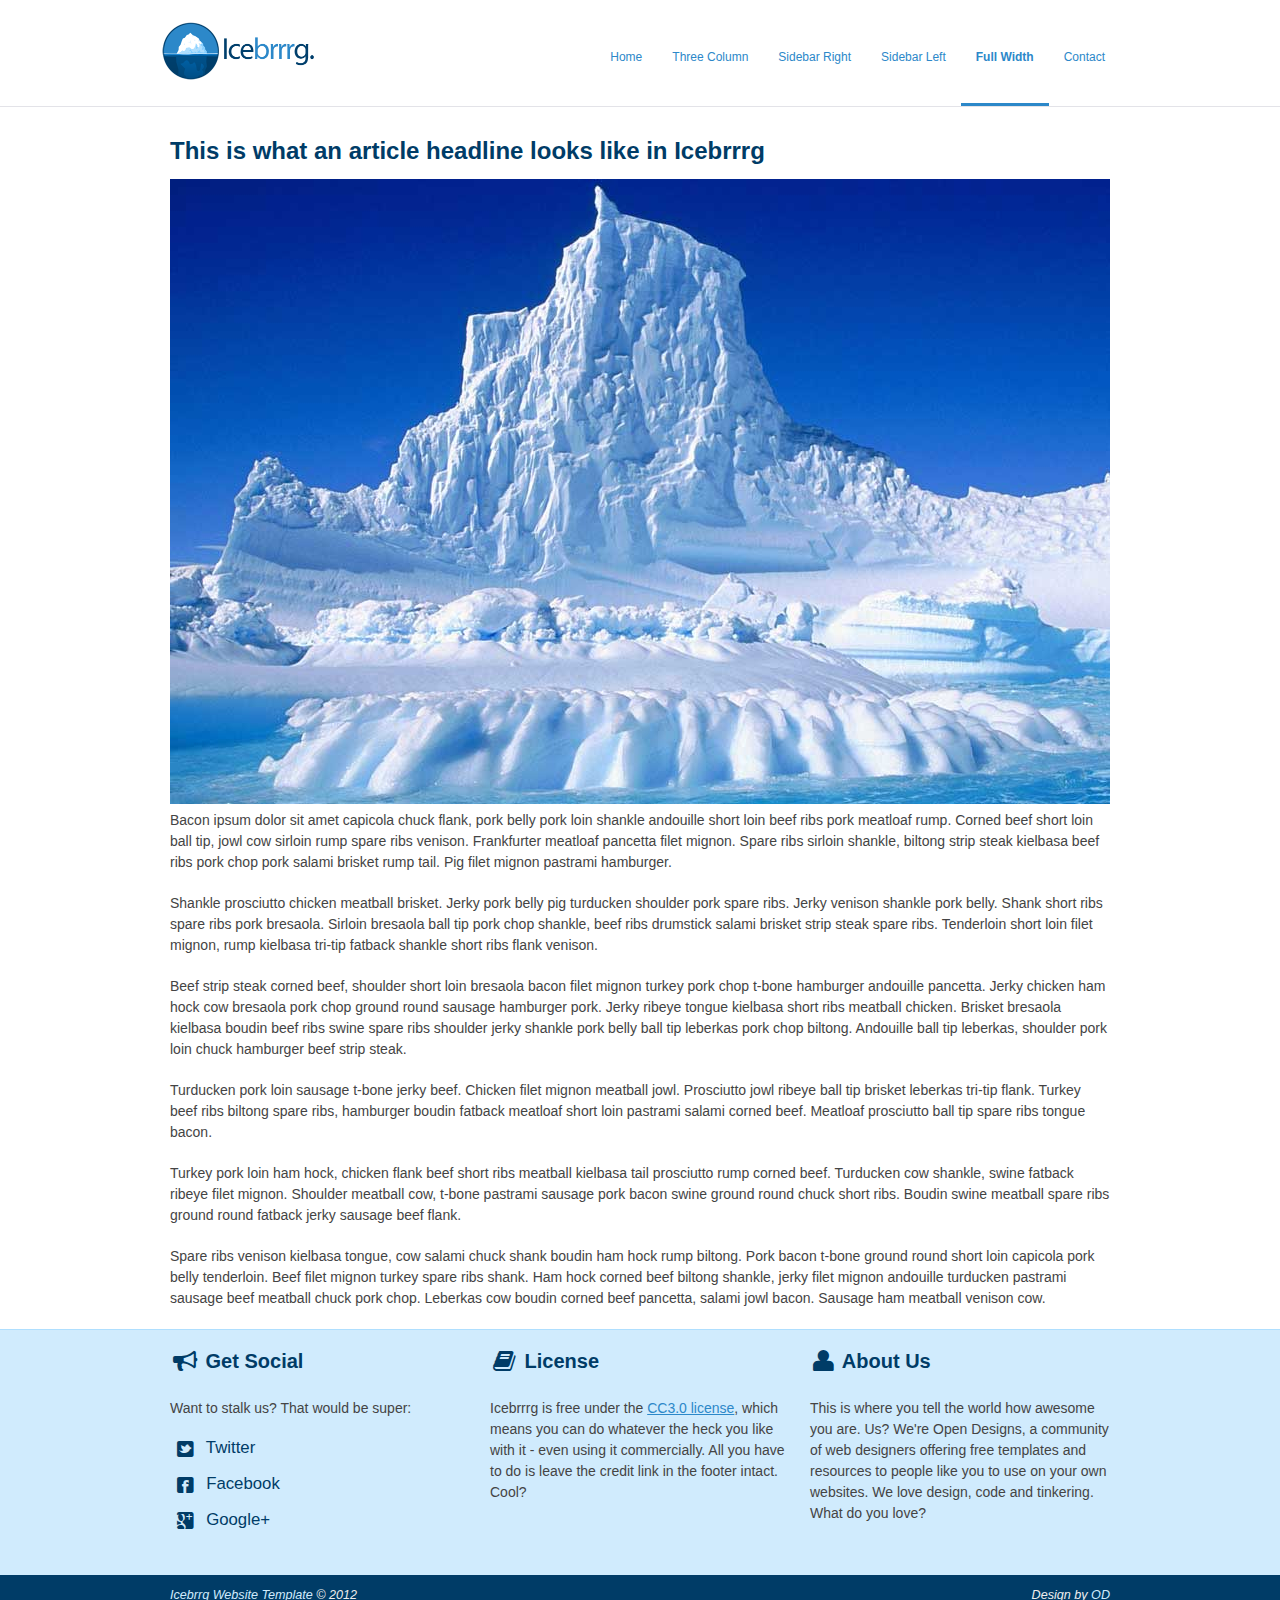
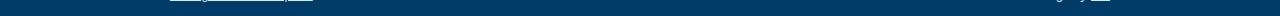
<file: full-width.html>
<!DOCTYPE html>
<!--[if lt IE 7 ]><html class="ie ie6" lang="en"> <![endif]-->
<!--[if IE 7 ]><html class="ie ie7" lang="en"> <![endif]-->
<!--[if IE 8 ]><html class="ie ie8" lang="en"> <![endif]-->
<!--[if (gte IE 9)|!(IE)]><!--><html lang="en"> <!--<![endif]-->
<head>

	<!-- Basic Page Needs
  ================================================== -->
	<meta charset="utf-8">
	<title>A Full-Width Page Layout | Icebrrrg by OD</title>
	<meta name="description" content="">
	<meta name="author" content="">

	<!-- Mobile Specific Metas
  ================================================== -->
	<meta name="viewport" content="width=device-width, initial-scale=1, maximum-scale=1">

	<!-- CSS
  ================================================== -->
	<link rel="stylesheet" href="stylesheets/base.css">
	<link rel="stylesheet" href="stylesheets/skeleton.css">
	<link rel="stylesheet" href="stylesheets/layout.css">
    <link rel="stylesheet" href="stylesheets/flexslider.css">
    <link rel="stylesheet" href="stylesheets/prettyPhoto.css">
    
    <!-- CSS
  ================================================== -->
 	<script src="http://ajax.googleapis.com/ajax/libs/jquery/1.8.0/jquery.min.js"></script>
    <script src="js/jquery.flexslider-min.js"></script>
    <script src="js/scripts.js"></script>

	<!--[if lt IE 9]>
		<script src="http://html5shim.googlecode.com/svn/trunk/html5.js"></script>
	<![endif]-->

	<!-- Favicons
	================================================== -->
	<link rel="shortcut icon" href="images/favicon.ico">
	<link rel="apple-touch-icon" href="images/apple-touch-icon.png">
	<link rel="apple-touch-icon" sizes="72x72" href="images/apple-touch-icon-72x72.png">
	<link rel="apple-touch-icon" sizes="114x114" href="images/apple-touch-icon-114x114.png">

</head>
<body>



	<!-- Primary Page Layout
	================================================== -->

	<header id="header" class="site-header" role="banner">
    <div id="header-inner" class="container sixteen columns over">
    <hgroup class="one-third column alpha">
    <h1 id="site-title" class="site-title">
    <a href="index.html" id="logo"><img src="images/icebrrrg-logo.png" alt="Icebrrrg logo" height="63" width="157" /></a>
    </h1>
    </hgroup>
    <nav id="main-nav" class="two thirds column omega">
    <ul id="main-nav-menu" class="nav-menu">
    <li id="menu-item-1">
    <a href="index.html">Home</a>
    </li>
    <li id="menu-item-2">
    <a href="three-column.html">Three Column</a>
    </li>
    <li id="menu-item-3">
    <a href="sidebar-right.html">Sidebar Right</a>
    </li>
    <li id="menu-item-4">
    <a href="sidebar-left.html">Sidebar Left</a>
    </li>
    <li id="menu-item-5" class="current">
    <a href="full-width.html">Full Width</a>
    </li>
    <li id="menu-item-6">
    <a href="contact.html">Contact</a>
    </li>
    </ul>
    </nav>
    </div>
    </header>

	<div class="container">
    
        <article class="sixteen columns main-content">
        <h1>This is what an article headline looks like in Icebrrrg</h1>
        
        <img src="images/iceberg3.jpg" class="scale-with-grid">
        
        <p>Bacon ipsum dolor sit amet capicola chuck flank, pork belly pork loin shankle andouille short loin beef ribs pork meatloaf rump. Corned beef short loin ball tip, jowl cow sirloin rump spare ribs venison. Frankfurter meatloaf pancetta filet mignon. Spare ribs sirloin shankle, biltong strip steak kielbasa beef ribs pork chop pork salami brisket rump tail. Pig filet mignon pastrami hamburger.</p>

<p>Shankle prosciutto chicken meatball brisket. Jerky pork belly pig turducken shoulder pork spare ribs. Jerky venison shankle pork belly. Shank short ribs spare ribs pork bresaola. Sirloin bresaola ball tip pork chop shankle, beef ribs drumstick salami brisket strip steak spare ribs. Tenderloin short loin filet mignon, rump kielbasa tri-tip fatback shankle short ribs flank venison.</p>

<p>Beef strip steak corned beef, shoulder short loin bresaola bacon filet mignon turkey pork chop t-bone hamburger andouille pancetta. Jerky chicken ham hock cow bresaola pork chop ground round sausage hamburger pork. Jerky ribeye tongue kielbasa short ribs meatball chicken. Brisket bresaola kielbasa boudin beef ribs swine spare ribs shoulder jerky shankle pork belly ball tip leberkas pork chop biltong. Andouille ball tip leberkas, shoulder pork loin chuck hamburger beef strip steak.</p>

<p>Turducken pork loin sausage t-bone jerky beef. Chicken filet mignon meatball jowl. Prosciutto jowl ribeye ball tip brisket leberkas tri-tip flank. Turkey beef ribs biltong spare ribs, hamburger boudin fatback meatloaf short loin pastrami salami corned beef. Meatloaf prosciutto ball tip spare ribs tongue bacon.</p>

<p>Turkey pork loin ham hock, chicken flank beef short ribs meatball kielbasa tail prosciutto rump corned beef. Turducken cow shankle, swine fatback ribeye filet mignon. Shoulder meatball cow, t-bone pastrami sausage pork bacon swine ground round chuck short ribs. Boudin swine meatball spare ribs ground round fatback jerky sausage beef flank.</p>

<p>Spare ribs venison kielbasa tongue, cow salami chuck shank boudin ham hock rump biltong. Pork bacon t-bone ground round short loin capicola pork belly tenderloin. Beef filet mignon turkey spare ribs shank. Ham hock corned beef biltong shankle, jerky filet mignon andouille turducken pastrami sausage beef meatball chuck pork chop. Leberkas cow boudin corned beef pancetta, salami jowl bacon. Sausage ham meatball venison cow.</p>

      
        </article>
        <!-- End main Content -->
      
    
    </div>

<footer>

<div class="footer-inner container">


<div class="social footer-columns one-third column">
<h2><i class="icon-bullhorn icon-large"></i> Get Social</h2>
<p>Want to stalk us? That would be super:</p>
<ul>
<li><a href="http://www.twitter.com/opendesigns/"><i class="icon-twitter-sign icon-large"></i> Twitter</a></li>
<li><a href="http://www.facebook.com/opendesigns"><i class="icon-facebook-sign icon-large"></i> Facebook</a></li>
<li><a href="https://plus.google.com/b/110224753971231624818/110224753971231624818/posts"><i class="icon-google-plus-sign icon-large"></i> Google+</a></li>
</ul>
</div>

<div class="footer-columns one-third column">
<h2><i class="icon-book icon-large"></i> License</h2>
<p>Icebrrrg is free under the <a href="http://creativecommons.org/licenses/by/3/">CC3.0 license</a>, which means you can do whatever the heck you like with it - even using it commercially.  All you have to do is leave the credit link in the footer intact.  Cool?</p>

</div>

<div class="footer-columns one-third column">
<h2><i class="icon-user icon-large"></i> About Us</h2>
<p>This is where you tell the world how awesome you are.  Us?  We're Open Designs, a community of web designers offering free templates and resources to people like you to use on your own websites.  We love design, code and tinkering.  What do you love?</p>
</div>

</div>

<div id="footer-base">
<div class="container">
<div class="eight columns">
<a href="http://www.opendesigns.org/design/icebrrrg/">Icebrrg Website Template</a> &copy; 2012
</div>

<div class="eight columns far-edge">
Design by <a href="http://www.opendesigns.org">OD</a>
</div>
</div>
</div>

</footer>

<!-- End Document
================================================== -->

<script src="js/jquery.prettyPhoto.js"></script>
</body>
</html>
</file>
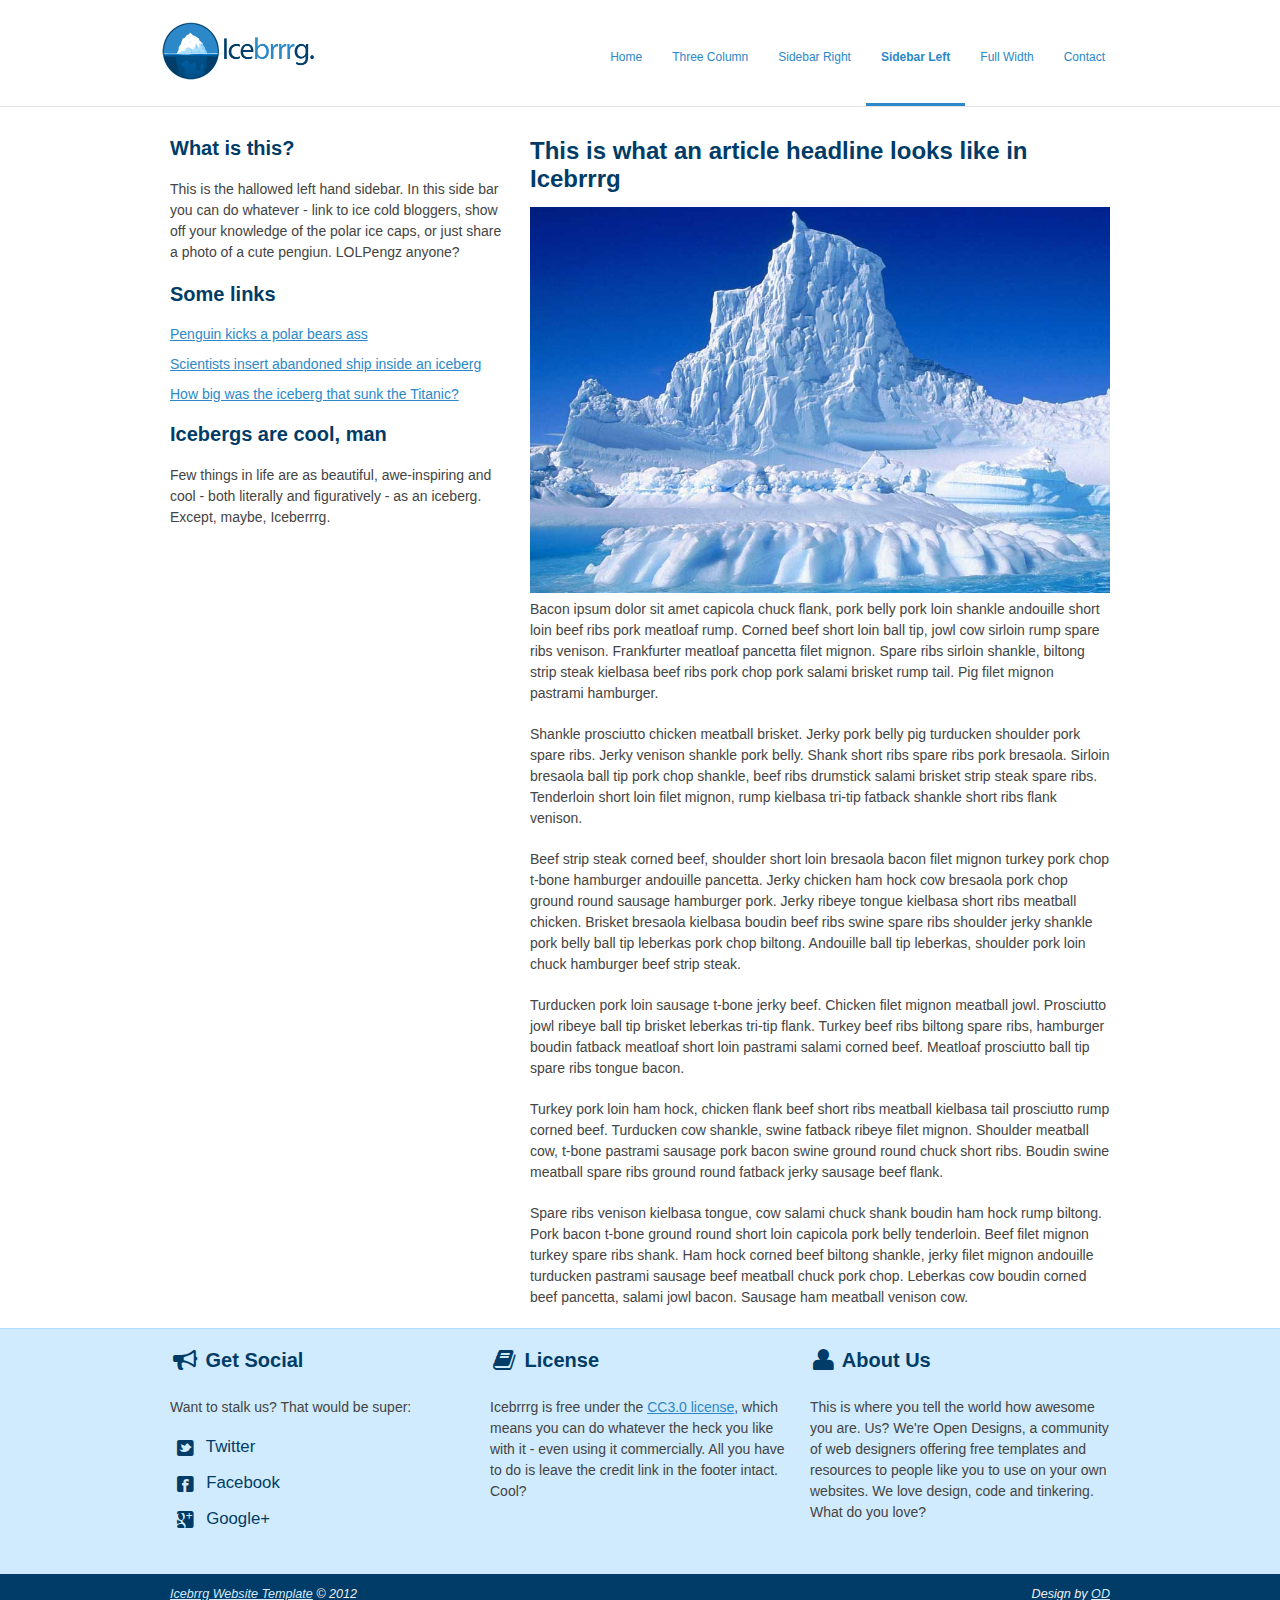
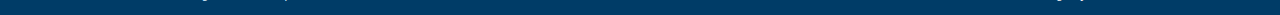
<file: sidebar-left.html>
<!DOCTYPE html>
<!--[if lt IE 7 ]><html class="ie ie6" lang="en"> <![endif]-->
<!--[if IE 7 ]><html class="ie ie7" lang="en"> <![endif]-->
<!--[if IE 8 ]><html class="ie ie8" lang="en"> <![endif]-->
<!--[if (gte IE 9)|!(IE)]><!--><html lang="en"> <!--<![endif]-->
<head>

	<!-- Basic Page Needs
  ================================================== -->
	<meta charset="utf-8">
	<title>A Left-Hand Sidebar Layout | Icebrrrg by OD</title>
	<meta name="description" content="">
	<meta name="author" content="">

	<!-- Mobile Specific Metas
  ================================================== -->
	<meta name="viewport" content="width=device-width, initial-scale=1, maximum-scale=1">

	<!-- CSS
  ================================================== -->
	<link rel="stylesheet" href="stylesheets/base.css">
	<link rel="stylesheet" href="stylesheets/skeleton.css">
	<link rel="stylesheet" href="stylesheets/layout.css">
    <link rel="stylesheet" href="stylesheets/flexslider.css">
    <link rel="stylesheet" href="stylesheets/prettyPhoto.css">
    
    <!-- CSS
  ================================================== -->
 	<script src="http://ajax.googleapis.com/ajax/libs/jquery/1.8.0/jquery.min.js"></script>
    <script src="js/jquery.flexslider-min.js"></script>
    <script src="js/scripts.js"></script>

	<!--[if lt IE 9]>
		<script src="http://html5shim.googlecode.com/svn/trunk/html5.js"></script>
	<![endif]-->

	<!-- Favicons
	================================================== -->
	<link rel="shortcut icon" href="images/favicon.ico">
	<link rel="apple-touch-icon" href="images/apple-touch-icon.png">
	<link rel="apple-touch-icon" sizes="72x72" href="images/apple-touch-icon-72x72.png">
	<link rel="apple-touch-icon" sizes="114x114" href="images/apple-touch-icon-114x114.png">

</head>
<body>



	<!-- Primary Page Layout
	================================================== -->

	<header id="header" class="site-header" role="banner">
    <div id="header-inner" class="container sixteen columns over">
    <hgroup class="one-third column alpha">
    <h1 id="site-title" class="site-title">
    <a href="index.html" id="logo"><img src="images/icebrrrg-logo.png" alt="Icebrrrg logo" height="63" width="157" /></a>
    </h1>
    </hgroup>
    <nav id="main-nav" class="two thirds column omega">
    <ul id="main-nav-menu" class="nav-menu">
    <li id="menu-item-1">
    <a href="index.html">Home</a>
    </li>
    <li id="menu-item-2">
    <a href="three-column.html">Three Column</a>
    </li>
    <li id="menu-item-3">
    <a href="sidebar-right.html">Sidebar Right</a>
    </li>
    <li id="menu-item-4" class="current">
    <a href="sidebar-left.html">Sidebar Left</a>
    </li>
    <li id="menu-item-5">
    <a href="full-width.html">Full Width</a>
    </li>
    <li id="menu-item-6">
    <a href="contact.html">Contact</a>
    </li>
    </ul>
    </nav>
    </div>
    </header>

	<div class="container">
    
		<aside class="six columns left-sidebar">
        <div class="sidebar-widget">
        <h2>What is this?</h2>
        <p>This is the hallowed left hand sidebar.  In this side bar you can do whatever - link to ice cold bloggers, show off your knowledge of the polar ice caps, or just share a photo of a cute pengiun.  LOLPengz anyone?</p>
        </div>
        
        <div class="sidebar-widget">
        <h2>Some links</h2>
        <ul>
        <li><a href="#">Penguin kicks a polar bears ass</a></li>
        <li><a href="#">Scientists insert abandoned ship inside an iceberg</a></li>
        <li><a href="#">How big was the iceberg that sunk the Titanic?</a></li>
        </ul>
        </div>
        
        <div class="sidebar-widget">
        <h2>Icebergs are cool, man</h2>
        <p>Few things in life are as beautiful, awe-inspiring and cool - both literally and figuratively - as an iceberg.  Except, maybe, Iceberrrg.</p>
        </div>
        
        </aside>
        <!-- End Left Sidebar -->
        
        
        <article class="ten columns main-content">
        <h1>This is what an article headline looks like in Icebrrrg</h1>
        
        <img src="images/iceberg3.jpg" class="scale-with-grid">
        
        <p>Bacon ipsum dolor sit amet capicola chuck flank, pork belly pork loin shankle andouille short loin beef ribs pork meatloaf rump. Corned beef short loin ball tip, jowl cow sirloin rump spare ribs venison. Frankfurter meatloaf pancetta filet mignon. Spare ribs sirloin shankle, biltong strip steak kielbasa beef ribs pork chop pork salami brisket rump tail. Pig filet mignon pastrami hamburger.</p>

<p>Shankle prosciutto chicken meatball brisket. Jerky pork belly pig turducken shoulder pork spare ribs. Jerky venison shankle pork belly. Shank short ribs spare ribs pork bresaola. Sirloin bresaola ball tip pork chop shankle, beef ribs drumstick salami brisket strip steak spare ribs. Tenderloin short loin filet mignon, rump kielbasa tri-tip fatback shankle short ribs flank venison.</p>

<p>Beef strip steak corned beef, shoulder short loin bresaola bacon filet mignon turkey pork chop t-bone hamburger andouille pancetta. Jerky chicken ham hock cow bresaola pork chop ground round sausage hamburger pork. Jerky ribeye tongue kielbasa short ribs meatball chicken. Brisket bresaola kielbasa boudin beef ribs swine spare ribs shoulder jerky shankle pork belly ball tip leberkas pork chop biltong. Andouille ball tip leberkas, shoulder pork loin chuck hamburger beef strip steak.</p>

<p>Turducken pork loin sausage t-bone jerky beef. Chicken filet mignon meatball jowl. Prosciutto jowl ribeye ball tip brisket leberkas tri-tip flank. Turkey beef ribs biltong spare ribs, hamburger boudin fatback meatloaf short loin pastrami salami corned beef. Meatloaf prosciutto ball tip spare ribs tongue bacon.</p>

<p>Turkey pork loin ham hock, chicken flank beef short ribs meatball kielbasa tail prosciutto rump corned beef. Turducken cow shankle, swine fatback ribeye filet mignon. Shoulder meatball cow, t-bone pastrami sausage pork bacon swine ground round chuck short ribs. Boudin swine meatball spare ribs ground round fatback jerky sausage beef flank.</p>

<p>Spare ribs venison kielbasa tongue, cow salami chuck shank boudin ham hock rump biltong. Pork bacon t-bone ground round short loin capicola pork belly tenderloin. Beef filet mignon turkey spare ribs shank. Ham hock corned beef biltong shankle, jerky filet mignon andouille turducken pastrami sausage beef meatball chuck pork chop. Leberkas cow boudin corned beef pancetta, salami jowl bacon. Sausage ham meatball venison cow.</p>

      
        </article>
        <!-- End main Content -->
      
    
    </div>

<footer>

<div class="footer-inner container">


<div class="social footer-columns one-third column">
<h2><i class="icon-bullhorn icon-large"></i> Get Social</h2>
<p>Want to stalk us? That would be super:</p>
<ul>
<li><a href="http://www.twitter.com/opendesigns/"><i class="icon-twitter-sign icon-large"></i> Twitter</a></li>
<li><a href="http://www.facebook.com/opendesigns"><i class="icon-facebook-sign icon-large"></i> Facebook</a></li>
<li><a href="https://plus.google.com/b/110224753971231624818/110224753971231624818/posts"><i class="icon-google-plus-sign icon-large"></i> Google+</a></li>
</ul>
</div>

<div class="footer-columns one-third column">
<h2><i class="icon-book icon-large"></i> License</h2>
<p>Icebrrrg is free under the <a href="http://creativecommons.org/licenses/by/3/">CC3.0 license</a>, which means you can do whatever the heck you like with it - even using it commercially.  All you have to do is leave the credit link in the footer intact.  Cool?</p>

</div>

<div class="footer-columns one-third column">
<h2><i class="icon-user icon-large"></i> About Us</h2>
<p>This is where you tell the world how awesome you are.  Us?  We're Open Designs, a community of web designers offering free templates and resources to people like you to use on your own websites.  We love design, code and tinkering.  What do you love?</p>
</div>

</div>

<div id="footer-base">
<div class="container">
<div class="eight columns">
<a href="http://www.opendesigns.org/design/icebrrrg/">Icebrrg Website Template</a> &copy; 2012
</div>

<div class="eight columns far-edge">
Design by <a href="http://www.opendesigns.org">OD</a>
</div>
</div>
</div>

</footer>

<!-- End Document
================================================== -->

<script src="js/jquery.prettyPhoto.js"></script>
</body>
</html>
</file>
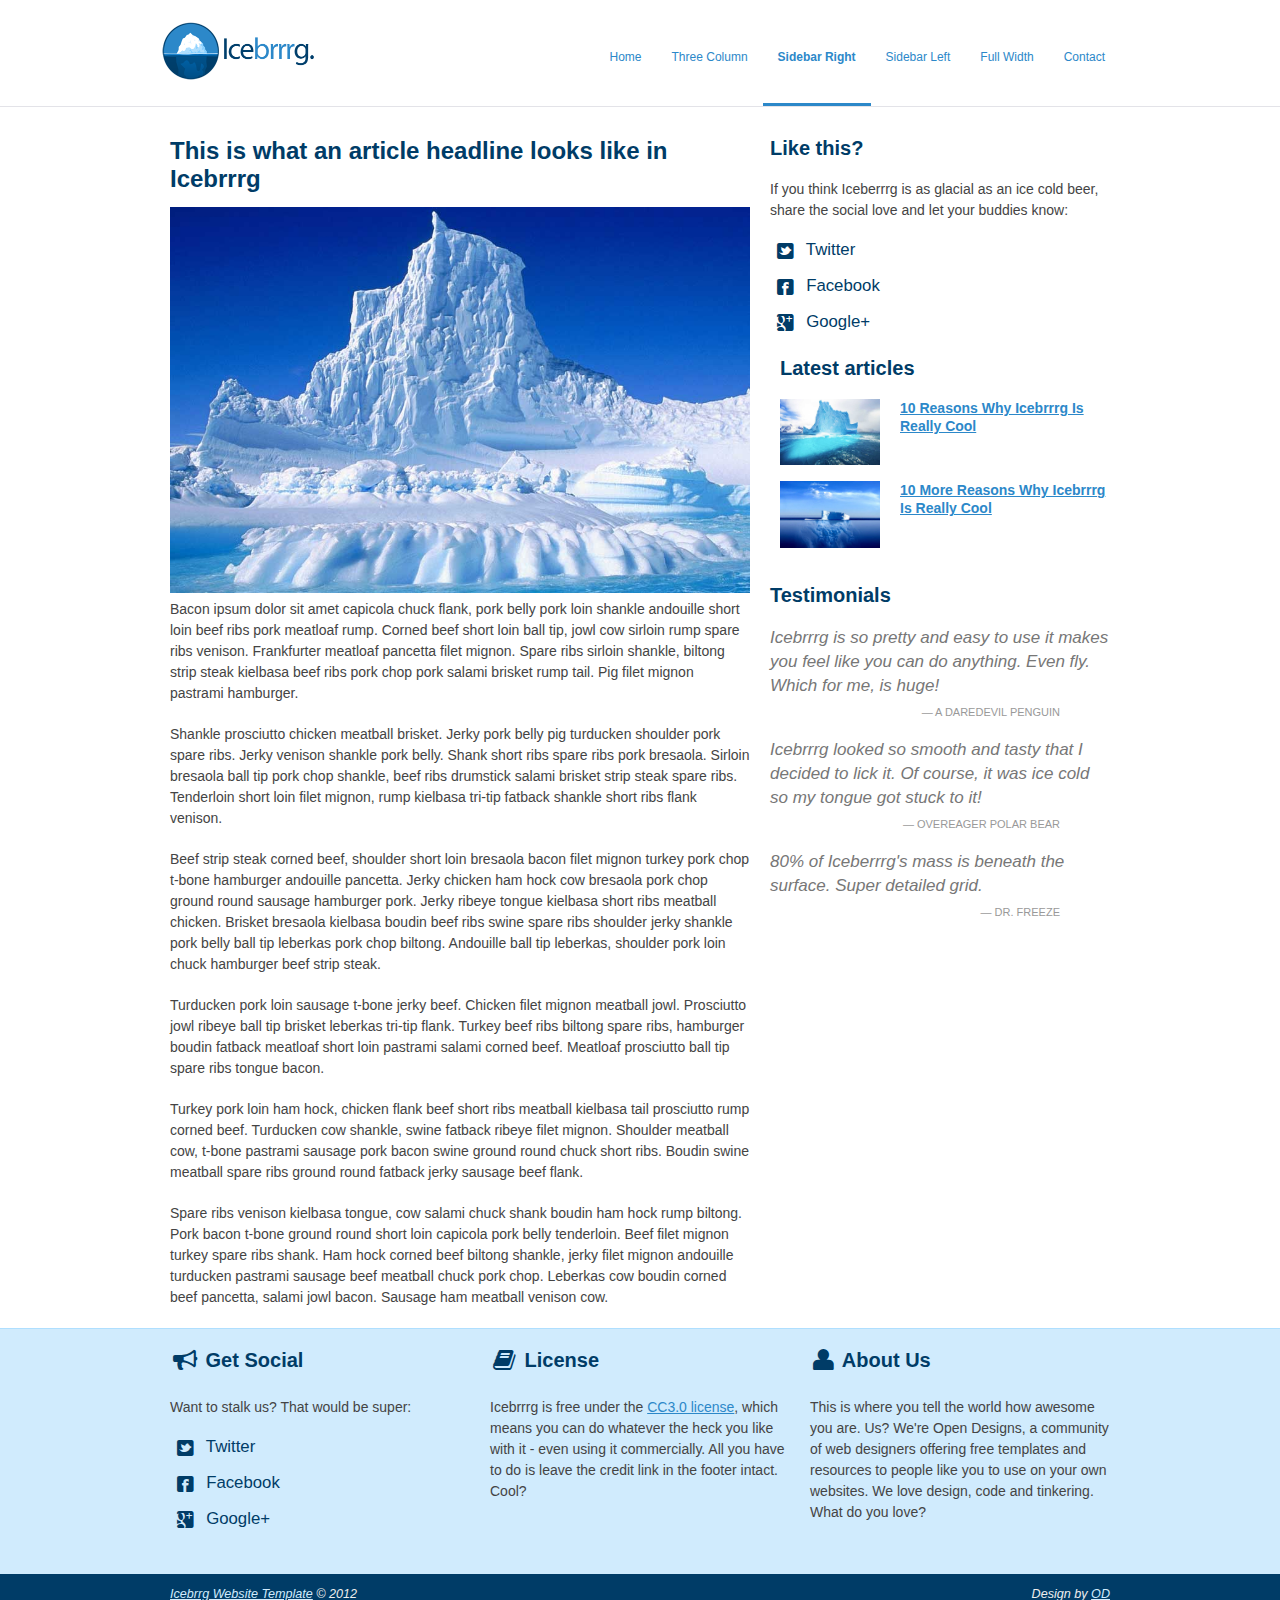
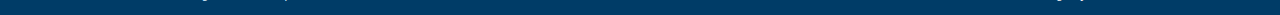
<file: sidebar-right.html>
<!DOCTYPE html>
<!--[if lt IE 7 ]><html class="ie ie6" lang="en"> <![endif]-->
<!--[if IE 7 ]><html class="ie ie7" lang="en"> <![endif]-->
<!--[if IE 8 ]><html class="ie ie8" lang="en"> <![endif]-->
<!--[if (gte IE 9)|!(IE)]><!--><html lang="en"> <!--<![endif]-->
<head>

	<!-- Basic Page Needs
  ================================================== -->
	<meta charset="utf-8">
	<title>A Right-Hand Sidebar Layout | Icebrrrg by OD</title>
	<meta name="description" content="">
	<meta name="author" content="">

	<!-- Mobile Specific Metas
  ================================================== -->
	<meta name="viewport" content="width=device-width, initial-scale=1, maximum-scale=1">

	<!-- CSS
  ================================================== -->
	<link rel="stylesheet" href="stylesheets/base.css">
	<link rel="stylesheet" href="stylesheets/skeleton.css">
	<link rel="stylesheet" href="stylesheets/layout.css">
    <link rel="stylesheet" href="stylesheets/flexslider.css">
    <link rel="stylesheet" href="stylesheets/prettyPhoto.css">
    
    <!-- CSS
  ================================================== -->
 	<script src="http://ajax.googleapis.com/ajax/libs/jquery/1.8.0/jquery.min.js"></script>
    <script src="js/jquery.flexslider-min.js"></script>
    <script src="js/scripts.js"></script>

	<!--[if lt IE 9]>
		<script src="http://html5shim.googlecode.com/svn/trunk/html5.js"></script>
	<![endif]-->

	<!-- Favicons
	================================================== -->
	<link rel="shortcut icon" href="images/favicon.ico">
	<link rel="apple-touch-icon" href="images/apple-touch-icon.png">
	<link rel="apple-touch-icon" sizes="72x72" href="images/apple-touch-icon-72x72.png">
	<link rel="apple-touch-icon" sizes="114x114" href="images/apple-touch-icon-114x114.png">

</head>
<body>



	<!-- Primary Page Layout
	================================================== -->

	<header id="header" class="site-header" role="banner">
    <div id="header-inner" class="container sixteen columns over">
    <hgroup class="one-third column alpha">
    <h1 id="site-title" class="site-title">
    <a href="index.html" id="logo"><img src="images/icebrrrg-logo.png" alt="Icebrrrg logo" height="63" width="157" /></a>
    </h1>
    </hgroup>
    <nav id="main-nav" class="two thirds column omega">
    <ul id="main-nav-menu" class="nav-menu">
    <li id="menu-item-1">
    <a href="index.html">Home</a>
    </li>
    <li id="menu-item-2">
    <a href="three-column.html">Three Column</a>
    </li>
    <li id="menu-item-3" class="current">
    <a href="sidebar-right.html">Sidebar Right</a>
    </li>
    <li id="menu-item-4">
    <a href="sidebar-left.html">Sidebar Left</a>
    </li>
    <li id="menu-item-5">
    <a href="full-width.html">Full Width</a>
    </li>
    <li id="menu-item-6">
    <a href="contact.html">Contact</a>
    </li>
    </ul>
    </nav>
    </div>
    </header>

	<div class="container">
            
        
        <article class="ten columns main-content">
        <h1>This is what an article headline looks like in Icebrrrg</h1>
        
        <img src="images/iceberg3.jpg" class="scale-with-grid">
        
        <p>Bacon ipsum dolor sit amet capicola chuck flank, pork belly pork loin shankle andouille short loin beef ribs pork meatloaf rump. Corned beef short loin ball tip, jowl cow sirloin rump spare ribs venison. Frankfurter meatloaf pancetta filet mignon. Spare ribs sirloin shankle, biltong strip steak kielbasa beef ribs pork chop pork salami brisket rump tail. Pig filet mignon pastrami hamburger.</p>

<p>Shankle prosciutto chicken meatball brisket. Jerky pork belly pig turducken shoulder pork spare ribs. Jerky venison shankle pork belly. Shank short ribs spare ribs pork bresaola. Sirloin bresaola ball tip pork chop shankle, beef ribs drumstick salami brisket strip steak spare ribs. Tenderloin short loin filet mignon, rump kielbasa tri-tip fatback shankle short ribs flank venison.</p>

<p>Beef strip steak corned beef, shoulder short loin bresaola bacon filet mignon turkey pork chop t-bone hamburger andouille pancetta. Jerky chicken ham hock cow bresaola pork chop ground round sausage hamburger pork. Jerky ribeye tongue kielbasa short ribs meatball chicken. Brisket bresaola kielbasa boudin beef ribs swine spare ribs shoulder jerky shankle pork belly ball tip leberkas pork chop biltong. Andouille ball tip leberkas, shoulder pork loin chuck hamburger beef strip steak.</p>

<p>Turducken pork loin sausage t-bone jerky beef. Chicken filet mignon meatball jowl. Prosciutto jowl ribeye ball tip brisket leberkas tri-tip flank. Turkey beef ribs biltong spare ribs, hamburger boudin fatback meatloaf short loin pastrami salami corned beef. Meatloaf prosciutto ball tip spare ribs tongue bacon.</p>

<p>Turkey pork loin ham hock, chicken flank beef short ribs meatball kielbasa tail prosciutto rump corned beef. Turducken cow shankle, swine fatback ribeye filet mignon. Shoulder meatball cow, t-bone pastrami sausage pork bacon swine ground round chuck short ribs. Boudin swine meatball spare ribs ground round fatback jerky sausage beef flank.</p>

<p>Spare ribs venison kielbasa tongue, cow salami chuck shank boudin ham hock rump biltong. Pork bacon t-bone ground round short loin capicola pork belly tenderloin. Beef filet mignon turkey spare ribs shank. Ham hock corned beef biltong shankle, jerky filet mignon andouille turducken pastrami sausage beef meatball chuck pork chop. Leberkas cow boudin corned beef pancetta, salami jowl bacon. Sausage ham meatball venison cow.</p>

      
        </article>
        <!-- End main Content -->
        
        
        <aside class="six columns right-sidebar">
        
        <div class="sidebar-widget social">
        <h2>Like this?</h2>
        <p>If you think Iceberrrg is as glacial as an ice cold beer, share the social love and let your buddies know:</p>
        <ul>
<li><a href="http://www.twitter.com/opendesigns/"><i class="icon-twitter-sign icon-large"></i> Twitter</a></li>
<li><a href="http://www.facebook.com/opendesigns"><i class="icon-facebook-sign icon-large"></i> Facebook</a></li>
<li><a href="https://plus.google.com/b/110224753971231624818/110224753971231624818/posts"><i class="icon-google-plus-sign icon-large"></i> Google+</a></li>
</ul>
        </div>
        
        
        <div class="recent-posts sidebar-widget six columns">
        <h2>Latest articles</h2>
        <article class="six columns alpha">
     
     <div class="two columns alpha">
     <div class="featured-image img-wrapper">
     <img src="images/iceberg1.jpg" class="scale-with-grid thumb-link">
     </div>
     </div>
     
     <div class="four columns omega">
     <h4><a href="#">10 Reasons Why Icebrrrg Is Really Cool</a></h4>
    
     </div>
     
     </article>
     
     <article class="six columns alpha">
     
     <div class="two columns alpha">
     <div class="featured-image img-wrapper">
     <img src="images/iceberg2.jpg" class="scale-with-grid thumb-link">
     </div>
     </div>
     
     <div class="four columns omega">
     <h4><a href="#">10 More Reasons Why Icebrrrg Is Really Cool</a></h4>
    
     </div>
     
     </article>
     </div>
        
        <div class="sidebar-widget">
        <h2>Testimonials</h2>
        <blockquote class="testimonial no-after">
     Icebrrrg is so pretty and easy to use it makes you feel like you can do anything.  Even fly.  Which for me, is huge!
     <cite>A Daredevil Penguin</cite>
     </blockquote>
     
     <blockquote class="testimonial no-after">
     Icebrrrg looked so smooth and tasty that I decided to lick it.  Of course, it was ice cold so my tongue got stuck to it!
     <cite>Overeager Polar Bear</cite>
     </blockquote>
     
     <blockquote class="testimonial no-after">
     80% of Iceberrrg's mass is beneath the surface. Super detailed grid.
     <cite>Dr. Freeze</cite>
     </blockquote>
        </div>
        
        </aside>
        <!-- End Right Sidebar -->
    
    </div>

<footer>

<div class="footer-inner container">


<div class="social footer-columns one-third column">
<h2><i class="icon-bullhorn icon-large"></i> Get Social</h2>
<p>Want to stalk us? That would be super:</p>
<ul>
<li><a href="http://www.twitter.com/opendesigns/"><i class="icon-twitter-sign icon-large"></i> Twitter</a></li>
<li><a href="http://www.facebook.com/opendesigns"><i class="icon-facebook-sign icon-large"></i> Facebook</a></li>
<li><a href="https://plus.google.com/b/110224753971231624818/110224753971231624818/posts"><i class="icon-google-plus-sign icon-large"></i> Google+</a></li>
</ul>
</div>

<div class="footer-columns one-third column">
<h2><i class="icon-book icon-large"></i> License</h2>
<p>Icebrrrg is free under the <a href="http://creativecommons.org/licenses/by/3/">CC3.0 license</a>, which means you can do whatever the heck you like with it - even using it commercially.  All you have to do is leave the credit link in the footer intact.  Cool?</p>

</div>

<div class="footer-columns one-third column">
<h2><i class="icon-user icon-large"></i> About Us</h2>
<p>This is where you tell the world how awesome you are.  Us?  We're Open Designs, a community of web designers offering free templates and resources to people like you to use on your own websites.  We love design, code and tinkering.  What do you love?</p>
</div>

</div>

<div id="footer-base">
<div class="container">
<div class="eight columns">
<a href="http://www.opendesigns.org/design/icebrrrg/">Icebrrg Website Template</a> &copy; 2012
</div>

<div class="eight columns far-edge">
Design by <a href="http://www.opendesigns.org">OD</a>
</div>
</div>
</div>

</footer>

<!-- End Document
================================================== -->

<script src="js/jquery.prettyPhoto.js"></script>
</body>
</html>
</file>
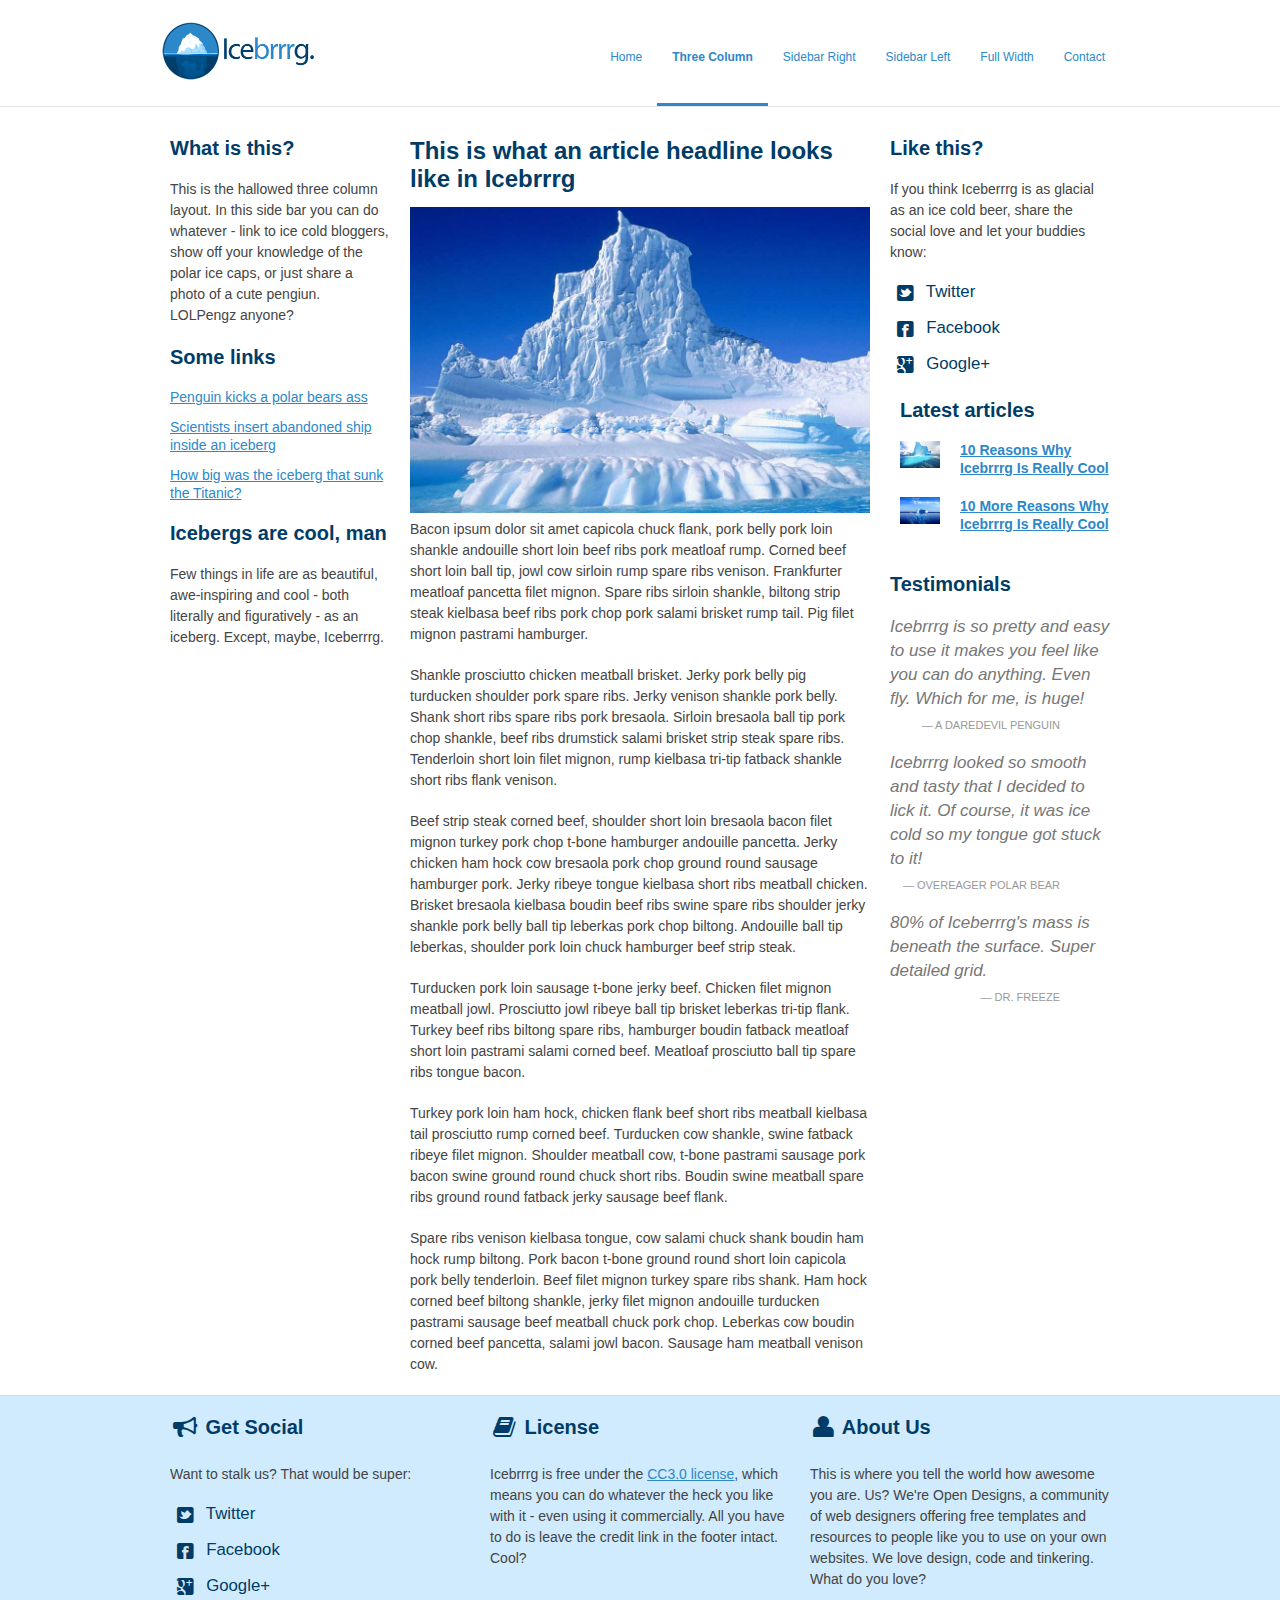
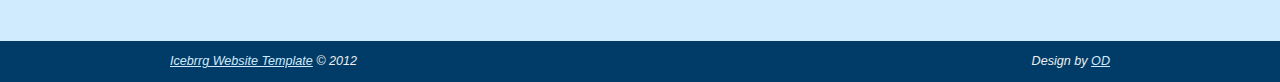
<file: three-column.html>
<!DOCTYPE html>
<!--[if lt IE 7 ]><html class="ie ie6" lang="en"> <![endif]-->
<!--[if IE 7 ]><html class="ie ie7" lang="en"> <![endif]-->
<!--[if IE 8 ]><html class="ie ie8" lang="en"> <![endif]-->
<!--[if (gte IE 9)|!(IE)]><!--><html lang="en"> <!--<![endif]-->
<head>

	<!-- Basic Page Needs
  ================================================== -->
	<meta charset="utf-8">
	<title>A Three Column Layout | Icebrrrg by OD</title>
	<meta name="description" content="">
	<meta name="author" content="">

	<!-- Mobile Specific Metas
  ================================================== -->
	<meta name="viewport" content="width=device-width, initial-scale=1, maximum-scale=1">

	<!-- CSS
  ================================================== -->
	<link rel="stylesheet" href="stylesheets/base.css">
	<link rel="stylesheet" href="stylesheets/skeleton.css">
	<link rel="stylesheet" href="stylesheets/layout.css">
    <link rel="stylesheet" href="stylesheets/flexslider.css">
    <link rel="stylesheet" href="stylesheets/prettyPhoto.css">
    
    <!-- CSS
  ================================================== -->
 	<script src="http://ajax.googleapis.com/ajax/libs/jquery/1.8.0/jquery.min.js"></script>
    <script src="js/jquery.flexslider-min.js"></script>
    <script src="js/scripts.js"></script>

	<!--[if lt IE 9]>
		<script src="http://html5shim.googlecode.com/svn/trunk/html5.js"></script>
	<![endif]-->

	<!-- Favicons
	================================================== -->
	<link rel="shortcut icon" href="images/favicon.ico">
	<link rel="apple-touch-icon" href="images/apple-touch-icon.png">
	<link rel="apple-touch-icon" sizes="72x72" href="images/apple-touch-icon-72x72.png">
	<link rel="apple-touch-icon" sizes="114x114" href="images/apple-touch-icon-114x114.png">

</head>
<body>



	<!-- Primary Page Layout
	================================================== -->

	<header id="header" class="site-header" role="banner">
    <div id="header-inner" class="container sixteen columns over">
    <hgroup class="one-third column alpha">
    <h1 id="site-title" class="site-title">
    <a href="index.html" id="logo"><img src="images/icebrrrg-logo.png" alt="Icebrrrg logo" height="63" width="157" /></a>
    </h1>
    </hgroup>
    <nav id="main-nav" class="two thirds column omega">
    <ul id="main-nav-menu" class="nav-menu">
    <li id="menu-item-1">
    <a href="index.html">Home</a>
    </li>
    <li id="menu-item-2" class="current">
    <a href="three-column.html">Three Column</a>
    </li>
    <li id="menu-item-3">
    <a href="sidebar-right.html">Sidebar Right</a>
    </li>
    <li id="menu-item-4">
    <a href="sidebar-left.html">Sidebar Left</a>
    </li>
    <li id="menu-item-5">
    <a href="full-width.html">Full Width</a>
    </li>
    <li id="menu-item-6">
    <a href="contact.html">Contact</a>
    </li>
    </ul>
    </nav>
    </div>
    </header>

	<div class="container">
    
		<aside class="four columns left-sidebar">
        <div class="sidebar-widget">
        <h2>What is this?</h2>
        <p>This is the hallowed three column layout.  In this side bar you can do whatever - link to ice cold bloggers, show off your knowledge of the polar ice caps, or just share a photo of a cute pengiun.  LOLPengz anyone?</p>
        </div>
        
        <div class="sidebar-widget">
        <h2>Some links</h2>
        <ul>
        <li><a href="#">Penguin kicks a polar bears ass</a></li>
        <li><a href="#">Scientists insert abandoned ship inside an iceberg</a></li>
        <li><a href="#">How big was the iceberg that sunk the Titanic?</a></li>
        </ul>
        </div>
        
        <div class="sidebar-widget">
        <h2>Icebergs are cool, man</h2>
        <p>Few things in life are as beautiful, awe-inspiring and cool - both literally and figuratively - as an iceberg.  Except, maybe, Iceberrrg.</p>
        </div>
        
        </aside>
        <!-- End Left Sidebar -->
        
        
        <article class="eight columns main-content">
        <h1>This is what an article headline looks like in Icebrrrg</h1>
        
        <img src="images/iceberg3.jpg" class="scale-with-grid">
        
        <p>Bacon ipsum dolor sit amet capicola chuck flank, pork belly pork loin shankle andouille short loin beef ribs pork meatloaf rump. Corned beef short loin ball tip, jowl cow sirloin rump spare ribs venison. Frankfurter meatloaf pancetta filet mignon. Spare ribs sirloin shankle, biltong strip steak kielbasa beef ribs pork chop pork salami brisket rump tail. Pig filet mignon pastrami hamburger.</p>

<p>Shankle prosciutto chicken meatball brisket. Jerky pork belly pig turducken shoulder pork spare ribs. Jerky venison shankle pork belly. Shank short ribs spare ribs pork bresaola. Sirloin bresaola ball tip pork chop shankle, beef ribs drumstick salami brisket strip steak spare ribs. Tenderloin short loin filet mignon, rump kielbasa tri-tip fatback shankle short ribs flank venison.</p>

<p>Beef strip steak corned beef, shoulder short loin bresaola bacon filet mignon turkey pork chop t-bone hamburger andouille pancetta. Jerky chicken ham hock cow bresaola pork chop ground round sausage hamburger pork. Jerky ribeye tongue kielbasa short ribs meatball chicken. Brisket bresaola kielbasa boudin beef ribs swine spare ribs shoulder jerky shankle pork belly ball tip leberkas pork chop biltong. Andouille ball tip leberkas, shoulder pork loin chuck hamburger beef strip steak.</p>

<p>Turducken pork loin sausage t-bone jerky beef. Chicken filet mignon meatball jowl. Prosciutto jowl ribeye ball tip brisket leberkas tri-tip flank. Turkey beef ribs biltong spare ribs, hamburger boudin fatback meatloaf short loin pastrami salami corned beef. Meatloaf prosciutto ball tip spare ribs tongue bacon.</p>

<p>Turkey pork loin ham hock, chicken flank beef short ribs meatball kielbasa tail prosciutto rump corned beef. Turducken cow shankle, swine fatback ribeye filet mignon. Shoulder meatball cow, t-bone pastrami sausage pork bacon swine ground round chuck short ribs. Boudin swine meatball spare ribs ground round fatback jerky sausage beef flank.</p>

<p>Spare ribs venison kielbasa tongue, cow salami chuck shank boudin ham hock rump biltong. Pork bacon t-bone ground round short loin capicola pork belly tenderloin. Beef filet mignon turkey spare ribs shank. Ham hock corned beef biltong shankle, jerky filet mignon andouille turducken pastrami sausage beef meatball chuck pork chop. Leberkas cow boudin corned beef pancetta, salami jowl bacon. Sausage ham meatball venison cow.</p>

      
        </article>
        <!-- End main Content -->
        
        
        <aside class="four columns right-sidebar">
        
        <div class="sidebar-widget social">
        <h2>Like this?</h2>
        <p>If you think Iceberrrg is as glacial as an ice cold beer, share the social love and let your buddies know:</p>
        <ul>
<li><a href="http://www.twitter.com/opendesigns/"><i class="icon-twitter-sign icon-large"></i> Twitter</a></li>
<li><a href="http://www.facebook.com/opendesigns"><i class="icon-facebook-sign icon-large"></i> Facebook</a></li>
<li><a href="https://plus.google.com/b/110224753971231624818/110224753971231624818/posts"><i class="icon-google-plus-sign icon-large"></i> Google+</a></li>
</ul>
        </div>
        
        
        <div class="recent-posts sidebar-widget four columns">
        <h2>Latest articles</h2>
        <article class="four columns alpha">
     
     <div class="one columns alpha">
     <div class="featured-image img-wrapper">
     <img src="images/iceberg1.jpg" class="scale-with-grid thumb-link">
     </div>
     </div>
     
     <div class="three columns omega">
     <h4><a href="#">10 Reasons Why Icebrrrg Is Really Cool</a></h4>
    
     </div>
     
     </article>
     
     <article class="four columns alpha">
     
     <div class="one columns alpha">
     <div class="featured-image img-wrapper">
     <img src="images/iceberg2.jpg" class="scale-with-grid thumb-link">
     </div>
     </div>
     
     <div class="three columns omega">
     <h4><a href="#">10 More Reasons Why Icebrrrg Is Really Cool</a></h4>
    
     </div>
     
     </article>
     </div>
        
        <div class="sidebar-widget">
        <h2>Testimonials</h2>
        <blockquote class="testimonial no-after">
     Icebrrrg is so pretty and easy to use it makes you feel like you can do anything.  Even fly.  Which for me, is huge!
     <cite>A Daredevil Penguin</cite>
     </blockquote>
     
     <blockquote class="testimonial no-after">
     Icebrrrg looked so smooth and tasty that I decided to lick it.  Of course, it was ice cold so my tongue got stuck to it!
     <cite>Overeager Polar Bear</cite>
     </blockquote>
     
     <blockquote class="testimonial no-after">
     80% of Iceberrrg's mass is beneath the surface. Super detailed grid.
     <cite>Dr. Freeze</cite>
     </blockquote>
        </div>
        
        </aside>
        <!-- End Right Sidebar -->
    
    </div>

<footer>

<div class="footer-inner container">


<div class="social footer-columns one-third column">
<h2><i class="icon-bullhorn icon-large"></i> Get Social</h2>
<p>Want to stalk us? That would be super:</p>
<ul>
<li><a href="http://www.twitter.com/opendesigns/"><i class="icon-twitter-sign icon-large"></i> Twitter</a></li>
<li><a href="http://www.facebook.com/opendesigns"><i class="icon-facebook-sign icon-large"></i> Facebook</a></li>
<li><a href="https://plus.google.com/b/110224753971231624818/110224753971231624818/posts"><i class="icon-google-plus-sign icon-large"></i> Google+</a></li>
</ul>
</div>

<div class="footer-columns one-third column">
<h2><i class="icon-book icon-large"></i> License</h2>
<p>Icebrrrg is free under the <a href="http://creativecommons.org/licenses/by/3/">CC3.0 license</a>, which means you can do whatever the heck you like with it - even using it commercially.  All you have to do is leave the credit link in the footer intact.  Cool?</p>

</div>

<div class="footer-columns one-third column">
<h2><i class="icon-user icon-large"></i> About Us</h2>
<p>This is where you tell the world how awesome you are.  Us?  We're Open Designs, a community of web designers offering free templates and resources to people like you to use on your own websites.  We love design, code and tinkering.  What do you love?</p>
</div>

</div>

<div id="footer-base">
<div class="container">
<div class="eight columns">
<a href="http://www.opendesigns.org/design/icebrrrg/">Icebrrg Website Template</a> &copy; 2012
</div>

<div class="eight columns far-edge">
Design by <a href="http://www.opendesigns.org">OD</a>
</div>
</div>
</div>

</footer>

<!-- End Document
================================================== -->

<script src="js/jquery.prettyPhoto.js"></script>
</body>
</html>
</file>
<file: stylesheets/base.css>
/*
* Skeleton V1.2
* Copyright 2011, Dave Gamache
* www.getskeleton.com
* Free to use under the MIT license.
* http://www.opensource.org/licenses/mit-license.php
* 6/20/2012
*/


/* Table of Content
==================================================
	#Reset & Basics
	#Basic Styles
	#Site Styles
	#Typography
	#Links
	#Lists
	#Images
	#Buttons
	#Forms
	#Misc */


/* #Reset & Basics (Inspired by E. Meyers)
================================================== */
	html, body, div, span, applet, object, iframe, h1, h2, h3, h4, h5, h6, p, blockquote, pre, a, abbr, acronym, address, big, cite, code, del, dfn, em, img, ins, kbd, q, s, samp, small, strike, strong, sub, sup, tt, var, b, u, i, center, dl, dt, dd, ol, ul, li, fieldset, form, label, legend, table, caption, tbody, tfoot, thead, tr, th, td, article, aside, canvas, details, embed, figure, figcaption, footer, header, hgroup, menu, nav, output, ruby, section, summary, time, mark, audio, video {
		margin: 0;
		padding: 0;
		border: 0;
		font-size: 100%;
		font: inherit;
		vertical-align: baseline; }
	article, aside, details, figcaption, figure, footer, header, hgroup, menu, nav, section {
		display: block; }
	body {
		line-height: 1; }
	ol, ul {
		list-style: none; }
	blockquote, q {
		quotes: none; }
	blockquote:before, blockquote:after,
	q:before, q:after {
		content: '';
		content: none; }
	table {
		border-collapse: collapse;
		border-spacing: 0; }


/* #Basic Styles
================================================== */
	body {
		background: #fff;
		font: 14px/21px "HelveticaNeue", "Helvetica Neue", Helvetica, Arial, sans-serif;
		color: #444;
		-webkit-font-smoothing: antialiased; /* Fix for webkit rendering */
		-webkit-text-size-adjust: 100%;
		
 }


/* #Typography
================================================== */
	h1, h2, h3, h4, h5, h6 {
		color: #181818;
		font-family: "Georgia", "Times New Roman", serif;
		font-weight: normal; }
	h1 a, h2 a, h3 a, h4 a, h5 a, h6 a { font-weight: inherit; }
	h1 { font-size: 46px; line-height: 50px; margin-bottom: 14px;}
	h2 { font-size: 35px; line-height: 40px; margin-bottom: 10px; }
	h3 { font-size: 28px; line-height: 34px; margin-bottom: 8px; }
	h4 { font-size: 21px; line-height: 30px; margin-bottom: 4px; }
	h5 { font-size: 17px; line-height: 24px; }
	h6 { font-size: 14px; line-height: 21px; }
	.subheader { color: #777; }

	p { margin: 0 0 20px 0; }
	p img { margin: 0; }
	p.lead { font-size: 21px; line-height: 27px; color: #777;  }

	em { font-style: italic; }
	strong { font-weight: bold; color: #333; }
	small { font-size: 80%; }

/*	Blockquotes  */
	blockquote, blockquote p { font-size: 17px; line-height: 24px; color: #777; font-style: italic; }
	blockquote { margin: 0 0 20px; padding: 9px 20px 0 19px; border-left: 1px solid #ddd; }
	blockquote cite { display: block; font-size: 12px; color: #555; }
	blockquote cite:before { content: "\2014 \0020"; }
	blockquote cite a, blockquote cite a:visited, blockquote cite a:visited { color: #555; }

	hr { border: solid #ddd; border-width: 1px 0 0; clear: both; margin: 10px 0 30px; height: 0; }


/* #Links
================================================== */
	a, a:visited { color: #333; text-decoration: underline; outline: 0; }
	a:hover, a:focus { color: #000; }
	p a, p a:visited { line-height: inherit; }


/* #Lists
================================================== */
	ul, ol { margin-bottom: 20px; }
	ul { list-style: none outside; }
	ol { list-style: decimal; }
	ol, ul.square, ul.circle, ul.disc { margin-left: 30px; }
	ul.square { list-style: square outside; }
	ul.circle { list-style: circle outside; }
	ul.disc { list-style: disc outside; }
	ul ul, ul ol,
	ol ol, ol ul { margin: 4px 0 5px 30px; font-size: 90%;  }
	ul ul li, ul ol li,
	ol ol li, ol ul li { margin-bottom: 6px; }
	li { line-height: 18px; margin-bottom: 12px; }
	ul.large li { line-height: 21px; }
	li p { line-height: 21px; }

/* #Images
================================================== */

	img.scale-with-grid {
		max-width: 100%;
		height: auto; }


/* #Buttons
================================================== */

	.button,
	button,
	input[type="submit"],
	input[type="reset"],
	input[type="button"] {
		background: #eee; /* Old browsers */
		background: #eee -moz-linear-gradient(top, rgba(255,255,255,.2) 0%, rgba(0,0,0,.2) 100%); /* FF3.6+ */
		background: #eee -webkit-gradient(linear, left top, left bottom, color-stop(0%,rgba(255,255,255,.2)), color-stop(100%,rgba(0,0,0,.2))); /* Chrome,Safari4+ */
		background: #eee -webkit-linear-gradient(top, rgba(255,255,255,.2) 0%,rgba(0,0,0,.2) 100%); /* Chrome10+,Safari5.1+ */
		background: #eee -o-linear-gradient(top, rgba(255,255,255,.2) 0%,rgba(0,0,0,.2) 100%); /* Opera11.10+ */
		background: #eee -ms-linear-gradient(top, rgba(255,255,255,.2) 0%,rgba(0,0,0,.2) 100%); /* IE10+ */
		background: #eee linear-gradient(top, rgba(255,255,255,.2) 0%,rgba(0,0,0,.2) 100%); /* W3C */
	  border: 1px solid #aaa;
	  border-top: 1px solid #ccc;
	  border-left: 1px solid #ccc;
	  -moz-border-radius: 3px;
	  -webkit-border-radius: 3px;
	  border-radius: 3px;
	  color: #444;
	  display: inline-block;
	  font-size: 11px;
	  font-weight: bold;
	  text-decoration: none;
	  text-shadow: 0 1px rgba(255, 255, 255, .75);
	  cursor: pointer;
	  margin-bottom: 20px;
	  line-height: normal;
	  padding: 8px 10px;
	  font-family: "HelveticaNeue", "Helvetica Neue", Helvetica, Arial, sans-serif; }

	.button:hover,
	button:hover,
	input[type="submit"]:hover,
	input[type="reset"]:hover,
	input[type="button"]:hover {
		color: #222;
		background: #ddd; /* Old browsers */
		background: #ddd -moz-linear-gradient(top, rgba(255,255,255,.3) 0%, rgba(0,0,0,.3) 100%); /* FF3.6+ */
		background: #ddd -webkit-gradient(linear, left top, left bottom, color-stop(0%,rgba(255,255,255,.3)), color-stop(100%,rgba(0,0,0,.3))); /* Chrome,Safari4+ */
		background: #ddd -webkit-linear-gradient(top, rgba(255,255,255,.3) 0%,rgba(0,0,0,.3) 100%); /* Chrome10+,Safari5.1+ */
		background: #ddd -o-linear-gradient(top, rgba(255,255,255,.3) 0%,rgba(0,0,0,.3) 100%); /* Opera11.10+ */
		background: #ddd -ms-linear-gradient(top, rgba(255,255,255,.3) 0%,rgba(0,0,0,.3) 100%); /* IE10+ */
		background: #ddd linear-gradient(top, rgba(255,255,255,.3) 0%,rgba(0,0,0,.3) 100%); /* W3C */
	  border: 1px solid #888;
	  border-top: 1px solid #aaa;
	  border-left: 1px solid #aaa; }

	.button:active,
	button:active,
	input[type="submit"]:active,
	input[type="reset"]:active,
	input[type="button"]:active {
		border: 1px solid #666;
		background: #ccc; /* Old browsers */
		background: #ccc -moz-linear-gradient(top, rgba(255,255,255,.35) 0%, rgba(10,10,10,.4) 100%); /* FF3.6+ */
		background: #ccc -webkit-gradient(linear, left top, left bottom, color-stop(0%,rgba(255,255,255,.35)), color-stop(100%,rgba(10,10,10,.4))); /* Chrome,Safari4+ */
		background: #ccc -webkit-linear-gradient(top, rgba(255,255,255,.35) 0%,rgba(10,10,10,.4) 100%); /* Chrome10+,Safari5.1+ */
		background: #ccc -o-linear-gradient(top, rgba(255,255,255,.35) 0%,rgba(10,10,10,.4) 100%); /* Opera11.10+ */
		background: #ccc -ms-linear-gradient(top, rgba(255,255,255,.35) 0%,rgba(10,10,10,.4) 100%); /* IE10+ */
		background: #ccc linear-gradient(top, rgba(255,255,255,.35) 0%,rgba(10,10,10,.4) 100%); /* W3C */ }

	.button.full-width,
	button.full-width,
	input[type="submit"].full-width,
	input[type="reset"].full-width,
	input[type="button"].full-width {
		width: 100%;
		padding-left: 0 !important;
		padding-right: 0 !important;
		text-align: center; }

	/* Fix for odd Mozilla border & padding issues */
	button::-moz-focus-inner,
	input::-moz-focus-inner {
    border: 0;
    padding: 0;
	}


/* #Forms
================================================== */

	form {
		margin-bottom: 20px; }
	fieldset {
		margin-bottom: 20px; }
	input[type="text"],
	input[type="password"],
	input[type="email"],
	textarea,
	select {
		border: 1px solid #ccc;
		padding: 6px 4px;
		outline: none;
		-moz-border-radius: 2px;
		-webkit-border-radius: 2px;
		border-radius: 2px;
		font: 13px "HelveticaNeue", "Helvetica Neue", Helvetica, Arial, sans-serif;
		color: #777;
		margin: 0;
		width: 210px;
		max-width: 100%;
		display: block;
		margin-bottom: 20px;
		background: #fff; }
	select {
		padding: 0; }
	input[type="text"]:focus,
	input[type="password"]:focus,
	input[type="email"]:focus,
	textarea:focus {
		border: 1px solid #aaa;
 		color: #444;
 		-moz-box-shadow: 0 0 3px rgba(0,0,0,.2);
		-webkit-box-shadow: 0 0 3px rgba(0,0,0,.2);
		box-shadow:  0 0 3px rgba(0,0,0,.2); }
	textarea {
		min-height: 60px; }
	label,
	legend {
		display: block;
		font-weight: bold;
		font-size: 13px;  }
	select {
		width: 220px; }
	input[type="checkbox"] {
		display: inline; }
	label span,
	legend span {
		font-weight: normal;
		font-size: 13px;
		color: #444; }

/* #Misc
================================================== */
	.remove-bottom { margin-bottom: 0 !important; }
	.half-bottom { margin-bottom: 10px !important; }
	.add-bottom { margin-bottom: 20px !important; }
	.far-edge {
text-align: right;
}
</file>
<file: stylesheets/skeleton.css>
/*
* Skeleton V1.2
* Copyright 2011, Dave Gamache
* www.getskeleton.com
* Free to use under the MIT license.
* http://www.opensource.org/licenses/mit-license.php
* 6/20/2012
*/


/* Table of Contents
==================================================
    #Base 960 Grid
    #Tablet (Portrait)
    #Mobile (Portrait)
    #Mobile (Landscape)
    #Clearing */



/* #Base 960 Grid
================================================== */

    .container                                  { position: relative; width: 960px; margin: 0 auto; padding: 0; }
    .container .column,
    .container .columns                         { float: left; display: inline; margin-left: 10px; margin-right: 10px; }
    .row                                        { margin-bottom: 20px; }

    /* Nested Column Classes */
    .column.alpha, .columns.alpha               { margin-left: 0; }
    .column.omega, .columns.omega               { margin-right: 0; }

    /* Base Grid */
    .container .one.column,
    .container .one.columns                     { width: 40px;  }
    .container .two.columns                     { width: 100px; }
    .container .three.columns                   { width: 160px; }
    .container .four.columns                    { width: 220px; }
    .container .five.columns                    { width: 280px; }
    .container .six.columns                     { width: 340px; }
    .container .seven.columns                   { width: 400px; }
    .container .eight.columns                   { width: 460px; }
    .container .nine.columns                    { width: 520px; }
    .container .ten.columns                     { width: 580px; }
    .container .eleven.columns                  { width: 640px; }
    .container .twelve.columns                  { width: 700px; }
    .container .thirteen.columns                { width: 760px; }
    .container .fourteen.columns                { width: 820px; }
    .container .fifteen.columns                 { width: 880px; }
    .container .sixteen.columns                 { width: 940px; }

    .container .one-third.column                { width: 300px; }
    .container .two-thirds.column               { width: 620px; }

    /* Offsets */
    .container .offset-by-one                   { padding-left: 60px;  }
    .container .offset-by-two                   { padding-left: 120px; }
    .container .offset-by-three                 { padding-left: 180px; }
    .container .offset-by-four                  { padding-left: 240px; }
    .container .offset-by-five                  { padding-left: 300px; }
    .container .offset-by-six                   { padding-left: 360px; }
    .container .offset-by-seven                 { padding-left: 420px; }
    .container .offset-by-eight                 { padding-left: 480px; }
    .container .offset-by-nine                  { padding-left: 540px; }
    .container .offset-by-ten                   { padding-left: 600px; }
    .container .offset-by-eleven                { padding-left: 660px; }
    .container .offset-by-twelve                { padding-left: 720px; }
    .container .offset-by-thirteen              { padding-left: 780px; }
    .container .offset-by-fourteen              { padding-left: 840px; }
    .container .offset-by-fifteen               { padding-left: 900px; }



/* #Tablet (Portrait)
================================================== */

    /* Note: Design for a width of 768px */

    @media only screen and (min-width: 768px) and (max-width: 959px) {
        .container                                  { width: 768px; }
        .container .column,
        .container .columns                         { margin-left: 10px; margin-right: 10px;  }
        .column.alpha, .columns.alpha               { margin-left: 0; margin-right: 10px; }
        .column.omega, .columns.omega               { margin-right: 0; margin-left: 10px; }
        .alpha.omega                                { margin-left: 0; margin-right: 0; }

        .container .one.column,
        .container .one.columns                     { width: 28px; }
        .container .two.columns                     { width: 76px; }
        .container .three.columns                   { width: 124px; }
        .container .four.columns                    { width: 172px; }
        .container .five.columns                    { width: 220px; }
        .container .six.columns                     { width: 268px; }
        .container .seven.columns                   { width: 316px; }
        .container .eight.columns                   { width: 364px; }
        .container .nine.columns                    { width: 412px; }
        .container .ten.columns                     { width: 460px; }
        .container .eleven.columns                  { width: 508px; }
        .container .twelve.columns                  { width: 556px; }
        .container .thirteen.columns                { width: 604px; }
        .container .fourteen.columns                { width: 652px; }
        .container .fifteen.columns                 { width: 700px; }
        .container .sixteen.columns                 { width: 748px; }

        .container .one-third.column                { width: 236px; }
        .container .two-thirds.column               { width: 492px; }

        /* Offsets */
        .container .offset-by-one                   { padding-left: 48px; }
        .container .offset-by-two                   { padding-left: 96px; }
        .container .offset-by-three                 { padding-left: 144px; }
        .container .offset-by-four                  { padding-left: 192px; }
        .container .offset-by-five                  { padding-left: 240px; }
        .container .offset-by-six                   { padding-left: 288px; }
        .container .offset-by-seven                 { padding-left: 336px; }
        .container .offset-by-eight                 { padding-left: 384px; }
        .container .offset-by-nine                  { padding-left: 432px; }
        .container .offset-by-ten                   { padding-left: 480px; }
        .container .offset-by-eleven                { padding-left: 528px; }
        .container .offset-by-twelve                { padding-left: 576px; }
        .container .offset-by-thirteen              { padding-left: 624px; }
        .container .offset-by-fourteen              { padding-left: 672px; }
        .container .offset-by-fifteen               { padding-left: 720px; }
    }


/*  #Mobile (Portrait)
================================================== */

    /* Note: Design for a width of 320px */

    @media only screen and (max-width: 767px) {
        .container { width: 300px; }
        .container .columns,
        .container .column { margin: 0; }

        .container .one.column,
        .container .one.columns,
        .container .two.columns,
        .container .three.columns,
        .container .four.columns,
        .container .five.columns,
        .container .six.columns,
        .container .seven.columns,
        .container .eight.columns,
        .container .nine.columns,
        .container .ten.columns,
        .container .eleven.columns,
        .container .twelve.columns,
        .container .thirteen.columns,
        .container .fourteen.columns,
        .container .fifteen.columns,
        .container .sixteen.columns,
        .container .one-third.column,
        .container .two-thirds.column  { width: 300px; }

        /* Offsets */
        .container .offset-by-one,
        .container .offset-by-two,
        .container .offset-by-three,
        .container .offset-by-four,
        .container .offset-by-five,
        .container .offset-by-six,
        .container .offset-by-seven,
        .container .offset-by-eight,
        .container .offset-by-nine,
        .container .offset-by-ten,
        .container .offset-by-eleven,
        .container .offset-by-twelve,
        .container .offset-by-thirteen,
        .container .offset-by-fourteen,
        .container .offset-by-fifteen { padding-left: 0; }

    }


/* #Mobile (Landscape)
================================================== */

    /* Note: Design for a width of 480px */

    @media only screen and (min-width: 480px) and (max-width: 767px) {
        .container { width: 420px; }
        .container .columns,
        .container .column { margin: 0; }

        .container .one.column,
        .container .one.columns,
        .container .two.columns,
        .container .three.columns,
        .container .four.columns,
        .container .five.columns,
        .container .six.columns,
        .container .seven.columns,
        .container .eight.columns,
        .container .nine.columns,
        .container .ten.columns,
        .container .eleven.columns,
        .container .twelve.columns,
        .container .thirteen.columns,
        .container .fourteen.columns,
        .container .fifteen.columns,
        .container .sixteen.columns,
        .container .one-third.column,
        .container .two-thirds.column { width: 420px; }
    }


/* #Clearing
================================================== */

    /* Self Clearing Goodness */
    .container:after { content: "\0020"; display: block; height: 0; clear: both; visibility: hidden; }

    /* Use clearfix class on parent to clear nested columns,
    or wrap each row of columns in a <div class="row"> */
    .clearfix:before,
    .clearfix:after,
    .row:before,
    .row:after {
      content: '\0020';
      display: block;
      overflow: hidden;
      visibility: hidden;
      width: 0;
      height: 0; }
    .row:after,
    .clearfix:after {
      clear: both; }
    .row,
    .clearfix {
      zoom: 1; }

    /* You can also use a <br class="clear" /> to clear columns */
    .clear {
      clear: both;
      
    }
</file>
<file: stylesheets/layout.css>
/*
* Skeleton V1.2
* Copyright 2011, Dave Gamache
* www.getskeleton.com
* Free to use under the MIT license.
* http://www.opensource.org/licenses/mit-license.php
* 6/20/2012
*/

/* Table of Content
==================================================
	#Header
	#Navigation
	#Site Styles
	#Page Styles
	#Media Queries
	#Font-Face 
	#Slider 
	#FontAwesome 
	#Contact Form*/

/* #Header
================================================== */

#header { border-bottom: 1px solid #E3E3E8; margin-bottom: 30px; }
h1 a { text-indent: -9999px; }
#site-title { padding-top: 20px; }

/* #Navigation
================================================== */

#main-nav { float: right; }
#main-nav ul, #main-nav li { list-style: none; padding: 0; margin: 0; display: inline; } 
#main-nav ul li { float: left; position: relative; }
#main-nav ul li a { display: inline-block; padding: 48px 10px 34px 10px; margin: 0 5px; text-decoration: none; font-size: 12px; border-bottom: 3px solid transparent; }
#main-nav ul li:hover { border-bottom: 3px solid #2c88c9 !important; }
.current { font-weight: bold !important; color: #444 !important; border-bottom: 3px solid #2c88c9 !important; }


/* #Site Styles
================================================== */

a, a:visited { color: #2c88c9; transition: color 0.3s linear; -moz-transition: color 0.3s linear; -webkit-transition: color 0.3s linear; -o-transition: color 0.3s linear; }
a:hover { color: #003c67; }

h1, h2, h3, h4, h5, h6 { font-family: "HelveticaNeue-Light", "Helvetica Neue Light", "Helvetica Neue", Helvetica, Arial, sans-serif; color: #003c67; font-weight: bold; }
h1 { font-size: 24px; line-height: 28px; }
h2 { font-size: 20px; line-height: 22px; margin: 0 0 20px 0; }
h3 { font-size: 16px; line-height: 20px; }
h4 { font-size: 14px; line-height: 18px; }
h5 { font-size: 12px; line-height: 18px; }
h6 { font-size: 10px; line-height: 16px; }

.rounded { background: #003c67; -webkit-border-radius: 100px; -moz-border-radius: 100px; border-radius: 100px; display: inline-block; width: 40px !important; height: 40px; color: white; text-align: center; vertical-align: middle; font-size: 20px; line-height: 40px; margin-right: 5px; }

.overlay { position: absolute; top: 0; left: 0; width: 100%; height: 100%; opacity: 0; -moz-opacity: 0; filter: alpha(opacity=0); -webkit-transition: opacity 180ms ease-in-out; -moz-transition: opacity 180ms ease-in-out; -o-transition: opacity 180ms ease-in-out; transition: opacity 180ms ease-in-out; z-index: 40; }
.overlay.zoom { background: url(../images/overlay-bg.png) no-repeat center center; }
.overlay:hover { opacity: 1; -moz-opacity: 1; filter:alpha(opacity=100); }

.feature-column h4 a { color: #003c67; text-decoration: none; }
.feature-column h4 a:hover { color: #012037; }

.featured-image { position: relative; margin-bottom: 10px; }

.tagline { font-size: 1.7em; padding: 0.8em 0; margin: 1em 0 1em 0; text-align: center; font-style: italic; letter-spacing: 0px; line-height: 1.6em; clear: both; }
.tagline strong { color: #2C88C9; }

section.container { padding: 1.2em 0; }

.recent-posts, .recent-posts h4 { margin-bottom: 20px; }

blockquote.testimonial { position: relative; padding: 20px 46px 20px 50px; border-left: none; display: block; letter-spacing: 0px; }
.sidebar-widget blockquote.testimonial { padding: 0px 0px 20px 0px; }
blockquote.no-after::before, blockquote.no-after::after { content:''; }

blockquote cite { position: absolute; right: 50px; text-align: right; bottom: 0; line-height: 1em; text-transform: uppercase; color: #999; font-style: normal; font-size: 11px; }

blockquote::before, blockquote::after { content: '\201C'; font-size: 100px; position: absolute; top: 0px; left: 0px; line-height: 1em; font-family: Georgia, "Times New Roman", serif; font-style: italic; color: #DDD; padding-right:20px; }


footer {background: #d0ebfd; border-top: 1px solid #afdfff; }
#footer-base { background: #003c67; font-size: 0.9em; font-style: italic; color: #EEE; padding: 0.8em 0; }
#footer-base a { color: #d0ebfd; }
#footer-base a:hover { color: #EEE; }

.footer-columns { padding: 20px 0; }
.social a { text-decoration: none; font-size: 1.2em; color: #003c67; }
.social a:hover { color: #2c88c9; }

/* #Page Styles
================================================== */

/* #Media Queries
================================================== */

	/* Smaller than standard 960 (devices and browsers) */
	@media only screen and (max-width: 959px) {}

	/* Tablet Portrait size to standard 960 (devices and browsers) */
	@media only screen and (min-width: 768px) and (max-width: 959px) {}

	/* All Mobile Sizes (devices and browser) */
	@media only screen and (max-width: 767px) {}

	/* Mobile Landscape Size to Tablet Portrait (devices and browsers) */
	@media only screen and (min-width: 480px) and (max-width: 767px) {}

	/* Mobile Portrait Size to Mobile Landscape Size (devices and browsers) */
	@media only screen and (max-width: 479px) {}


/* #Font-Face
================================================== */
/* 	This is the proper syntax for an @font-face file
		Just create a "fonts" folder at the root,
		copy your FontName into code below and remove
		comment brackets */

/*	@font-face {
	    font-family: 'FontName';
	    src: url('../fonts/FontName.eot');
	    src: url('../fonts/FontName.eot?iefix') format('eot'),
	         url('../fonts/FontName.woff') format('woff'),
	         url('../fonts/FontName.ttf') format('truetype'),
	         url('../fonts/FontName.svg#webfontZam02nTh') format('svg');
	    font-weight: normal;
	    font-style: normal; }
*/

/* #Slider
============================================== */

.flex-container .flex-caption { font-family: Helvetica, Arial, sans-serif!important; width: 96%; padding: 10px 0 0 10px; position: absolute; bottom: 0; background: rgba(0, 0, 0, .5); color: white; text-shadow: 0 -1px 0 rgba(0, 0, 0, .5); font-style: italic; }
.flex-container .flex-caption h5, .flex-container .flex-caption h5 a { font-family: Helvetica, Arial, sans-serif!important; color: white; font-weight: bold; margin-bottom: 0px; font-style: normal; text-decoration: none; text-transform: uppercase; }
.flex-container .flexslider { padding: 0; background:none; border: 10px solid #005088; -webkit-border-radius: 0; -moz-border-radius: 0; border-radius: 0; box-shadow: none; -webkit-box-shadow: none; -moz-box-shadow: none; }
.flexslider li { margin-bottom: 0; }
..flex-direction-nav { display: none; position: absolute; width: 100%; top: 50%; margin-top: -25px; display: block	9; }

/*  Font Awesome
    the iconic font designed for use with Twitter Bootstrap
    -------------------------------------------------------
    The full suite of pictographic icons, examples, and documentation
    can be found at: http://fortawesome.github.com/Font-Awesome/

    License
    -------------------------------------------------------
    The Font Awesome webfont, CSS, and LESS files are licensed under CC BY 3.0:
    http://creativecommons.org/licenses/by/3.0/ A mention of
    'Font Awesome - http://fortawesome.github.com/Font-Awesome' in human-readable
    source code is considered acceptable attribution (most common on the web).
    If human readable source code is not available to the end user, a mention in
    an 'About' or 'Credits' screen is considered acceptable (most common in desktop
    or mobile software).

    Contact
    -------------------------------------------------------
    Email: dave@davegandy.com
    Twitter: http://twitter.com/fortaweso_me
    Work: http://lemonwi.se co-founder

============================================== */

@font-face {
  font-family: "FontAwesome";
  src: url('../font/fontawesome-webfont.eot');
  src: url('../font/fontawesome-webfont.eot?#iefix') format('eot'), url('../font/fontawesome-webfont.woff') format('woff'), url('../font/fontawesome-webfont.ttf') format('truetype'), url('../font/fontawesome-webfont.svg#FontAwesome') format('svg');
  font-weight: normal;
  font-style: normal;
}

/*  Font Awesome styles
    ------------------------------------------------------- */
[class^="icon-"]:before, [class*=" icon-"]:before {
  font-family: FontAwesome;
  font-weight: normal;
  font-style: normal;
  display: inline-block;
  text-decoration: inherit;
  padding: 3px;
}
a [class^="icon-"], a [class*=" icon-"] {
  display: inline-block;
  text-decoration: inherit;
}
/* makes the font 33% larger relative to the icon container */
.icon-large:before {
  vertical-align: top;
  font-size: 1.3333333333333333em;
}
.btn [class^="icon-"], .btn [class*=" icon-"] {
  /* keeps button heights with and without icons the same */

  line-height: .9em;
}
li [class^="icon-"], li [class*=" icon-"] {
  display: inline-block;
  width: 1.25em;
  text-align: center;
}
li .icon-large[class^="icon-"], li .icon-large[class*=" icon-"] {
  /* 1.5 increased font size for icon-large * 1.25 width */

  width: 1.875em;
}
li[class^="icon-"], li[class*=" icon-"] {
  margin-left: 0;
  list-style-type: none;
}
li[class^="icon-"]:before, li[class*=" icon-"]:before {
  text-indent: -2em;
  text-align: center;
}
li[class^="icon-"].icon-large:before, li[class*=" icon-"].icon-large:before {
  text-indent: -1.3333333333333333em;
}
/*  Font Awesome uses the Unicode Private Use Area (PUA) to ensure screen
    readers do not read off random characters that represent icons */
.icon-glass:before                { content: "\f000"; }
.icon-music:before                { content: "\f001"; }
.icon-search:before               { content: "\f002"; }
.icon-envelope:before             { content: "\f003"; }
.icon-heart:before                { content: "\f004"; }
.icon-star:before                 { content: "\f005"; }
.icon-star-empty:before           { content: "\f006"; }
.icon-user:before                 { content: "\f007"; }
.icon-film:before                 { content: "\f008"; }
.icon-th-large:before             { content: "\f009"; }
.icon-th:before                   { content: "\f00a"; }
.icon-th-list:before              { content: "\f00b"; }
.icon-ok:before                   { content: "\f00c"; }
.icon-remove:before               { content: "\f00d"; }
.icon-zoom-in:before              { content: "\f00e"; }

.icon-zoom-out:before             { content: "\f010"; }
.icon-off:before                  { content: "\f011"; }
.icon-signal:before               { content: "\f012"; }
.icon-cog:before                  { content: "\f013"; }
.icon-trash:before                { content: "\f014"; }
.icon-home:before                 { content: "\f015"; }
.icon-file:before                 { content: "\f016"; }
.icon-time:before                 { content: "\f017"; }
.icon-road:before                 { content: "\f018"; }
.icon-download-alt:before         { content: "\f019"; }
.icon-download:before             { content: "\f01a"; }
.icon-upload:before               { content: "\f01b"; }
.icon-inbox:before                { content: "\f01c"; }
.icon-play-circle:before          { content: "\f01d"; }
.icon-repeat:before               { content: "\f01e"; }

/* \f020 doesn't work in Safari. all shifted one down */
.icon-refresh:before              { content: "\f021"; }
.icon-list-alt:before             { content: "\f022"; }
.icon-lock:before                 { content: "\f023"; }
.icon-flag:before                 { content: "\f024"; }
.icon-headphones:before           { content: "\f025"; }
.icon-volume-off:before           { content: "\f026"; }
.icon-volume-down:before          { content: "\f027"; }
.icon-volume-up:before            { content: "\f028"; }
.icon-qrcode:before               { content: "\f029"; }
.icon-barcode:before              { content: "\f02a"; }
.icon-tag:before                  { content: "\f02b"; }
.icon-tags:before                 { content: "\f02c"; }
.icon-book:before                 { content: "\f02d"; }
.icon-bookmark:before             { content: "\f02e"; }
.icon-print:before                { content: "\f02f"; }

.icon-camera:before               { content: "\f030"; }
.icon-font:before                 { content: "\f031"; }
.icon-bold:before                 { content: "\f032"; }
.icon-italic:before               { content: "\f033"; }
.icon-text-height:before          { content: "\f034"; }
.icon-text-width:before           { content: "\f035"; }
.icon-align-left:before           { content: "\f036"; }
.icon-align-center:before         { content: "\f037"; }
.icon-align-right:before          { content: "\f038"; }
.icon-align-justify:before        { content: "\f039"; }
.icon-list:before                 { content: "\f03a"; }
.icon-indent-left:before          { content: "\f03b"; }
.icon-indent-right:before         { content: "\f03c"; }
.icon-facetime-video:before       { content: "\f03d"; }
.icon-picture:before              { content: "\f03e"; }

.icon-pencil:before               { content: "\f040"; }
.icon-map-marker:before           { content: "\f041"; }
.icon-adjust:before               { content: "\f042"; }
.icon-tint:before                 { content: "\f043"; }
.icon-edit:before                 { content: "\f044"; }
.icon-share:before                { content: "\f045"; }
.icon-check:before                { content: "\f046"; }
.icon-move:before                 { content: "\f047"; }
.icon-step-backward:before        { content: "\f048"; }
.icon-fast-backward:before        { content: "\f049"; }
.icon-backward:before             { content: "\f04a"; }
.icon-play:before                 { content: "\f04b"; }
.icon-pause:before                { content: "\f04c"; }
.icon-stop:before                 { content: "\f04d"; }
.icon-forward:before              { content: "\f04e"; }

.icon-fast-forward:before         { content: "\f050"; }
.icon-step-forward:before         { content: "\f051"; }
.icon-eject:before                { content: "\f052"; }
.icon-chevron-left:before         { content: "\f053"; }
.icon-chevron-right:before        { content: "\f054"; }
.icon-plus-sign:before            { content: "\f055"; }
.icon-minus-sign:before           { content: "\f056"; }
.icon-remove-sign:before          { content: "\f057"; }
.icon-ok-sign:before              { content: "\f058"; }
.icon-question-sign:before        { content: "\f059"; }
.icon-info-sign:before            { content: "\f05a"; }
.icon-screenshot:before           { content: "\f05b"; }
.icon-remove-circle:before        { content: "\f05c"; }
.icon-ok-circle:before            { content: "\f05d"; }
.icon-ban-circle:before           { content: "\f05e"; }

.icon-arrow-left:before           { content: "\f060"; }
.icon-arrow-right:before          { content: "\f061"; }
.icon-arrow-up:before             { content: "\f062"; }
.icon-arrow-down:before           { content: "\f063"; }
.icon-share-alt:before            { content: "\f064"; }
.icon-resize-full:before          { content: "\f065"; }
.icon-resize-small:before         { content: "\f066"; }
.icon-plus:before                 { content: "\f067"; }
.icon-minus:before                { content: "\f068"; }
.icon-asterisk:before             { content: "\f069"; }
.icon-exclamation-sign:before     { content: "\f06a"; }
.icon-gift:before                 { content: "\f06b"; }
.icon-leaf:before                 { content: "\f06c"; }
.icon-fire:before                 { content: "\f06d"; }
.icon-eye-open:before             { content: "\f06e"; }

.icon-eye-close:before            { content: "\f070"; }
.icon-warning-sign:before         { content: "\f071"; }
.icon-plane:before                { content: "\f072"; }
.icon-calendar:before             { content: "\f073"; }
.icon-random:before               { content: "\f074"; }
.icon-comment:before              { content: "\f075"; }
.icon-magnet:before               { content: "\f076"; }
.icon-chevron-up:before           { content: "\f077"; }
.icon-chevron-down:before         { content: "\f078"; }
.icon-retweet:before              { content: "\f079"; }
.icon-shopping-cart:before        { content: "\f07a"; }
.icon-folder-close:before         { content: "\f07b"; }
.icon-folder-open:before          { content: "\f07c"; }
.icon-resize-vertical:before      { content: "\f07d"; }
.icon-resize-horizontal:before    { content: "\f07e"; }

.icon-bar-chart:before            { content: "\f080"; }
.icon-twitter-sign:before         { content: "\f081"; }
.icon-facebook-sign:before        { content: "\f082"; }
.icon-camera-retro:before         { content: "\f083"; }
.icon-key:before                  { content: "\f084"; }
.icon-cogs:before                 { content: "\f085"; }
.icon-comments:before             { content: "\f086"; }
.icon-thumbs-up:before            { content: "\f087"; }
.icon-thumbs-down:before          { content: "\f088"; }
.icon-star-half:before            { content: "\f089"; }
.icon-heart-empty:before          { content: "\f08a"; }
.icon-signout:before              { content: "\f08b"; }
.icon-linkedin-sign:before        { content: "\f08c"; }
.icon-pushpin:before              { content: "\f08d"; }
.icon-external-link:before        { content: "\f08e"; }

.icon-signin:before               { content: "\f090"; }
.icon-trophy:before               { content: "\f091"; }
.icon-github-sign:before          { content: "\f092"; }
.icon-upload-alt:before           { content: "\f093"; }
.icon-lemon:before                { content: "\f094"; }
.icon-phone:before                { content: "\f095"; }
.icon-check-empty:before          { content: "\f096"; }
.icon-bookmark-empty:before       { content: "\f097"; }
.icon-phone-sign:before           { content: "\f098"; }
.icon-twitter:before              { content: "\f099"; }
.icon-facebook:before             { content: "\f09a"; }
.icon-github:before               { content: "\f09b"; }
.icon-unlock:before               { content: "\f09c"; }
.icon-credit-card:before          { content: "\f09d"; }
.icon-rss:before                  { content: "\f09e"; }

.icon-hdd:before                  { content: "\f0a0"; }
.icon-bullhorn:before             { content: "\f0a1"; }
.icon-bell:before                 { content: "\f0a2"; }
.icon-certificate:before          { content: "\f0a3"; }
.icon-hand-right:before           { content: "\f0a4"; }
.icon-hand-left:before            { content: "\f0a5"; }
.icon-hand-up:before              { content: "\f0a6"; }
.icon-hand-down:before            { content: "\f0a7"; }
.icon-circle-arrow-left:before    { content: "\f0a8"; }
.icon-circle-arrow-right:before   { content: "\f0a9"; }
.icon-circle-arrow-up:before      { content: "\f0aa"; }
.icon-circle-arrow-down:before    { content: "\f0ab"; }
.icon-globe:before                { content: "\f0ac"; }
.icon-wrench:before               { content: "\f0ad"; }
.icon-tasks:before                { content: "\f0ae"; }

.icon-filter:before               { content: "\f0b0"; }
.icon-briefcase:before            { content: "\f0b1"; }
.icon-fullscreen:before           { content: "\f0b2"; }

.icon-group:before                { content: "\f0c0"; }
.icon-link:before                 { content: "\f0c1"; }
.icon-cloud:before                { content: "\f0c2"; }
.icon-beaker:before               { content: "\f0c3"; }
.icon-cut:before                  { content: "\f0c4"; }
.icon-copy:before                 { content: "\f0c5"; }
.icon-paper-clip:before           { content: "\f0c6"; }
.icon-save:before                 { content: "\f0c7"; }
.icon-sign-blank:before           { content: "\f0c8"; }
.icon-reorder:before              { content: "\f0c9"; }
.icon-list-ul:before              { content: "\f0ca"; }
.icon-list-ol:before              { content: "\f0cb"; }
.icon-strikethrough:before        { content: "\f0cc"; }
.icon-underline:before            { content: "\f0cd"; }
.icon-table:before                { content: "\f0ce"; }

.icon-magic:before                { content: "\f0d0"; }
.icon-truck:before                { content: "\f0d1"; }
.icon-pinterest:before            { content: "\f0d2"; }
.icon-pinterest-sign:before       { content: "\f0d3"; }
.icon-google-plus-sign:before     { content: "\f0d4"; }
.icon-google-plus:before          { content: "\f0d5"; }
.icon-money:before                { content: "\f0d6"; }
.icon-caret-down:before           { content: "\f0d7"; }
.icon-caret-up:before             { content: "\f0d8"; }
.icon-caret-left:before           { content: "\f0d9"; }
.icon-caret-right:before          { content: "\f0da"; }
.icon-columns:before              { content: "\f0db"; }
.icon-sort:before                 { content: "\f0dc"; }
.icon-sort-down:before            { content: "\f0dd"; }
.icon-sort-up:before              { content: "\f0de"; }

.icon-envelope-alt:before         { content: "\f0e0"; }
.icon-linkedin:before             { content: "\f0e1"; }
.icon-undo:before                 { content: "\f0e2"; }
.icon-legal:before                { content: "\f0e3"; }
.icon-dashboard:before            { content: "\f0e4"; }
.icon-comment-alt:before          { content: "\f0e5"; }
.icon-comments-alt:before         { content: "\f0e6"; }
.icon-bolt:before                 { content: "\f0e7"; }
.icon-sitemap:before              { content: "\f0e8"; }
.icon-umbrella:before             { content: "\f0e9"; }
.icon-paste:before                { content: "\f0ea"; }

.icon-user-md:before              { content: "\f200"; }

/*  Contact Form
    ------------------------------------------------------- */


#contact h1 { margin: 10px 0 10px; font-size: 24px; color: #333333; }
#contact hr { color: inherit; height: 0; margin: 6px 0 6px 0; padding: 0; border: 1px solid #d9d9d9; border-style: none none solid; }

#contact { display: block; width: 650px; margin: 50px auto; padding: 35px; border: 1px solid #cbcbcb; background-color: #FFF; -webkit-border-radius:5px;  }

/* Form style */

#contact label { display: inline-block; float: left; height: 26px; line-height: 26px; width: 155px; font-size: 1.5em; -webkit-border-radius:5px; }
#contact input, textarea, select { width: 280px; margin: 0; padding: 5px; color: #666; background: #f5f5f5; border: 1px solid #ccc; margin: 5px 0; webkit-border-radius:5px; }
#contact input:focus, textarea:focus, select:focus { border: 1px solid #999; background-color: #fff; color:#333; }
#contact input.submit { width: 85px; cursor: pointer; border: 1px solid #222; background:#333; color:#fff; }
#contact input.submit:hover { background:#444; }
#contact input[type="submit"][disabled] { background:#888; }
#contact fieldset { padding:20px; border:1px solid #eee; -webkit-border-radius:5px; -moz-border-radius:5px; }
#contact legend { padding:7px 10px; font-weight:bold; color:#000; border:1px solid #eee; -webkit-border-radius:5px; -moz-border-radius:5px; margin-bottom:0 !important; margin-bottom:20px; }

#contact span.required{ font-size: 13px; color: #ff0000; } /* Select the colour of the * if the field is required. */

.verify-this, input[type="text"] .verify-this { display: inline !important; }

#message { margin: 10px 0; padding: 0; }

.error_message { display: block; height: 22px; line-height: 22px; background: #FBE3E4 url('../assets/error.gif') no-repeat 10px center; padding: 3px 10px 3px 35px; color:#8a1f11;border: 1px solid #FBC2C4; -webkit-border-radius:5px; }

.loader { padding: 0 10px; }

#contact #success_page h1 { background: url('../assets/success.gif') left no-repeat; padding-left:22px; }

acronym { border-bottom:1px dotted #ccc; }
</file>
<file: stylesheets/prettyPhoto.css>
div.pp_default .pp_top,div.pp_default .pp_top .pp_middle,div.pp_default .pp_top .pp_left,div.pp_default .pp_top .pp_right,div.pp_default .pp_bottom,div.pp_default .pp_bottom .pp_left,div.pp_default .pp_bottom .pp_middle,div.pp_default .pp_bottom .pp_right{height:13px}
div.pp_default .pp_top .pp_left{background:url(../images/prettyPhoto/default/sprite.png) -78px -93px no-repeat}
div.pp_default .pp_top .pp_middle{background:url(../images/prettyPhoto/default/sprite_x.png) top left repeat-x}
div.pp_default .pp_top .pp_right{background:url(../images/prettyPhoto/default/sprite.png) -112px -93px no-repeat}
div.pp_default .pp_content .ppt{color:#f8f8f8}
div.pp_default .pp_content_container .pp_left{background:url(../images/prettyPhoto/default/sprite_y.png) -7px 0 repeat-y;padding-left:13px}
div.pp_default .pp_content_container .pp_right{background:url(../images/prettyPhoto/default/sprite_y.png) top right repeat-y;padding-right:13px}
div.pp_default .pp_next:hover{background:url(../images/prettyPhoto/default/sprite_next.png) center right no-repeat;cursor:pointer}
div.pp_default .pp_previous:hover{background:url(../images/prettyPhoto/default/sprite_prev.png) center left no-repeat;cursor:pointer}
div.pp_default .pp_expand{background:url(../images/prettyPhoto/default/sprite.png) 0 -29px no-repeat;cursor:pointer;width:28px;height:28px}
div.pp_default .pp_expand:hover{background:url(../images/prettyPhoto/default/sprite.png) 0 -56px no-repeat;cursor:pointer}
div.pp_default .pp_contract{background:url(../images/prettyPhoto/default/sprite.png) 0 -84px no-repeat;cursor:pointer;width:28px;height:28px}
div.pp_default .pp_contract:hover{background:url(../images/prettyPhoto/default/sprite.png) 0 -113px no-repeat;cursor:pointer}
div.pp_default .pp_close{width:30px;height:30px;background:url(../images/prettyPhoto/default/sprite.png) 2px 1px no-repeat;cursor:pointer}
div.pp_default .pp_gallery ul li a{background:url(../images/prettyPhoto/default/default_thumb.png) center center #f8f8f8;border:1px solid #aaa}
div.pp_default .pp_social{margin-top:7px}
div.pp_default .pp_gallery a.pp_arrow_previous,div.pp_default .pp_gallery a.pp_arrow_next{position:static;left:auto}
div.pp_default .pp_nav .pp_play,div.pp_default .pp_nav .pp_pause{background:url(../images/prettyPhoto/default/sprite.png) -51px 1px no-repeat;height:30px;width:30px}
div.pp_default .pp_nav .pp_pause{background-position:-51px -29px}
div.pp_default a.pp_arrow_previous,div.pp_default a.pp_arrow_next{background:url(../images/prettyPhoto/default/sprite.png) -31px -3px no-repeat;height:20px;width:20px;margin:4px 0 0}
div.pp_default a.pp_arrow_next{left:52px;background-position:-82px -3px}
div.pp_default .pp_content_container .pp_details{margin-top:5px}
div.pp_default .pp_nav{clear:none;height:30px;width:110px;position:relative}
div.pp_default .pp_nav .currentTextHolder{font-family:Georgia;font-style:italic;color:#999;font-size:11px;left:75px;line-height:25px;position:absolute;top:2px;margin:0;padding:0 0 0 10px}
div.pp_default .pp_close:hover,div.pp_default .pp_nav .pp_play:hover,div.pp_default .pp_nav .pp_pause:hover,div.pp_default .pp_arrow_next:hover,div.pp_default .pp_arrow_previous:hover{opacity:0.7}
div.pp_default .pp_description{font-size:11px;font-weight:700;line-height:14px;margin:5px 50px 5px 0}
div.pp_default .pp_bottom .pp_left{background:url(../images/prettyPhoto/default/sprite.png) -78px -127px no-repeat}
div.pp_default .pp_bottom .pp_middle{background:url(../images/prettyPhoto/default/sprite_x.png) bottom left repeat-x}
div.pp_default .pp_bottom .pp_right{background:url(../images/prettyPhoto/default/sprite.png) -112px -127px no-repeat}
div.pp_default .pp_loaderIcon{background:url(../images/prettyPhoto/default/loader.gif) center center no-repeat}
div.light_rounded .pp_top .pp_left{background:url(../images/prettyPhoto/light_rounded/sprite.png) -88px -53px no-repeat}
div.light_rounded .pp_top .pp_right{background:url(../images/prettyPhoto/light_rounded/sprite.png) -110px -53px no-repeat}
div.light_rounded .pp_next:hover{background:url(../images/prettyPhoto/light_rounded/btnNext.png) center right no-repeat;cursor:pointer}
div.light_rounded .pp_previous:hover{background:url(../images/prettyPhoto/light_rounded/btnPrevious.png) center left no-repeat;cursor:pointer}
div.light_rounded .pp_expand{background:url(../images/prettyPhoto/light_rounded/sprite.png) -31px -26px no-repeat;cursor:pointer}
div.light_rounded .pp_expand:hover{background:url(../images/prettyPhoto/light_rounded/sprite.png) -31px -47px no-repeat;cursor:pointer}
div.light_rounded .pp_contract{background:url(../images/prettyPhoto/light_rounded/sprite.png) 0 -26px no-repeat;cursor:pointer}
div.light_rounded .pp_contract:hover{background:url(../images/prettyPhoto/light_rounded/sprite.png) 0 -47px no-repeat;cursor:pointer}
div.light_rounded .pp_close{width:75px;height:22px;background:url(../images/prettyPhoto/light_rounded/sprite.png) -1px -1px no-repeat;cursor:pointer}
div.light_rounded .pp_nav .pp_play{background:url(../images/prettyPhoto/light_rounded/sprite.png) -1px -100px no-repeat;height:15px;width:14px}
div.light_rounded .pp_nav .pp_pause{background:url(../images/prettyPhoto/light_rounded/sprite.png) -24px -100px no-repeat;height:15px;width:14px}
div.light_rounded .pp_arrow_previous{background:url(../images/prettyPhoto/light_rounded/sprite.png) 0 -71px no-repeat}
div.light_rounded .pp_arrow_next{background:url(../images/prettyPhoto/light_rounded/sprite.png) -22px -71px no-repeat}
div.light_rounded .pp_bottom .pp_left{background:url(../images/prettyPhoto/light_rounded/sprite.png) -88px -80px no-repeat}
div.light_rounded .pp_bottom .pp_right{background:url(../images/prettyPhoto/light_rounded/sprite.png) -110px -80px no-repeat}
div.dark_rounded .pp_top .pp_left{background:url(../images/prettyPhoto/dark_rounded/sprite.png) -88px -53px no-repeat}
div.dark_rounded .pp_top .pp_right{background:url(../images/prettyPhoto/dark_rounded/sprite.png) -110px -53px no-repeat}
div.dark_rounded .pp_content_container .pp_left{background:url(../images/prettyPhoto/dark_rounded/contentPattern.png) top left repeat-y}
div.dark_rounded .pp_content_container .pp_right{background:url(../images/prettyPhoto/dark_rounded/contentPattern.png) top right repeat-y}
div.dark_rounded .pp_next:hover{background:url(../images/prettyPhoto/dark_rounded/btnNext.png) center right no-repeat;cursor:pointer}
div.dark_rounded .pp_previous:hover{background:url(../images/prettyPhoto/dark_rounded/btnPrevious.png) center left no-repeat;cursor:pointer}
div.dark_rounded .pp_expand{background:url(../images/prettyPhoto/dark_rounded/sprite.png) -31px -26px no-repeat;cursor:pointer}
div.dark_rounded .pp_expand:hover{background:url(../images/prettyPhoto/dark_rounded/sprite.png) -31px -47px no-repeat;cursor:pointer}
div.dark_rounded .pp_contract{background:url(../images/prettyPhoto/dark_rounded/sprite.png) 0 -26px no-repeat;cursor:pointer}
div.dark_rounded .pp_contract:hover{background:url(../images/prettyPhoto/dark_rounded/sprite.png) 0 -47px no-repeat;cursor:pointer}
div.dark_rounded .pp_close{width:75px;height:22px;background:url(../images/prettyPhoto/dark_rounded/sprite.png) -1px -1px no-repeat;cursor:pointer}
div.dark_rounded .pp_description{margin-right:85px;color:#fff}
div.dark_rounded .pp_nav .pp_play{background:url(../images/prettyPhoto/dark_rounded/sprite.png) -1px -100px no-repeat;height:15px;width:14px}
div.dark_rounded .pp_nav .pp_pause{background:url(../images/prettyPhoto/dark_rounded/sprite.png) -24px -100px no-repeat;height:15px;width:14px}
div.dark_rounded .pp_arrow_previous{background:url(../images/prettyPhoto/dark_rounded/sprite.png) 0 -71px no-repeat}
div.dark_rounded .pp_arrow_next{background:url(../images/prettyPhoto/dark_rounded/sprite.png) -22px -71px no-repeat}
div.dark_rounded .pp_bottom .pp_left{background:url(../images/prettyPhoto/dark_rounded/sprite.png) -88px -80px no-repeat}
div.dark_rounded .pp_bottom .pp_right{background:url(../images/prettyPhoto/dark_rounded/sprite.png) -110px -80px no-repeat}
div.dark_rounded .pp_loaderIcon{background:url(../images/prettyPhoto/dark_rounded/loader.gif) center center no-repeat}
div.dark_square .pp_left,div.dark_square .pp_middle,div.dark_square .pp_right,div.dark_square .pp_content{background:#000}
div.dark_square .pp_description{color:#fff;margin:0 85px 0 0}
div.dark_square .pp_loaderIcon{background:url(../images/prettyPhoto/dark_square/loader.gif) center center no-repeat}
div.dark_square .pp_expand{background:url(../images/prettyPhoto/dark_square/sprite.png) -31px -26px no-repeat;cursor:pointer}
div.dark_square .pp_expand:hover{background:url(../images/prettyPhoto/dark_square/sprite.png) -31px -47px no-repeat;cursor:pointer}
div.dark_square .pp_contract{background:url(../images/prettyPhoto/dark_square/sprite.png) 0 -26px no-repeat;cursor:pointer}
div.dark_square .pp_contract:hover{background:url(../images/prettyPhoto/dark_square/sprite.png) 0 -47px no-repeat;cursor:pointer}
div.dark_square .pp_close{width:75px;height:22px;background:url(../images/prettyPhoto/dark_square/sprite.png) -1px -1px no-repeat;cursor:pointer}
div.dark_square .pp_nav{clear:none}
div.dark_square .pp_nav .pp_play{background:url(../images/prettyPhoto/dark_square/sprite.png) -1px -100px no-repeat;height:15px;width:14px}
div.dark_square .pp_nav .pp_pause{background:url(../images/prettyPhoto/dark_square/sprite.png) -24px -100px no-repeat;height:15px;width:14px}
div.dark_square .pp_arrow_previous{background:url(../images/prettyPhoto/dark_square/sprite.png) 0 -71px no-repeat}
div.dark_square .pp_arrow_next{background:url(../images/prettyPhoto/dark_square/sprite.png) -22px -71px no-repeat}
div.dark_square .pp_next:hover{background:url(../images/prettyPhoto/dark_square/btnNext.png) center right no-repeat;cursor:pointer}
div.dark_square .pp_previous:hover{background:url(../images/prettyPhoto/dark_square/btnPrevious.png) center left no-repeat;cursor:pointer}
div.light_square .pp_expand{background:url(../images/prettyPhoto/light_square/sprite.png) -31px -26px no-repeat;cursor:pointer}
div.light_square .pp_expand:hover{background:url(../images/prettyPhoto/light_square/sprite.png) -31px -47px no-repeat;cursor:pointer}
div.light_square .pp_contract{background:url(../images/prettyPhoto/light_square/sprite.png) 0 -26px no-repeat;cursor:pointer}
div.light_square .pp_contract:hover{background:url(../images/prettyPhoto/light_square/sprite.png) 0 -47px no-repeat;cursor:pointer}
div.light_square .pp_close{width:75px;height:22px;background:url(../images/prettyPhoto/light_square/sprite.png) -1px -1px no-repeat;cursor:pointer}
div.light_square .pp_nav .pp_play{background:url(../images/prettyPhoto/light_square/sprite.png) -1px -100px no-repeat;height:15px;width:14px}
div.light_square .pp_nav .pp_pause{background:url(../images/prettyPhoto/light_square/sprite.png) -24px -100px no-repeat;height:15px;width:14px}
div.light_square .pp_arrow_previous{background:url(../images/prettyPhoto/light_square/sprite.png) 0 -71px no-repeat}
div.light_square .pp_arrow_next{background:url(../images/prettyPhoto/light_square/sprite.png) -22px -71px no-repeat}
div.light_square .pp_next:hover{background:url(../images/prettyPhoto/light_square/btnNext.png) center right no-repeat;cursor:pointer}
div.light_square .pp_previous:hover{background:url(../images/prettyPhoto/light_square/btnPrevious.png) center left no-repeat;cursor:pointer}
div.facebook .pp_top .pp_left{background:url(../images/prettyPhoto/facebook/sprite.png) -88px -53px no-repeat}
div.facebook .pp_top .pp_middle{background:url(../images/prettyPhoto/facebook/contentPatternTop.png) top left repeat-x}
div.facebook .pp_top .pp_right{background:url(../images/prettyPhoto/facebook/sprite.png) -110px -53px no-repeat}
div.facebook .pp_content_container .pp_left{background:url(../images/prettyPhoto/facebook/contentPatternLeft.png) top left repeat-y}
div.facebook .pp_content_container .pp_right{background:url(../images/prettyPhoto/facebook/contentPatternRight.png) top right repeat-y}
div.facebook .pp_expand{background:url(../images/prettyPhoto/facebook/sprite.png) -31px -26px no-repeat;cursor:pointer}
div.facebook .pp_expand:hover{background:url(../images/prettyPhoto/facebook/sprite.png) -31px -47px no-repeat;cursor:pointer}
div.facebook .pp_contract{background:url(../images/prettyPhoto/facebook/sprite.png) 0 -26px no-repeat;cursor:pointer}
div.facebook .pp_contract:hover{background:url(../images/prettyPhoto/facebook/sprite.png) 0 -47px no-repeat;cursor:pointer}
div.facebook .pp_close{width:22px;height:22px;background:url(../images/prettyPhoto/facebook/sprite.png) -1px -1px no-repeat;cursor:pointer}
div.facebook .pp_description{margin:0 37px 0 0}
div.facebook .pp_loaderIcon{background:url(../images/prettyPhoto/facebook/loader.gif) center center no-repeat}
div.facebook .pp_arrow_previous{background:url(../images/prettyPhoto/facebook/sprite.png) 0 -71px no-repeat;height:22px;margin-top:0;width:22px}
div.facebook .pp_arrow_previous.disabled{background-position:0 -96px;cursor:default}
div.facebook .pp_arrow_next{background:url(../images/prettyPhoto/facebook/sprite.png) -32px -71px no-repeat;height:22px;margin-top:0;width:22px}
div.facebook .pp_arrow_next.disabled{background-position:-32px -96px;cursor:default}
div.facebook .pp_nav{margin-top:0}
div.facebook .pp_nav p{font-size:15px;padding:0 3px 0 4px}
div.facebook .pp_nav .pp_play{background:url(../images/prettyPhoto/facebook/sprite.png) -1px -123px no-repeat;height:22px;width:22px}
div.facebook .pp_nav .pp_pause{background:url(../images/prettyPhoto/facebook/sprite.png) -32px -123px no-repeat;height:22px;width:22px}
div.facebook .pp_next:hover{background:url(../images/prettyPhoto/facebook/btnNext.png) center right no-repeat;cursor:pointer}
div.facebook .pp_previous:hover{background:url(../images/prettyPhoto/facebook/btnPrevious.png) center left no-repeat;cursor:pointer}
div.facebook .pp_bottom .pp_left{background:url(../images/prettyPhoto/facebook/sprite.png) -88px -80px no-repeat}
div.facebook .pp_bottom .pp_middle{background:url(../images/prettyPhoto/facebook/contentPatternBottom.png) top left repeat-x}
div.facebook .pp_bottom .pp_right{background:url(../images/prettyPhoto/facebook/sprite.png) -110px -80px no-repeat}
div.pp_pic_holder a:focus{outline:none}
div.pp_overlay{background:#000;display:none;left:0;position:absolute;top:0;width:100%;z-index:9500}
div.pp_pic_holder{display:none;position:absolute;width:100px;z-index:10000}
.pp_content{height:40px;min-width:40px}
* html .pp_content{width:40px}
.pp_content_container{position:relative;text-align:left;width:100%}
.pp_content_container .pp_left{padding-left:20px}
.pp_content_container .pp_right{padding-right:20px}
.pp_content_container .pp_details{float:left;margin:10px 0 2px}
.pp_description{display:none;margin:0}
.pp_social{float:left;margin:0}
.pp_social .facebook{float:left;margin-left:5px;width:55px;overflow:hidden}
.pp_social .twitter{float:left}
.pp_nav{clear:right;float:left;margin:3px 10px 0 0}
.pp_nav p{float:left;white-space:nowrap;margin:2px 4px}
.pp_nav .pp_play,.pp_nav .pp_pause{float:left;margin-right:4px;text-indent:-10000px}
a.pp_arrow_previous,a.pp_arrow_next{display:block;float:left;height:15px;margin-top:3px;overflow:hidden;text-indent:-10000px;width:14px}
.pp_hoverContainer{position:absolute;top:0;width:100%;z-index:2000}
.pp_gallery{display:none;left:50%;margin-top:-50px;position:absolute;z-index:10000}
.pp_gallery div{float:left;overflow:hidden;position:relative}
.pp_gallery ul{float:left;height:35px;position:relative;white-space:nowrap;margin:0 0 0 5px;padding:0}
.pp_gallery ul a{border:1px rgba(0,0,0,0.5) solid;display:block;float:left;height:33px;overflow:hidden}
.pp_gallery ul a img{border:0}
.pp_gallery li{display:block;float:left;margin:0 5px 0 0;padding:0}
.pp_gallery li.default a{background:url(../images/prettyPhoto/facebook/default_thumbnail.gif) 0 0 no-repeat;display:block;height:33px;width:50px}
.pp_gallery .pp_arrow_previous,.pp_gallery .pp_arrow_next{margin-top:7px!important}
a.pp_next{background:url(../images/prettyPhoto/light_rounded/btnNext.png) 10000px 10000px no-repeat;display:block;float:right;height:100%;text-indent:-10000px;width:49%}
a.pp_previous{background:url(../images/prettyPhoto/light_rounded/btnNext.png) 10000px 10000px no-repeat;display:block;float:left;height:100%;text-indent:-10000px;width:49%}
a.pp_expand,a.pp_contract{cursor:pointer;display:none;height:20px;position:absolute;right:30px;text-indent:-10000px;top:10px;width:20px;z-index:20000}
a.pp_close{position:absolute;right:0;top:0;display:block;line-height:22px;text-indent:-10000px}
.pp_loaderIcon{display:block;height:24px;left:50%;position:absolute;top:50%;width:24px;margin:-12px 0 0 -12px}
#pp_full_res{line-height:1!important}
#pp_full_res .pp_inline{text-align:left}
#pp_full_res .pp_inline p{margin:0 0 15px}
div.ppt{color:#fff;display:none;font-size:17px;z-index:9999;margin:0 0 5px 15px}
div.pp_default .pp_content,div.light_rounded .pp_content{background-color:#fff}
div.pp_default #pp_full_res .pp_inline,div.light_rounded .pp_content .ppt,div.light_rounded #pp_full_res .pp_inline,div.light_square .pp_content .ppt,div.light_square #pp_full_res .pp_inline,div.facebook .pp_content .ppt,div.facebook #pp_full_res .pp_inline{color:#000}
div.pp_default .pp_gallery ul li a:hover,div.pp_default .pp_gallery ul li.selected a,.pp_gallery ul a:hover,.pp_gallery li.selected a{border-color:#fff}
div.pp_default .pp_details,div.light_rounded .pp_details,div.dark_rounded .pp_details,div.dark_square .pp_details,div.light_square .pp_details,div.facebook .pp_details{position:relative}
div.light_rounded .pp_top .pp_middle,div.light_rounded .pp_content_container .pp_left,div.light_rounded .pp_content_container .pp_right,div.light_rounded .pp_bottom .pp_middle,div.light_square .pp_left,div.light_square .pp_middle,div.light_square .pp_right,div.light_square .pp_content,div.facebook .pp_content{background:#fff}
div.light_rounded .pp_description,div.light_square .pp_description{margin-right:85px}
div.light_rounded .pp_gallery a.pp_arrow_previous,div.light_rounded .pp_gallery a.pp_arrow_next,div.dark_rounded .pp_gallery a.pp_arrow_previous,div.dark_rounded .pp_gallery a.pp_arrow_next,div.dark_square .pp_gallery a.pp_arrow_previous,div.dark_square .pp_gallery a.pp_arrow_next,div.light_square .pp_gallery a.pp_arrow_previous,div.light_square .pp_gallery a.pp_arrow_next{margin-top:12px!important}
div.light_rounded .pp_arrow_previous.disabled,div.dark_rounded .pp_arrow_previous.disabled,div.dark_square .pp_arrow_previous.disabled,div.light_square .pp_arrow_previous.disabled{background-position:0 -87px;cursor:default}
div.light_rounded .pp_arrow_next.disabled,div.dark_rounded .pp_arrow_next.disabled,div.dark_square .pp_arrow_next.disabled,div.light_square .pp_arrow_next.disabled{background-position:-22px -87px;cursor:default}
div.light_rounded .pp_loaderIcon,div.light_square .pp_loaderIcon{background:url(../images/prettyPhoto/light_rounded/loader.gif) center center no-repeat}
div.dark_rounded .pp_top .pp_middle,div.dark_rounded .pp_content,div.dark_rounded .pp_bottom .pp_middle{background:url(../images/prettyPhoto/dark_rounded/contentPattern.png) top left repeat}
div.dark_rounded .currentTextHolder,div.dark_square .currentTextHolder{color:#c4c4c4}
div.dark_rounded #pp_full_res .pp_inline,div.dark_square #pp_full_res .pp_inline{color:#fff}
.pp_top,.pp_bottom{height:20px;position:relative}
* html .pp_top,* html .pp_bottom{padding:0 20px}
.pp_top .pp_left,.pp_bottom .pp_left{height:20px;left:0;position:absolute;width:20px}
.pp_top .pp_middle,.pp_bottom .pp_middle{height:20px;left:20px;position:absolute;right:20px}
* html .pp_top .pp_middle,* html .pp_bottom .pp_middle{left:0;position:static}
.pp_top .pp_right,.pp_bottom .pp_right{height:20px;left:auto;position:absolute;right:0;top:0;width:20px}
.pp_fade,.pp_gallery li.default a img{display:none}
</file>
<file: stylesheets/mystyle.css>
.b1
{
    color:black;
    font-weight:900;
    text-align: left;
}
</file>
